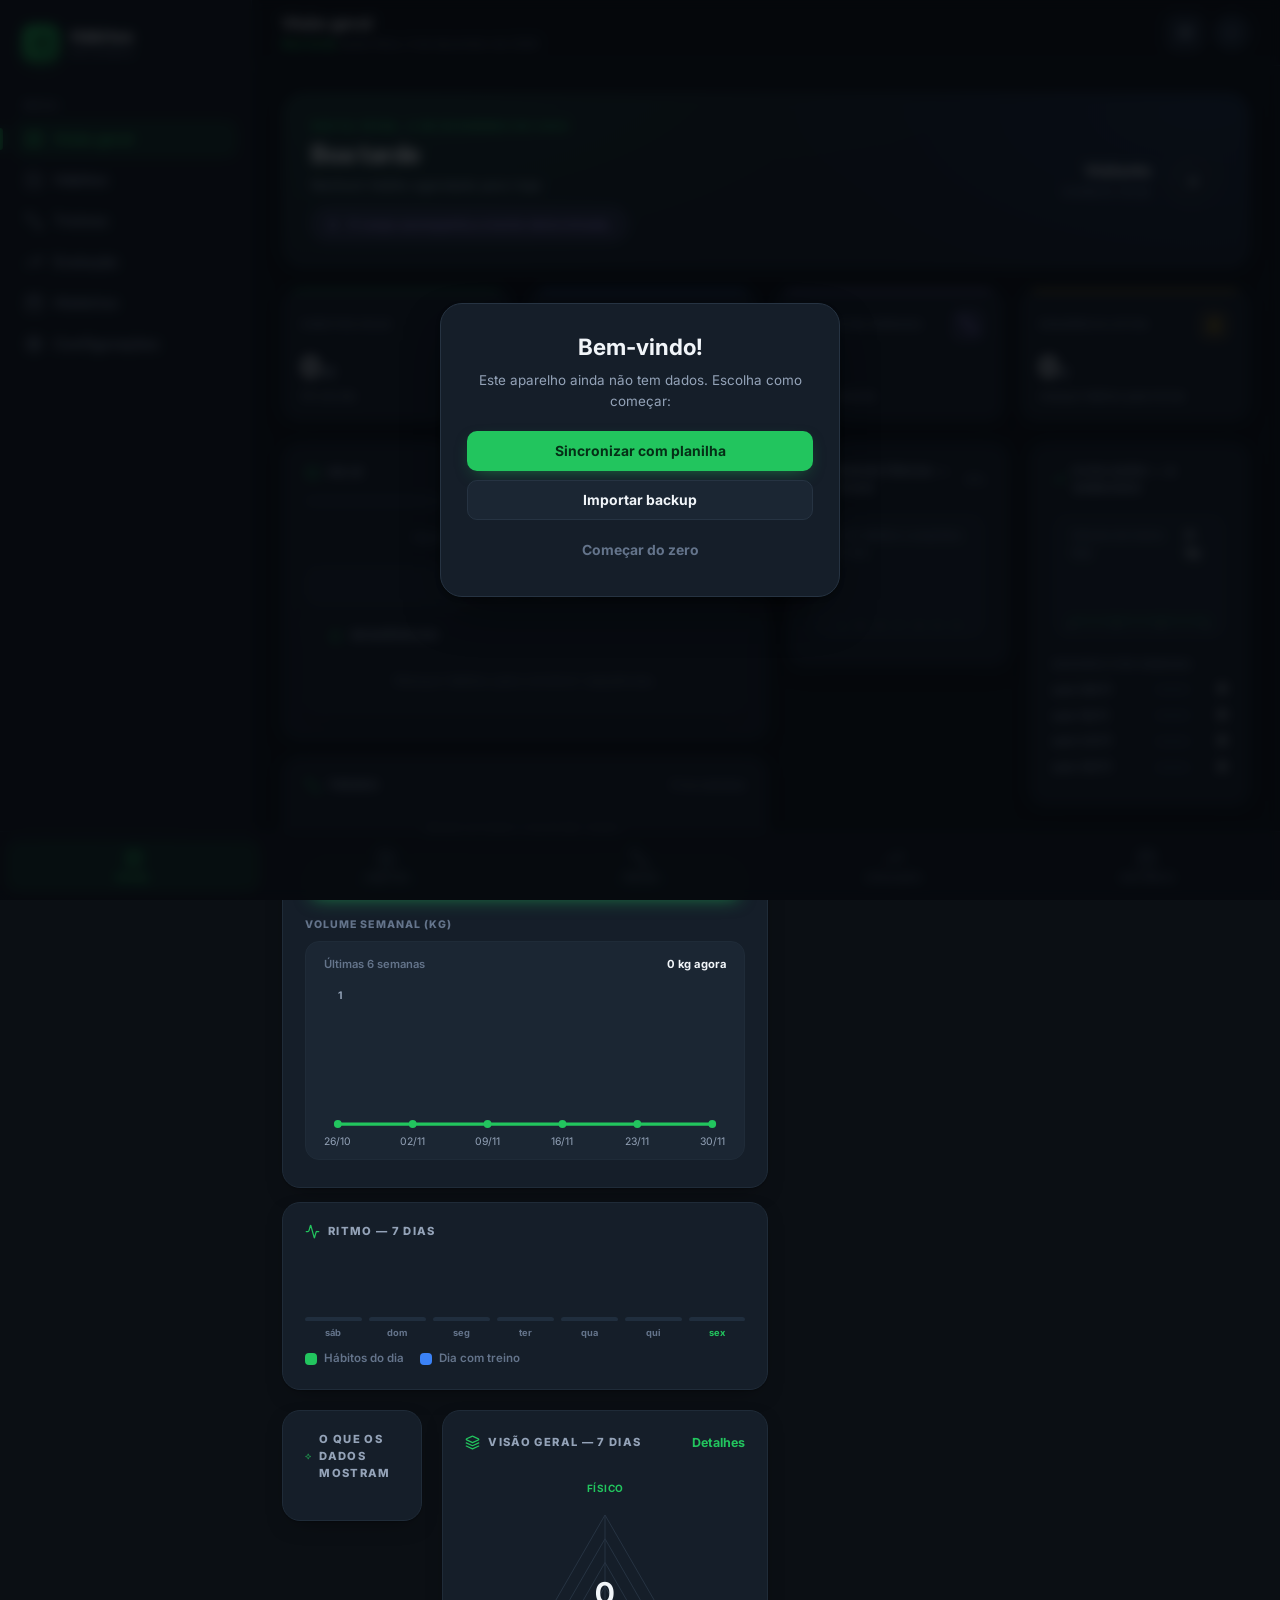
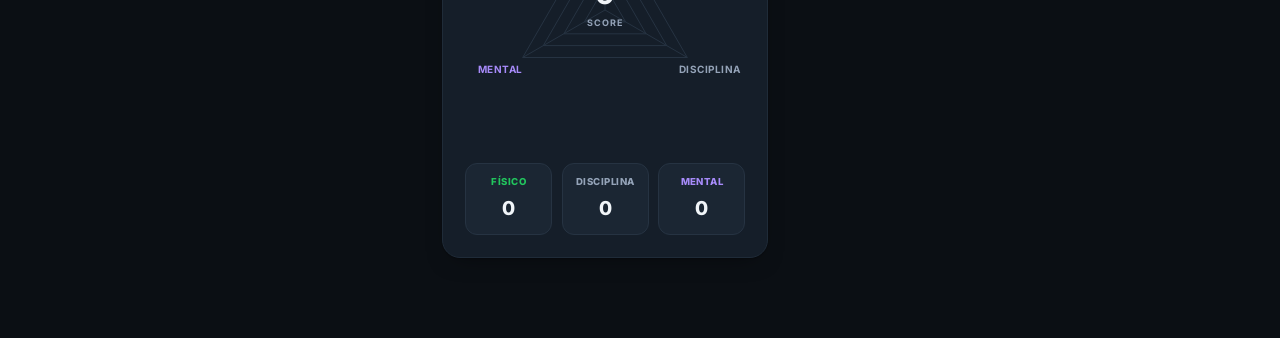
<file: habitos/index.html>
<!DOCTYPE html>
<html lang="pt-BR">
<head>
<meta charset="UTF-8">
<meta name="viewport" content="width=device-width, initial-scale=1.0, maximum-scale=1.0, user-scalable=no, viewport-fit=cover">
<title>Hábitos</title>
<meta name="apple-mobile-web-app-capable" content="yes">
<meta name="apple-mobile-web-app-status-bar-style" content="black-translucent">
<meta name="apple-mobile-web-app-title" content="Hábitos">
<meta name="mobile-web-app-capable" content="yes">
<meta name="theme-color" content="#0B0F14">
<link rel="apple-touch-icon" href="ícone-192.png">
<link rel="icon" href="ícone-192.png">
<link rel="manifest" href="manifesto.json">
<link rel="preconnect" href="https://fonts.googleapis.com">
<link rel="preconnect" href="https://fonts.gstatic.com" crossorigin>
<link href="https://fonts.googleapis.com/css2?family=Inter:wght@400;500;600;700&display=swap" rel="stylesheet">
<style>
/* ============================================================
   ESTUFAOS HÁBITOS — DESIGN SYSTEM "DARK PREMIUM"
   ============================================================ */
:root{
  --bg:#0B0F14;
  --sidebar:#101720;
  --card:#151E29;
  --card-2:#1B2633;
  --card-3:#223041;
  --border:#263342;
  --border-soft:#1F2B38;
  --text:#F1F5F9;
  --text-dim:#94A3B8;
  --text-faint:#64748B;
  --green:#22C55E;
  --green-2:#4ADE80;
  --green-soft:rgba(34,197,94,.14);
  --blue:#3B82F6;
  --blue-soft:rgba(59,130,246,.14);
  --purple:#A78BFA;
  --purple-soft:rgba(167,139,250,.14);
  --red:#F87171;
  --red-soft:rgba(248,113,113,.12);
  --amber:#FBBF24;
  --amber-soft:rgba(251,191,36,.12);
  --on-green:#052E16;
  --fisico:#22C55E;
  --disciplina:#94A3B8;
  --mental:#A78BFA;
  --intelecto:#FBBF24;
  --produtividade:#3B82F6;
  --financeiro:#FB923C;
  --r-xs:7px; --r-sm:10px; --r:14px; --r-lg:18px; --r-xl:22px;
  --sh:0 1px 2px rgba(0,0,0,.25), 0 8px 24px -12px rgba(0,0,0,.55);
  --sh-lg:0 2px 4px rgba(0,0,0,.3), 0 20px 48px -16px rgba(0,0,0,.65);
  --side-w:252px;
  --side-w-c:74px;
  --top-h:66px;
  --ease:cubic-bezier(.22,1,.36,1);
}
*{box-sizing:border-box;}
html{background:var(--bg);height:100%;overscroll-behavior-y:none;}
body{
  margin:0;background:var(--bg);color:var(--text);
  font-family:'Inter',system-ui,-apple-system,sans-serif;
  font-size:15px;line-height:1.5;-webkit-font-smoothing:antialiased;
  min-height:100%;overscroll-behavior-y:none;
  -webkit-user-select:none;user-select:none;-webkit-touch-callout:none;
}
input,select,textarea{-webkit-user-select:text;user-select:text;}
::selection{background:rgba(34,197,94,.3);}
::-webkit-scrollbar{width:10px;height:10px;}
::-webkit-scrollbar-track{background:transparent;}
::-webkit-scrollbar-thumb{background:#2A3949;border-radius:99px;border:2px solid var(--bg);}
::-webkit-scrollbar-thumb:hover{background:#38495e;}
:focus-visible{outline:2px solid var(--green);outline-offset:2px;}
h1,h2,h3,p{margin:0;}
button{font-family:inherit;}

/* ============ LAYOUT ============ */
.app{min-height:100vh;}
.main{min-width:0;transition:margin-left .28s var(--ease);}
.wrap{max-width:1240px;margin:0 auto;padding:26px 30px 60px;}

/* ============ SIDEBAR ============ */
.side-nav{
  display:none;position:fixed;left:0;top:0;bottom:0;width:var(--side-w);z-index:60;
  flex-direction:column;background:var(--sidebar);border-right:1px solid var(--border-soft);
  padding:20px 14px 16px;transition:width .28s var(--ease);overflow:hidden;
}
.brand{display:flex;align-items:center;gap:11px;padding:4px 8px 22px;flex-shrink:0;}
.brand-mark{
  width:38px;height:38px;border-radius:11px;flex-shrink:0;
  background:linear-gradient(135deg,#22C55E,#15803D);
  color:#052E16;display:flex;align-items:center;justify-content:center;
  font-weight:800;font-size:1.05rem;box-shadow:0 6px 16px -6px rgba(34,197,94,.55);
}
.brand-text{font-weight:800;font-size:1rem;letter-spacing:.01em;line-height:1.15;white-space:nowrap;}
.brand-text small{display:block;font-size:.62rem;font-weight:600;color:var(--text-faint);letter-spacing:.14em;text-transform:uppercase;margin-top:2px;}
.nav-group{display:flex;flex-direction:column;gap:3px;}
.nav-label{font-size:.62rem;font-weight:700;letter-spacing:.14em;text-transform:uppercase;color:var(--text-faint);padding:14px 10px 7px;white-space:nowrap;}
.side-nav button{
  display:flex;align-items:center;gap:11px;width:100%;text-align:left;
  background:transparent;border:none;color:var(--text-dim);
  padding:10px 11px;border-radius:var(--r-sm);font-size:.9rem;font-weight:600;
  cursor:pointer;white-space:nowrap;transition:background .16s,color .16s;position:relative;
}
.side-nav button:hover{background:var(--card-2);color:var(--text);}
.side-nav button.active{background:var(--green-soft);color:var(--green);}
.side-nav button.active::before{
  content:'';position:absolute;left:-14px;top:8px;bottom:8px;width:3px;
  background:var(--green);border-radius:0 3px 3px 0;
}
.side-nav .ic{flex-shrink:0;}
.side-foot{margin-top:auto;font-size:.66rem;color:var(--text-faint);padding:12px 10px 0;border-top:1px solid var(--border-soft);line-height:1.55;white-space:nowrap;overflow:hidden;}
.side-collapse{
  position:absolute;top:24px;right:-1px;transform:translateX(50%);
  width:22px;height:22px;border-radius:50%;border:1px solid var(--border);
  background:var(--card-2);color:var(--text-dim);font-size:.62rem;cursor:pointer;
  display:none;align-items:center;justify-content:center;z-index:61;padding:0;line-height:1;
}
.side-collapse:hover{color:var(--green);border-color:var(--green);}
@media(min-width:1000px){
  .side-nav{display:flex;}
  .side-collapse{display:flex;}
  .main{margin-left:var(--side-w);}
  body.side-collapsed .side-nav{width:var(--side-w-c);padding-left:10px;padding-right:10px;}
  body.side-collapsed .main{margin-left:var(--side-w-c);}
  body.side-collapsed .brand-text,
  body.side-collapsed .nav-label,
  body.side-collapsed .side-nav button span,
  body.side-collapsed .side-foot{opacity:0;visibility:hidden;}
  body.side-collapsed .side-nav button{justify-content:center;padding:11px 0;}
  body.side-collapsed .brand{justify-content:center;padding-left:0;padding-right:0;}
  body.side-collapsed .brand-mark{width:36px;height:36px;}
}

/* ============ TOPBAR ============ */
.topbar{
  position:sticky;top:0;z-index:40;height:var(--top-h);
  display:flex;align-items:center;justify-content:space-between;gap:16px;
  padding:0 30px;background:rgba(11,15,20,.86);backdrop-filter:blur(14px);
  -webkit-backdrop-filter:blur(14px);border-bottom:1px solid var(--border-soft);
}
.topbar-left{display:flex;align-items:center;gap:14px;min-width:0;}
.topbar-title{font-size:1.02rem;font-weight:700;letter-spacing:.01em;white-space:nowrap;overflow:hidden;text-overflow:ellipsis;}
.topbar-sub{font-size:.74rem;color:var(--text-faint);white-space:nowrap;overflow:hidden;text-overflow:ellipsis;}
.topbar-sub .g-accent{color:var(--green);font-weight:600;}
.topbar-right{display:flex;align-items:center;gap:10px;flex-shrink:0;}
.avatar{
  width:36px;height:36px;border-radius:50%;flex-shrink:0;cursor:pointer;
  background:linear-gradient(135deg,var(--card-3),var(--card-2));
  border:1px solid var(--border);color:var(--text);
  display:flex;align-items:center;justify-content:center;
  font-size:.8rem;font-weight:700;transition:border-color .16s,transform .16s;
}
.avatar:hover{border-color:var(--green);transform:scale(1.05);}
.avatar.lg{width:56px;height:56px;font-size:1.15rem;}
.brand-mobile{display:none;align-items:center;gap:9px;font-weight:800;font-size:.95rem;}
.brand-mobile .brand-mark{width:30px;height:30px;font-size:.85rem;border-radius:9px;}

/* ============ BOTTOM NAV (mobile) ============ */
.bottom-nav{
  display:flex;position:fixed;left:0;right:0;bottom:0;z-index:60;
  background:rgba(16,23,32,.97);backdrop-filter:blur(14px);
  border-top:1px solid var(--border-soft);
  padding:.5rem .4rem calc(.5rem + env(safe-area-inset-bottom));
}
.bottom-nav button{
  flex:1;background:none;border:none;color:var(--text-faint);
  padding:.4rem .1rem;border-radius:12px;font-size:.6rem;font-weight:700;
  letter-spacing:.03em;text-transform:uppercase;cursor:pointer;
  display:flex;flex-direction:column;align-items:center;gap:.3rem;
  transition:color .16s,background .16s;min-height:52px;justify-content:center;
}
.bottom-nav button .ic{width:19px;height:19px;}
.bottom-nav button.active{color:var(--green);background:var(--green-soft);}
@media(max-width:999px){
  .bottom-nav{display:flex;}
  .brand-mobile{display:flex;}
  .wrap{padding:20px 16px calc(86px + env(safe-area-inset-bottom));}
  .topbar{padding:0 16px;height:60px;}
}

/* ============ GRID ============ */
.grid-2{display:grid;grid-template-columns:1fr 1fr;gap:20px;align-items:start;}
.grid-3{display:grid;grid-template-columns:repeat(3,1fr);gap:18px;align-items:start;}
.grid-4{display:grid;grid-template-columns:repeat(4,1fr);gap:16px;align-items:start;}
.grid-23{display:grid;grid-template-columns:1.6fr 1fr;gap:20px;align-items:start;}
.grid-32{display:grid;grid-template-columns:1fr 1.6fr;gap:20px;align-items:start;}
.col{display:flex;flex-direction:column;gap:20px;min-width:0;}
.col-tight{gap:14px;}
@media(max-width:1180px){
  .grid-4{grid-template-columns:repeat(2,1fr);}
  .grid-23,.grid-32{grid-template-columns:1fr;}
}
@media(max-width:860px){
  .grid-2,.grid-3{grid-template-columns:1fr;}
}

/* ============ CARD ============ */
.card{
  background:var(--card);border:1px solid var(--border-soft);border-radius:var(--r-lg);
  padding:20px 22px 22px;margin-bottom:0;box-shadow:var(--sh);
  animation:fadeUp .4s var(--ease) both;
}
.card.pad-0{padding:0;overflow:hidden;}
.card.flat{box-shadow:none;background:var(--card-2);}
@keyframes fadeUp{from{opacity:0;transform:translateY(10px);}to{opacity:1;transform:none;}}
.card-head{display:flex;align-items:center;justify-content:space-between;gap:12px;margin-bottom:16px;}
.card-title{
  display:flex;align-items:center;gap:.5rem;font-size:.7rem;font-weight:800;
  letter-spacing:.12em;text-transform:uppercase;color:var(--text-dim);
}
.card-title .ic{color:var(--green);width:15px;height:15px;}
.card-title .ic.dim{color:var(--text-faint);}
.card-count{font-size:.76rem;color:var(--text-faint);font-weight:600;white-space:nowrap;}
.card-link{background:none;border:none;color:var(--green);font-size:.78rem;font-weight:700;cursor:pointer;padding:4px 0;}
.card-link:hover{text-decoration:underline;}
.section-head{display:flex;align-items:flex-end;justify-content:space-between;gap:14px;margin:6px 0 16px;flex-wrap:wrap;}
.section-head h2{font-size:1.35rem;font-weight:800;letter-spacing:-.01em;}
.section-head p{font-size:.82rem;color:var(--text-faint);margin-top:3px;}
.section-actions{display:flex;align-items:center;gap:10px;flex-wrap:wrap;}
.eyebrow{font-size:.64rem;font-weight:800;letter-spacing:.16em;text-transform:uppercase;color:var(--green);margin-bottom:6px;}

/* ============ BUTTONS ============ */
.btn{
  display:inline-flex;align-items:center;justify-content:center;gap:7px;
  height:40px;padding:0 18px;border-radius:var(--r-sm);border:1px solid transparent;
  font-size:.87rem;font-weight:700;cursor:pointer;white-space:nowrap;
  transition:background .16s,border-color .16s,color .16s,transform .12s,box-shadow .16s;
}
.btn:active{transform:scale(.97);}
.btn:disabled{opacity:.45;cursor:not-allowed;transform:none;}
.btn-primary{background:var(--green);color:var(--on-green);box-shadow:0 6px 18px -8px rgba(34,197,94,.6);}
.btn-primary:hover{background:var(--green-2);box-shadow:0 8px 22px -8px rgba(34,197,94,.7);}
.btn-ghost{background:var(--card-2);border-color:var(--border);color:var(--text);}
.btn-ghost:hover{border-color:var(--text-faint);background:var(--card-3);}
.btn-soft{background:var(--green-soft);border-color:rgba(34,197,94,.3);color:var(--green);}
.btn-soft:hover{background:rgba(34,197,94,.22);}
.btn-danger{background:transparent;border-color:rgba(248,113,113,.4);color:var(--red);}
.btn-danger:hover{background:var(--red-soft);border-color:var(--red);}
.btn-blue{background:var(--blue-soft);border-color:rgba(59,130,246,.35);color:#93C5FD;}
.btn-blue:hover{background:rgba(59,130,246,.24);}
.btn-lg{height:48px;padding:0 26px;font-size:.95rem;border-radius:12px;}
.btn-block{width:100%;}
.btn-icon{
  width:38px;height:38px;padding:0;border-radius:var(--r-sm);
  background:var(--card-2);border:1px solid var(--border);color:var(--text-dim);
  display:inline-flex;align-items:center;justify-content:center;cursor:pointer;
  transition:color .16s,border-color .16s,background .16s;
}
.btn-icon:hover{color:var(--text);border-color:var(--text-faint);}
.btn-icon.danger:hover{color:var(--red);border-color:var(--red);}
.btn-sm{height:32px;padding:0 13px;font-size:.78rem;border-radius:8px;}
.add-row{display:flex;gap:.6rem;margin-bottom:.75rem;flex-wrap:wrap;}
.add-row input[type=text],.add-row input[type=time],.add-row input[type=number]{
  flex:1;min-width:0;background:var(--card-2);border:1px solid var(--border);color:var(--text);
  padding:.68rem .9rem;border-radius:var(--r-sm);font-size:.9rem;font-family:inherit;
  transition:border-color .16s,box-shadow .16s;
}
.add-row input::placeholder{color:var(--text-faint);}
.add-row input:focus,.add-row select:focus{outline:none;border-color:var(--green);box-shadow:0 0 0 3px rgba(34,197,94,.15);}
.add-row select{
  background:var(--card-2);border:1px solid var(--border);color:var(--text);
  padding:.68rem .7rem;border-radius:var(--r-sm);font-size:.84rem;font-family:inherit;max-width:150px;
}
.add-row button{height:40px;}
.big-btn{
  width:100%;background:var(--green);color:var(--on-green);border:none;border-radius:14px;
  padding:1.05rem;font-size:1rem;font-weight:800;cursor:pointer;font-family:inherit;
  display:flex;align-items:center;justify-content:center;gap:9px;
  box-shadow:0 10px 28px -10px rgba(34,197,94,.65);
  transition:transform .12s,background .16s,box-shadow .16s;
}
.big-btn:hover{background:var(--green-2);}
.big-btn:active{transform:scale(.98);}

/* ============ FORMS / TOGGLES ============ */
.type-toggle{display:flex;gap:.45rem;margin-bottom:.75rem;flex-wrap:wrap;}
.type-toggle button{
  flex:1;min-width:64px;background:var(--card-2);border:1px solid var(--border);color:var(--text-dim);
  padding:.55rem .6rem;border-radius:var(--r-sm);font-size:.8rem;font-weight:600;cursor:pointer;
  transition:all .16s;
}
.type-toggle button:hover{color:var(--text);border-color:var(--text-faint);}
.type-toggle button.active{background:var(--green-soft);border-color:rgba(34,197,94,.45);color:var(--green);}
#day-pick button{padding:.55rem 0;font-size:.8rem;min-width:0;}
.modo-tip{font-size:.8rem;color:var(--text-dim);margin-top:.7rem;line-height:1.55;}
.extra-fields{display:flex;gap:.6rem;margin-bottom:.75rem;flex-wrap:wrap;}
.extra-fields input,.extra-fields select{
  background:var(--card-2);border:1px solid var(--border);color:var(--text);
  padding:.6rem .75rem;border-radius:var(--r-sm);font-size:.86rem;font-family:inherit;
}
.extra-fields input:focus,.extra-fields select:focus{outline:none;border-color:var(--green);}
.extra-fields input[type=time]{flex:1;min-width:110px;}
.extra-fields .qty-field{flex:1;min-width:120px;}
.extra-fields .qty-field input,.extra-fields .qty-field select{width:100%;}
.extra-fields select{width:100%;}
.field-label{font-size:.64rem;color:var(--text-faint);text-transform:uppercase;letter-spacing:.08em;font-weight:700;display:block;margin-bottom:.3rem;}
.hidden{display:none !important;}
.chips{display:flex;gap:.5rem;flex-wrap:wrap;margin-bottom:18px;}
.chip{
  background:var(--card-2);border:1px solid var(--border);color:var(--text-dim);
  padding:.44rem .95rem;border-radius:99px;font-size:.78rem;font-weight:600;cursor:pointer;
  transition:all .16s;display:inline-flex;align-items:center;gap:.4rem;
}
.chip:hover{color:var(--text);border-color:var(--text-faint);}
.chip.active{background:var(--green-soft);border-color:rgba(34,197,94,.45);color:var(--green);}
.chip .dot{width:7px;height:7px;border-radius:50%;background:currentColor;}
.period-toggle{display:flex;gap:.35rem;background:var(--card-2);padding:3px;border-radius:10px;border:1px solid var(--border);}
.period-toggle button{
  background:transparent;border:none;color:var(--text-dim);padding:.34rem .8rem;
  border-radius:8px;font-size:.74rem;font-weight:700;cursor:pointer;transition:all .16s;
}
.period-toggle button.active{background:var(--green);color:var(--on-green);}

/* ============ TASK ROWS / HABITS ============ */
.task-row{
  display:flex;align-items:center;gap:.75rem;padding:.72rem .7rem;border-radius:12px;
  cursor:pointer;transition:background .15s;border:1px solid transparent;
}
.task-row:hover{background:var(--card-2);border-color:var(--border-soft);}
.task-row.done{opacity:.62;}
.task-row.done:hover{opacity:.85;}
.checkbox{
  width:24px;height:24px;border-radius:8px;border:2px solid var(--text-faint);
  flex-shrink:0;display:flex;align-items:center;justify-content:center;
  transition:all .18s var(--ease);background:transparent;
}
.checkbox:hover{border-color:var(--green);}
.checkbox.done{background:var(--green);border-color:var(--green);box-shadow:0 4px 12px -4px rgba(34,197,94,.55);}
.checkbox.done i{color:var(--on-green);font-size:13px;font-style:normal;animation:pop .28s var(--ease);}
@keyframes pop{0%{transform:scale(.3);opacity:0;}70%{transform:scale(1.2);}100%{transform:scale(1);opacity:1;}}
.task-main{flex:1;min-width:0;}
.task-name{font-size:.92rem;font-weight:600;display:flex;align-items:center;gap:.4rem;flex-wrap:wrap;}
.task-row.done .task-name{color:var(--text-faint);text-decoration:line-through;text-decoration-color:var(--text-faint);}
.task-time{font-size:.7rem;color:var(--blue);font-weight:700;margin-top:2px;letter-spacing:.03em;}
.task-time.late{color:var(--red);}
.task-qty-bar{height:7px;background:var(--card-3);border-radius:99px;overflow:hidden;margin-top:.45rem;width:100%;}
.task-qty-fill{height:100%;background:linear-gradient(90deg,var(--blue),#60A5FA);border-radius:99px;transition:width .55s var(--ease);}
.task-qty-fill.g{background:linear-gradient(90deg,var(--green),var(--green-2));}
.task-qty-label{font-size:.7rem;color:var(--text-faint);margin-top:3px;font-weight:500;}
.task-dot{width:7px;height:7px;border-radius:50%;flex-shrink:0;}
.qty-plus{
  background:var(--card-3);border:1px solid var(--border);color:var(--blue);
  width:30px;height:30px;border-radius:50%;font-size:1rem;font-weight:700;cursor:pointer;
  flex-shrink:0;display:flex;align-items:center;justify-content:center;transition:all .15s;
}
.qty-plus:hover{background:var(--blue-soft);border-color:var(--blue);transform:scale(1.08);}
.row-actions{display:flex;gap:.2rem;flex-shrink:0;}
.del-x,.edit-x{
  background:none;border:none;color:var(--text-faint);cursor:pointer;font-size:.85rem;
  padding:.3rem .38rem;border-radius:7px;visibility:hidden;transition:all .15s;
  width:30px;height:30px;display:flex;align-items:center;justify-content:center;
}
.task-row:hover .del-x,.task-row:hover .edit-x{visibility:visible;}
.del-x:hover{color:var(--red);background:var(--red-soft);}
.edit-x:hover{color:var(--blue);background:var(--blue-soft);}
.more-toggle{text-align:center;color:var(--green);font-size:.8rem;font-weight:700;padding:.7rem 0 0;cursor:pointer;}
.more-toggle:hover{text-decoration:underline;}

/* ============ KPI / STATS ============ */
.kpi-grid{display:grid;grid-template-columns:repeat(3,1fr);gap:.6rem;}
.stat-card{
  background:var(--card);border:1px solid var(--border-soft);border-radius:var(--r-lg);
  padding:18px 18px 16px;box-shadow:var(--sh);position:relative;overflow:hidden;
  animation:fadeUp .4s var(--ease) both;
}
.stat-card::after{
  content:'';position:absolute;top:0;left:0;right:0;height:2px;
  background:var(--accent,var(--green));opacity:.75;
}
.stat-top{display:flex;align-items:center;justify-content:space-between;gap:8px;margin-bottom:10px;}
.stat-ic{
  width:34px;height:34px;border-radius:10px;display:flex;align-items:center;justify-content:center;
  background:var(--accent-soft,var(--green-soft));color:var(--accent,var(--green));flex-shrink:0;
}
.stat-ic .ic{width:17px;height:17px;}
.stat-label{font-size:.64rem;font-weight:800;letter-spacing:.1em;text-transform:uppercase;color:var(--text-faint);}
.stat-val{font-size:1.75rem;font-weight:800;letter-spacing:-.02em;line-height:1.1;color:var(--text);}
.stat-val small{font-size:.85rem;font-weight:700;color:var(--text-dim);margin-left:2px;}
.stat-sub{font-size:.72rem;color:var(--text-dim);margin-top:5px;display:flex;align-items:center;gap:5px;}
.stat-sub .up{color:var(--green);font-weight:700;}
.stat-sub .down{color:var(--red);font-weight:700;}
.kpi{background:var(--card-2);border:1px solid var(--border);border-radius:12px;padding:.7rem .5rem;text-align:center;}
.kpi .lbl{font-size:.6rem;text-transform:uppercase;letter-spacing:.05em;font-weight:700;color:var(--text-faint);margin-bottom:.25rem;}
.kpi .val{font-size:1.2rem;font-weight:800;}
.kpi .sub{font-size:.64rem;color:var(--text-dim);margin-top:.15rem;}

/* ============ RING ============ */
.ring{
  --p:0;--ring-c:var(--green);
  width:74px;height:74px;border-radius:50%;flex-shrink:0;position:relative;
  background:conic-gradient(var(--ring-c) calc(var(--p)*1%),var(--card-3) 0);
  display:flex;align-items:center;justify-content:center;
}
.ring::before{content:'';position:absolute;inset:7px;border-radius:50%;background:var(--card);}
.ring span{position:relative;font-size:.95rem;font-weight:800;letter-spacing:-.02em;}
.ring.sm{width:52px;height:52px;}
.ring.sm::before{inset:5px;}
.ring.sm span{font-size:.75rem;}
.ring.lg{width:96px;height:96px;}
.ring.lg::before{inset:9px;}
.ring.lg span{font-size:1.3rem;}
.ring.b{--ring-c:var(--blue);}
.ring.p{--ring-c:var(--purple);}

/* ============ BADGES ============ */
.badge{
  display:inline-flex;align-items:center;gap:.3rem;font-size:.66rem;font-weight:700;
  padding:.22rem .6rem;border-radius:99px;letter-spacing:.03em;white-space:nowrap;
}
.badge-green{background:var(--green-soft);color:var(--green);border:1px solid rgba(34,197,94,.3);}
.badge-blue{background:var(--blue-soft);color:#93C5FD;border:1px solid rgba(59,130,246,.3);}
.badge-purple{background:var(--purple-soft);color:var(--purple);border:1px solid rgba(167,139,250,.3);}
.badge-red{background:var(--red-soft);color:var(--red);border:1px solid rgba(248,113,113,.3);}
.badge-amber{background:var(--amber-soft);color:var(--amber);border:1px solid rgba(251,191,36,.3);}
.badge-dim{background:var(--card-3);color:var(--text-dim);border:1px solid var(--border);}
.streak-pill{
  display:inline-flex;align-items:center;gap:.28rem;
  background:var(--amber-soft);border:1px solid rgba(251,191,36,.35);color:var(--amber);
  font-size:.64rem;font-weight:800;padding:.16rem .55rem;border-radius:99px;letter-spacing:.02em;
}
.streak-pill .ic{width:11px;height:11px;}

/* ============ INSIGHTS ============ */
.insight-line{
  display:flex;gap:.7rem;padding:.68rem 0;border-bottom:1px solid var(--border-soft);
  font-size:.85rem;line-height:1.55;color:var(--text-dim);
}
.insight-line:last-child{border-bottom:none;}
.insight-line b{color:var(--text);font-weight:700;}
.insight-dot{width:7px;height:7px;border-radius:50%;flex-shrink:0;margin-top:.5rem;}
.empty-state{text-align:center;color:var(--text-dim);font-size:.88rem;padding:2rem 1rem;line-height:1.6;}
.empty-state .ic{width:34px;height:34px;color:var(--text-faint);margin-bottom:.6rem;}
.loading{color:var(--text-faint);text-align:center;padding:4rem 0;font-weight:600;}
.sec-empty{font-size:.8rem;color:var(--text-faint);text-align:center;padding:.7rem 0 .3rem;}

/* ============ HISTORY TABLE ============ */
.hist-scroll{overflow-x:auto;-webkit-overflow-scrolling:touch;}
table.hist{border-collapse:separate;border-spacing:0 3px;width:100%;min-width:340px;}
table.hist th{font-size:.6rem;color:var(--text-faint);font-weight:700;padding-bottom:.5rem;text-align:center;letter-spacing:.05em;}
table.hist th.today{color:var(--green);}
.hist-name{
  text-align:left !important;font-size:.8rem;font-weight:600;padding-right:.7rem !important;
  white-space:nowrap;max-width:130px;overflow:hidden;text-overflow:ellipsis;color:var(--text-dim);
}
.hist-cell-wrap{padding:2px;}
.hist-cell{
  width:24px;height:24px;border-radius:7px;background:var(--card-2);border:1px solid var(--border);
  cursor:pointer;margin:0 auto;transition:all .15s;
}
.hist-cell:hover{border-color:var(--text-faint);transform:scale(1.1);}
.hist-cell.done{background:var(--green);border-color:var(--green);box-shadow:0 3px 8px -3px rgba(34,197,94,.5);}
.hist-cell.reduz{background:var(--blue);border-color:var(--blue);}
.hist-cell.rec{background:rgba(251,191,36,.3);border-color:var(--amber);}
.hist-cell.off{background:transparent;border-style:dashed;opacity:.35;cursor:default;}
.hist-cell.off:hover{transform:none;border-color:var(--border);}
.hist-cell.future{opacity:.25;cursor:default;}
.hist-cell.future:hover{transform:none;border-color:var(--border);}
.hist-cell.treino{position:relative;}
.hist-cell.treino::after{
  content:'';position:absolute;top:-3px;right:-3px;width:8px;height:8px;border-radius:50%;
  background:var(--blue);border:2px solid var(--card);
}

/* ============ RADAR / SCORES ============ */
.radar-wrap{display:flex;justify-content:center;margin:.6rem 0 .8rem;}
.score-cards{display:grid;grid-template-columns:repeat(3,1fr);gap:.6rem;margin-top:.7rem;}
.score-cell{background:var(--card-2);border:1px solid var(--border);border-radius:12px;padding:.7rem .4rem;text-align:center;}
.score-cell .lbl{font-size:.6rem;text-transform:uppercase;letter-spacing:.05em;font-weight:800;margin-bottom:.25rem;}
.score-cell .val{font-size:1.2rem;font-weight:800;}

/* ============ EXEC ============ */
.exec-demo{font-size:3.2rem;text-align:center;margin:.3rem 0 .4rem;filter:drop-shadow(0 8px 16px rgba(0,0,0,.4));}
.rest-num{font-size:4.4rem;font-weight:800;text-align:center;margin:.5rem 0;letter-spacing:-.02em;font-variant-numeric:tabular-nums;}
.rest-num small{font-size:1.2rem;font-weight:700;color:var(--text-faint);}
.rest-flash{animation:flash .6s ease 3;}
@keyframes flash{50%{background:var(--green-soft);}}
.exec-head{display:flex;align-items:center;justify-content:space-between;gap:12px;margin-bottom:14px;}
.exec-step{font-size:.7rem;font-weight:800;letter-spacing:.1em;text-transform:uppercase;color:var(--green);}
.series-pills{display:flex;gap:7px;flex-wrap:wrap;margin:.8rem 0;}
.series-pill{
  width:38px;height:38px;border-radius:11px;display:flex;align-items:center;justify-content:center;
  font-size:.8rem;font-weight:800;background:var(--card-3);border:1.5px solid var(--border);
  color:var(--text-faint);transition:all .2s var(--ease);
}
.series-pill.done{background:var(--green);border-color:var(--green);color:var(--on-green);box-shadow:0 5px 14px -6px rgba(34,197,94,.6);}
.series-pill.now{border-color:var(--blue);color:var(--blue);background:var(--blue-soft);animation:blink 1.6s ease infinite;}
.series-pill.skip{opacity:.4;text-decoration:line-through;}
@keyframes blink{50%{box-shadow:0 0 0 4px rgba(59,130,246,.18);}}
.exec-grid{display:grid;grid-template-columns:1fr 1fr;gap:.7rem;margin:.9rem 0;}
.exec-grid .qty-field{background:var(--card-2);border:1px solid var(--border);border-radius:12px;padding:.7rem .8rem;}
.exec-grid .qty-field input{
  width:100%;background:transparent;border:none;color:var(--text);font-size:1.35rem;font-weight:800;
  padding:0;outline:none;font-variant-numeric:tabular-nums;
}
.exec-nav{display:flex;gap:.6rem;margin-top:.7rem;}
.exec-nav .btn{flex:1;}
.ex-status{display:flex;flex-direction:column;gap:.4rem;margin:.7rem 0;}
.ex-status-row{
  display:flex;align-items:center;gap:.65rem;padding:.5rem .65rem;border-radius:10px;
  background:var(--card-2);border:1px solid var(--border-soft);font-size:.8rem;
}
.ex-status-row .n{
  width:22px;height:22px;border-radius:7px;background:var(--card-3);flex-shrink:0;
  display:flex;align-items:center;justify-content:center;font-size:.66rem;font-weight:800;color:var(--text-faint);
}
.ex-status-row.cur{border-color:rgba(59,130,246,.45);background:var(--blue-soft);}
.ex-status-row.cur .n{background:var(--blue);color:#fff;}
.ex-status-row.ok .n{background:var(--green);color:var(--on-green);}
.ex-status-row .nm{flex:1;min-width:0;overflow:hidden;text-overflow:ellipsis;white-space:nowrap;font-weight:600;}
.ex-status-row .st{font-size:.68rem;font-weight:700;color:var(--text-faint);flex-shrink:0;}

/* ============ RPE ============ */
.rpe{display:flex;gap:.5rem;}
.rpe button{
  flex:1;background:var(--card-2);border:1px solid var(--border);color:var(--text-dim);
  border-radius:11px;padding:.75rem 0;font-size:.95rem;font-weight:800;cursor:pointer;
  transition:all .16s;
}
.rpe button:hover{border-color:var(--text-faint);color:var(--text);}
.rpe button.on{background:var(--green-soft);border-color:var(--green);color:var(--green);}

/* ============ CALENDAR ============ */
.cal-grid{display:grid;grid-template-columns:repeat(7,1fr);gap:5px;margin-top:.5rem;}
.cal-dow{font-size:.62rem;color:var(--text-faint);text-align:center;padding:.2rem 0;font-weight:700;letter-spacing:.06em;}
.cal-d{
  min-height:40px;border-radius:11px;background:var(--card-2);border:1px solid var(--border-soft);
  font-size:.76rem;display:flex;align-items:center;justify-content:center;color:var(--text-dim);
  cursor:pointer;transition:all .15s;position:relative;font-weight:600;
}
.cal-d:hover{border-color:var(--text-faint);color:var(--text);}
.cal-d.has{background:var(--green-soft);border-color:rgba(34,197,94,.4);color:var(--text);font-weight:800;}
.cal-d.treino{box-shadow:inset 0 -3px 0 var(--blue);}
.cal-d.ambos{background:linear-gradient(135deg,var(--green-soft),var(--blue-soft));border-color:rgba(34,197,94,.45);font-weight:800;}
.cal-d.sel{outline:2px solid var(--green);outline-offset:1px;}
.cal-d.out{opacity:.3;cursor:default;}
.cal-d.out:hover{border-color:var(--border-soft);color:var(--text-dim);}
.cal-legend{display:flex;gap:14px;flex-wrap:wrap;margin-top:.8rem;font-size:.7rem;color:var(--text-faint);font-weight:600;}
.cal-legend span{display:inline-flex;align-items:center;gap:.4rem;}
.cal-legend i{width:11px;height:11px;border-radius:4px;display:inline-block;}

/* ============ CHARTS ============ */
.chart-box{background:var(--card-2);border:1px solid var(--border-soft);border-radius:14px;padding:.85rem .7rem .45rem;margin:.4rem 0 .3rem;}
.chart-box svg{display:block;width:100%;height:auto;}
.chart-cap{display:flex;align-items:center;justify-content:space-between;gap:8px;font-size:.7rem;color:var(--text-faint);font-weight:600;padding:0 .4rem .5rem;}
.chart-cap b{color:var(--text);font-weight:700;}
.bar7{display:flex;align-items:flex-end;gap:7px;height:84px;margin:.6rem 0 .4rem;}
.bar7 .b{flex:1;display:flex;flex-direction:column;align-items:center;gap:.3rem;height:100%;justify-content:flex-end;}
.bar7 .b i{display:block;width:100%;border-radius:5px 5px 2px 2px;background:linear-gradient(180deg,var(--green),#15803D);min-height:4px;opacity:.9;transition:height .55s var(--ease);}
.bar7 .b.off i{background:var(--card-3);}
.bar7 .b.treino i{background:linear-gradient(180deg,var(--blue),#1D4ED8);}
.bar7 .b span{font-size:.58rem;color:var(--text-faint);font-weight:700;}
.bar7 .b.hoje span{color:var(--green);}
.rsec{
  font-size:.66rem;font-weight:800;text-transform:uppercase;letter-spacing:.1em;
  color:var(--text-faint);margin:1.1rem 0 .5rem;display:flex;align-items:center;justify-content:space-between;
}
.rrow{display:flex;align-items:center;gap:.6rem;font-size:.8rem;margin-bottom:.45rem;color:var(--text-dim);}
.rrow .rn{flex:0 0 92px;white-space:nowrap;overflow:hidden;text-overflow:ellipsis;font-weight:600;font-size:.76rem;}
.rrow .rbar{flex:1;height:9px;background:var(--card-3);border-radius:99px;overflow:hidden;}
.rrow .rbar i{display:block;height:100%;background:linear-gradient(90deg,var(--green),var(--green-2));border-radius:99px;transition:width .55s var(--ease);}
.rrow .rv{flex:0 0 26px;text-align:right;font-weight:800;font-size:.78rem;color:var(--text);}

/* ============ GOTO / PENDING ============ */
.goto-row{display:flex;gap:.6rem;margin-top:.9rem;}
.goto-row button{flex:1;height:40px;}
.pending-list .task-row{padding-left:.35rem;padding-right:.35rem;}

/* ============ MODAL / TOOLTIP ============ */
.modal-back{
  position:fixed;inset:0;background:rgba(4,7,11,.72);backdrop-filter:blur(6px);
  z-index:100;display:flex;align-items:center;justify-content:center;padding:1.2rem;
  animation:fadeIn .2s ease;
}
@keyframes fadeIn{from{opacity:0;}to{opacity:1;}}
.modal{
  background:var(--card);border:1px solid var(--border);border-radius:var(--r-xl);
  max-width:440px;width:100%;padding:1.6rem;box-shadow:var(--sh-lg);
  animation:modalIn .3s var(--ease);max-height:88vh;overflow-y:auto;
}
@keyframes modalIn{from{opacity:0;transform:translateY(18px) scale(.97);}to{opacity:1;transform:none;}}
.modal h3{font-size:1.05rem;font-weight:800;margin-bottom:.3rem;}
.modal p{font-size:.84rem;color:var(--text-dim);margin-bottom:1.1rem;line-height:1.55;}
.modal-actions{display:flex;gap:.6rem;margin-top:1.2rem;}
.modal-actions .btn{flex:1;}
[data-tip]{position:relative;}
[data-tip]:hover::after{
  content:attr(data-tip);position:absolute;bottom:calc(100% + 8px);left:50%;transform:translateX(-50%);
  background:#0A0E13;color:var(--text);font-size:.7rem;font-weight:600;padding:.4rem .7rem;
  border-radius:8px;white-space:nowrap;z-index:90;border:1px solid var(--border);
  box-shadow:var(--sh);pointer-events:none;
}

/* ============ SETUP OVERLAY ============ */
#setup-overlay .modal{max-width:400px;text-align:center;}
#setup-overlay h2{margin-bottom:.4rem;}
#setup-overlay p{margin-bottom:1.2rem;}

/* ============ HERO (dashboard) ============ */
.hero{
  background:
    radial-gradient(1000px 400px at 8% -20%,rgba(34,197,94,.14),transparent 60%),
    radial-gradient(800px 380px at 95% 10%,rgba(59,130,246,.12),transparent 55%),
    var(--card);
  border:1px solid var(--border-soft);border-radius:var(--r-xl);
  padding:26px 28px;display:flex;align-items:center;justify-content:space-between;gap:22px;
  box-shadow:var(--sh);margin-bottom:20px;animation:fadeUp .4s var(--ease) both;flex-wrap:wrap;
}
.hero-greet{font-size:1.55rem;font-weight:800;letter-spacing:-.02em;line-height:1.2;}
.hero-greet .hl{color:var(--green);}
.hero-date{font-size:.84rem;color:var(--text-dim);margin-top:5px;font-weight:500;}
.hero-phrase{
  display:inline-flex;align-items:center;gap:.5rem;margin-top:12px;font-size:.8rem;font-weight:600;
  color:var(--purple);background:var(--purple-soft);border:1px solid rgba(167,139,250,.3);
  padding:.42rem .9rem;border-radius:99px;
}
.hero-right{display:flex;align-items:center;gap:14px;}
.hero-user{text-align:right;}
.hero-user .nm{font-size:.95rem;font-weight:700;}
.hero-user .rl{font-size:.7rem;color:var(--text-faint);font-weight:600;letter-spacing:.06em;text-transform:uppercase;margin-top:2px;}

/* ============ CATEGORY SECTIONS (habits) ============ */
.cat-block{margin-bottom:22px;animation:fadeUp .4s var(--ease) both;}
.cat-head{
  display:flex;align-items:center;gap:.6rem;padding:.55rem .2rem .6rem;
  border-bottom:1px solid var(--border-soft);margin-bottom:.5rem;
}
.cat-head .cat-dot{width:10px;height:10px;border-radius:50%;flex-shrink:0;}
.cat-head .cat-nm{font-size:.72rem;font-weight:800;letter-spacing:.12em;text-transform:uppercase;color:var(--text-dim);}
.cat-head .cat-meta{margin-left:auto;font-size:.7rem;color:var(--text-faint);font-weight:700;display:flex;gap:10px;align-items:center;}
.cat-head .cat-pct{color:var(--green);}
.cat-body{background:var(--card);border:1px solid var(--border-soft);border-radius:16px;padding:8px 10px;box-shadow:var(--sh);}
.cat-body .task-row + .task-row{border-top:1px solid var(--border-soft);}
.cat-body .task-row:first-child{border-top:none;}

/* ============ FICHA CARDS (treino) ============ */
.ficha-grid{display:grid;grid-template-columns:repeat(2,1fr);gap:18px;}
@media(max-width:860px){.ficha-grid{grid-template-columns:1fr;}}
.ficha-card{
  background:var(--card);border:1px solid var(--border-soft);border-radius:var(--r-lg);
  padding:20px;box-shadow:var(--sh);position:relative;overflow:hidden;
  transition:border-color .2s,transform .2s,box-shadow .2s;animation:fadeUp .4s var(--ease) both;
}
.ficha-card:hover{border-color:var(--border);transform:translateY(-2px);box-shadow:var(--sh-lg);}
.ficha-card.reco{border-color:rgba(34,197,94,.45);background:linear-gradient(160deg,rgba(34,197,94,.07),var(--card) 45%);}
.ficha-card.reco::before{
  content:'';position:absolute;top:0;left:0;right:0;height:3px;
  background:linear-gradient(90deg,var(--green),var(--blue));
}
.ficha-top{display:flex;align-items:flex-start;justify-content:space-between;gap:10px;margin-bottom:8px;}
.ficha-nm{font-size:1.05rem;font-weight:800;letter-spacing:-.01em;line-height:1.3;}
.ficha-meta{display:flex;gap:.45rem;flex-wrap:wrap;margin:8px 0 12px;}
.ficha-stats{display:grid;grid-template-columns:repeat(3,1fr);gap:8px;margin-bottom:14px;}
.ficha-stat{background:var(--card-2);border:1px solid var(--border-soft);border-radius:10px;padding:.55rem .5rem;text-align:center;}
.ficha-stat .v{font-size:.95rem;font-weight:800;}
.ficha-stat .l{font-size:.58rem;color:var(--text-faint);font-weight:700;text-transform:uppercase;letter-spacing:.05em;margin-top:2px;}
.ficha-exs{font-size:.74rem;color:var(--text-faint);line-height:1.55;margin-bottom:14px;}
.ficha-actions{display:flex;gap:.5rem;align-items:center;}
.ficha-actions .btn{flex:1;}
.ficha-actions .btn-icon{flex-shrink:0;}

/* ============ EXECUTE HERO ============ */
.ex-hero{
  background:
    radial-gradient(600px 240px at 50% -30%,rgba(59,130,246,.16),transparent 65%),
    var(--card);
  border:1px solid var(--border-soft);border-radius:var(--r-xl);padding:24px;
  box-shadow:var(--sh);animation:fadeUp .35s var(--ease) both;
}
.ex-prog{display:flex;align-items:center;gap:14px;margin:14px 0 6px;}
.ex-prog .bar{flex:1;height:9px;background:var(--card-3);border-radius:99px;overflow:hidden;}
.ex-prog .bar i{display:block;height:100%;background:linear-gradient(90deg,var(--blue),var(--green));border-radius:99px;transition:width .55s var(--ease);}
.ex-prog .pct{font-size:.8rem;font-weight:800;color:var(--green);min-width:38px;text-align:right;}

/* ============ HISTORY SESSION ROW ============ */
.sess-row{
  background:var(--card);border:1px solid var(--border-soft);border-radius:14px;
  padding:14px 16px;margin-bottom:10px;cursor:pointer;transition:all .16s;
  animation:fadeUp .35s var(--ease) both;
}
.sess-row:hover{border-color:var(--border);background:var(--card-2);}
.sess-top{display:flex;align-items:center;gap:10px;}
.sess-dot{width:9px;height:9px;border-radius:50%;background:var(--green);flex-shrink:0;}
.sess-nm{font-size:.92rem;font-weight:700;flex:1;min-width:0;overflow:hidden;text-overflow:ellipsis;white-space:nowrap;}
.sess-when{font-size:.72rem;color:var(--text-faint);font-weight:600;white-space:nowrap;}
.sess-stats{display:flex;gap:12px;flex-wrap:wrap;margin-top:8px;font-size:.74rem;color:var(--text-dim);font-weight:600;}
.sess-stats b{color:var(--text);font-weight:700;}
.sess-detail{margin-top:12px;padding-top:12px;border-top:1px solid var(--border-soft);}
.delta{font-size:.72rem;font-weight:700;margin-top:6px;}
.delta.pos{color:var(--green);}
.delta.neg{color:var(--red);}

/* ============ LEGEND / MISC ============ */
.legend-row{display:flex;gap:16px;flex-wrap:wrap;font-size:.72rem;color:var(--text-faint);font-weight:600;margin-top:10px;}
.legend-row span{display:inline-flex;align-items:center;gap:.45rem;}
.legend-row i{width:12px;height:12px;border-radius:4px;display:inline-block;}
.divider{height:1px;background:var(--border-soft);margin:16px 0;}
.mt-0{margin-top:0;}
.mb-0{margin-bottom:0;}
.mt-1{margin-top:10px;}
.mt-2{margin-top:18px;}
.text-dim{color:var(--text-dim);}
.text-faint{color:var(--text-faint);}
.text-green{color:var(--green);}
.center{text-align:center;}
.w-row{display:flex;gap:8px;flex-wrap:wrap;align-items:center;}
.w-row .grow{flex:1;min-width:160px;}
.sync-row{display:flex;gap:.6rem;flex-wrap:wrap;}
.sync-row .btn{flex:1;min-width:120px;}
.msg{font-size:.76rem;color:var(--text-faint);margin-top:.55rem;min-height:1.1em;font-weight:600;}
.msg.ok{color:var(--green);}
.msg.err{color:var(--red);}
.form-grid{display:grid;grid-template-columns:1fr 1fr;gap:.7rem;}
@media(max-width:560px){.form-grid{grid-template-columns:1fr;}}
.name-card{
  display:flex;align-items:center;gap:16px;background:var(--card);border:1px solid var(--border-soft);
  border-radius:var(--r-lg);padding:20px 22px;box-shadow:var(--sh);margin-bottom:20px;
  animation:fadeUp .4s var(--ease) both;flex-wrap:wrap;
}
.name-card .info{flex:1;min-width:200px;}
.name-card .info .t{font-size:1.05rem;font-weight:800;}
.name-card .info .s{font-size:.78rem;color:var(--text-faint);margin-top:3px;}

</style>
</head>
<body>
<div class="app">
  <nav class="side-nav" id="side-nav">
    <div class="brand">
      <span class="brand-mark">H</span>
      <span class="brand-text">Hábitos<small>EstufaOS</small></span>
    </div>
    <span class="nav-label">Menu</span>
    <div class="nav-group">
      <button type="button" data-view="painel" class="active" data-tip="Visão geral">
        <svg class="ic" width="18" height="18" viewBox="0 0 24 24" fill="none" stroke="currentColor" stroke-width="2" stroke-linecap="round" stroke-linejoin="round"><rect width="7" height="9" x="3" y="3" rx="1"/><rect width="7" height="5" x="14" y="3" rx="1"/><rect width="7" height="9" x="14" y="12" rx="1"/><rect width="7" height="5" x="3" y="16" rx="1"/></svg>
        <span>Visão geral</span>
      </button>
      <button type="button" data-view="habitos" data-tip="Hábitos">
        <svg class="ic" width="18" height="18" viewBox="0 0 24 24" fill="none" stroke="currentColor" stroke-width="2" stroke-linecap="round" stroke-linejoin="round"><path d="M21 12v7a2 2 0 0 1-2 2H5a2 2 0 0 1-2-2V5a2 2 0 0 1 2-2h11"/><path d="m9 11 3 3L22 4"/></svg>
        <span>Hábitos</span>
      </button>
      <button type="button" data-view="treino" data-tip="Treinos">
        <svg class="ic" width="18" height="18" viewBox="0 0 24 24" fill="none" stroke="currentColor" stroke-width="2" stroke-linecap="round" stroke-linejoin="round"><path d="m6.5 6.5 11 11"/><path d="m21 21-1-1"/><path d="m3 3 1 1"/><path d="m18 22 4-4"/><path d="m2 6 4-4"/><path d="m3 10 7-7"/><path d="m14 21 7-7"/></svg>
        <span>Treinos</span>
      </button>
      <button type="button" data-view="evolucao" data-tip="Evolução">
        <svg class="ic" width="18" height="18" viewBox="0 0 24 24" fill="none" stroke="currentColor" stroke-width="2" stroke-linecap="round" stroke-linejoin="round"><polyline points="22 7 13.5 15.5 8.5 10.5 2 17"/><polyline points="16 7 22 7 22 13"/></svg>
        <span>Evolução</span>
      </button>
      <button type="button" data-view="historico" data-tip="Histórico">
        <svg class="ic" width="18" height="18" viewBox="0 0 24 24" fill="none" stroke="currentColor" stroke-width="2" stroke-linecap="round" stroke-linejoin="round"><path d="M8 2v4"/><path d="M16 2v4"/><rect width="18" height="18" x="3" y="4" rx="2"/><path d="M3 10h18"/></svg>
        <span>Histórico</span>
      </button>
      <button type="button" data-view="config" data-tip="Configurações">
        <svg class="ic" width="18" height="18" viewBox="0 0 24 24" fill="none" stroke="currentColor" stroke-width="2" stroke-linecap="round" stroke-linejoin="round"><path d="M12.22 2h-.44a2 2 0 0 0-2 2v.18a2 2 0 0 1-1 1.73l-.43.25a2 2 0 0 1-2 0l-.15-.08a2 2 0 0 0-2.73.73l-.22.38a2 2 0 0 0 .73 2.73l.15.1a2 2 0 0 1 1 1.72v.51a2 2 0 0 1-1 1.74l-.15.09a2 2 0 0 0-.73 2.73l.22.38a2 2 0 0 0 2.73.73l.15-.08a2 2 0 0 1 2 0l.43.25a2 2 0 0 1 1 1.73V20a2 2 0 0 0 2 2h.44a2 2 0 0 0 2-2v-.18a2 2 0 0 1 1-1.73l.43-.25a2 2 0 0 1 2 0l.15.08a2 2 0 0 0 2.73-.73l.22-.39a2 2 0 0 0-.73-2.73l-.15-.08a2 2 0 0 1-1-1.74v-.5a2 2 0 0 1 1-1.74l.15-.09a2 2 0 0 0 .73-2.73l-.22-.38a2 2 0 0 0-2.73-.73l-.15.08a2 2 0 0 1-2 0l-.43-.25a2 2 0 0 1-1-1.73V4a2 2 0 0 0-2-2z"/><circle cx="12" cy="12" r="3"/></svg>
        <span>Configurações</span>
      </button>
    </div>
    <div class="side-foot">Dados guardados neste aparelho.<br>Backup e sync em Configurações.</div>
    <button class="side-collapse" id="side-collapse" data-tip="Recolher menu" aria-label="Recolher menu">‹</button>
  </nav>
  <div class="main">
    <header class="topbar">
      <div class="topbar-left">
        <div class="brand-mobile" id="brand-mobile">
          <span class="brand-mark">H</span>
        </div>
        <div style="min-width:0">
          <div class="topbar-title" id="page-title">Visão geral</div>
          <div class="topbar-sub"><span class="g-accent" id="greeting">Bem-vindo</span> <span id="date-line"></span></div>
        </div>
      </div>
      <div class="topbar-right">
        <button class="btn-icon" data-view="config" data-tip="Configurações" aria-label="Configurações">
          <svg class="ic" width="17" height="17" viewBox="0 0 24 24" fill="none" stroke="currentColor" stroke-width="2" stroke-linecap="round" stroke-linejoin="round"><path d="M12.22 2h-.44a2 2 0 0 0-2 2v.18a2 2 0 0 1-1 1.73l-.43.25a2 2 0 0 1-2 0l-.15-.08a2 2 0 0 0-2.73.73l-.22.38a2 2 0 0 0 .73 2.73l.15.1a2 2 0 0 1 1 1.72v.51a2 2 0 0 1-1 1.74l-.15.09a2 2 0 0 0-.73 2.73l.22.38a2 2 0 0 0 2.73.73l.15-.08a2 2 0 0 1 2 0l.43.25a2 2 0 0 1 1 1.73V20a2 2 0 0 0 2 2h.44a2 2 0 0 0 2-2v-.18a2 2 0 0 1 1-1.73l.43-.25a2 2 0 0 1 2 0l.15.08a2 2 0 0 0 2.73-.73l.22-.39a2 2 0 0 0-.73-2.73l-.15-.08a2 2 0 0 1-1-1.74v-.5a2 2 0 0 1 1-1.74l.15-.09a2 2 0 0 0 .73-2.73l-.22-.38a2 2 0 0 0-2.73-.73l-.15.08a2 2 0 0 1-2 0l-.43-.25a2 2 0 0 1-1-1.73V4a2 2 0 0 0-2-2z"/><circle cx="12" cy="12" r="3"/></svg>
        </button>
        <div class="avatar" id="avatar" data-view="config" title="Configurações">•</div>
      </div>
    </header>
    <div class="wrap">
      <audio id="t-silence" loop preload="auto" style="display:none;"></audio>
      <div id="root"><div class="loading">Carregando…</div></div>
    </div>
  </div>
  <nav class="bottom-nav">
    <button type="button" data-view="painel" class="active">
      <svg class="ic" viewBox="0 0 24 24" fill="none" stroke="currentColor" stroke-width="2" stroke-linecap="round" stroke-linejoin="round"><rect width="7" height="9" x="3" y="3" rx="1"/><rect width="7" height="5" x="14" y="3" rx="1"/><rect width="7" height="9" x="14" y="12" rx="1"/><rect width="7" height="5" x="3" y="16" rx="1"/></svg>
      Painel
    </button>
    <button type="button" data-view="habitos">
      <svg class="ic" viewBox="0 0 24 24" fill="none" stroke="currentColor" stroke-width="2" stroke-linecap="round" stroke-linejoin="round"><path d="M21 12v7a2 2 0 0 1-2 2H5a2 2 0 0 1-2-2V5a2 2 0 0 1 2-2h11"/><path d="m9 11 3 3L22 4"/></svg>
      Hábitos
    </button>
    <button type="button" data-view="treino">
      <svg class="ic" viewBox="0 0 24 24" fill="none" stroke="currentColor" stroke-width="2" stroke-linecap="round" stroke-linejoin="round"><path d="m6.5 6.5 11 11"/><path d="m21 21-1-1"/><path d="m3 3 1 1"/><path d="m18 22 4-4"/><path d="m2 6 4-4"/><path d="m3 10 7-7"/><path d="m14 21 7-7"/></svg>
      Treino
    </button>
    <button type="button" data-view="evolucao">
      <svg class="ic" viewBox="0 0 24 24" fill="none" stroke="currentColor" stroke-width="2" stroke-linecap="round" stroke-linejoin="round"><polyline points="22 7 13.5 15.5 8.5 10.5 2 17"/><polyline points="16 7 22 7 22 13"/></svg>
      Evolução
    </button>
    <button type="button" data-view="historico">
      <svg class="ic" viewBox="0 0 24 24" fill="none" stroke="currentColor" stroke-width="2" stroke-linecap="round" stroke-linejoin="round"><path d="M8 2v4"/><path d="M16 2v4"/><rect width="18" height="18" x="3" y="4" rx="2"/><path d="M3 10h18"/></svg>
      Histórico
    </button>
  </nav>
</div>

<!-- Setup inicial (iPhone PWA / aparelho novo) -->
<div id="setup-overlay" style="display:none; position:fixed; inset:0; background:rgba(4,7,11,.8); backdrop-filter:blur(6px); z-index:100; align-items:center; justify-content:center; padding:1rem;">
  <div class="modal">
    <h2>Bem-vindo!</h2>
    <p>Este aparelho ainda não tem dados. Escolha como começar:</p>
    <button id="setup-sync-btn" class="btn btn-primary btn-block" style="margin-bottom:.6rem;">Sincronizar com planilha</button>
    <button id="setup-import-btn" class="btn btn-ghost btn-block" style="margin-bottom:.6rem;">Importar backup</button>
    <button id="setup-fresh-btn" class="btn btn-block" style="background:transparent;color:var(--text-faint);border:none;">Começar do zero</button>
    <div id="setup-sync-form" style="display:none; margin-top:.9rem; text-align:left;">
      <span class="field-label">Chave da sincronização</span>
      <div class="add-row" style="margin-bottom:.5rem;"><input type="text" id="setup-sync-chave" placeholder="Digite a chave"></div>
      <button id="setup-sync-go" class="btn btn-primary btn-block">Conectar</button>
      <p id="setup-sync-msg" class="msg center"></p>
    </div>
  </div>
</div>

<input type="file" id="setup-file" accept="application/json,.json" style="display:none;">
<script>

const STORAGE_KEY = 'habits-v3';
const DOW = ['dom','seg','ter','qua','qui','sex','sáb'];
const CATS = [
  {key:'fisico', label:'Físico', color:'var(--fisico)', angle:-90},
  {key:'disciplina', label:'Disciplina', color:'var(--disciplina)', angle:30},
  {key:'mental', label:'Mental', color:'var(--mental)', angle:150},
];
const CAT_HEX = {fisico:'#22C55E',disciplina:'#94A3B8',mental:'#A78BFA'};
let state = { habits: [], checkins: {} };
let view = 'painel';
try{
  const v0 = localStorage.getItem('habitos-aba');
  if(['painel','habitos','treino','evolucao','historico','config'].indexOf(v0)>-1) view = v0;
}catch(e){}
let periodDays = 7;
let showAllTasks = false;
let addType = 'check';
let selDays = [0,1,2,3,4,5,6];
let editingId = null;
let saving = false;

function todayISO(){ const d=new Date(); return fmt(d); }
function fmt(d){ return d.getFullYear()+'-'+String(d.getMonth()+1).padStart(2,'0')+'-'+String(d.getDate()).padStart(2,'0'); }
function isoFromOffset(o){ const d=new Date(); d.setDate(d.getDate()+o); return fmt(d); }
function dowIndex(iso){ return new Date(iso+'T00:00:00').getDay(); }
function dayNum(iso){ return parseInt(iso.split('-')[2],10); }
function esc(s){ return s.replace(/[&<>"']/g, c=>({'&':'&amp;','<':'&lt;','>':'&gt;','"':'&quot;',"'":'&#39;'}[c])); }
function nowHM(){ const d=new Date(); return String(d.getHours()).padStart(2,'0')+':'+String(d.getMinutes()).padStart(2,'0'); }

const SYNC_URL_PADRAO = 'https://script.google.com/macros/s/AKfycbygeKO4VLvP2QxyiQpICsZx43DhyvSlG6DkPBW5P7sQtMyRFiF8PDhqs65ec3bxi_ME/exec';
function mostrarSetupInicial(){
  const ov = document.getElementById('setup-overlay');
  if(!ov) return;
  ov.style.display = 'flex';
  document.getElementById('setup-sync-btn').addEventListener('click', ()=>{
    document.getElementById('setup-sync-form').style.display = 'block';
    document.getElementById('setup-sync-chave').focus();
  });
  document.getElementById('setup-sync-go').addEventListener('click', ()=>{
    const chave = document.getElementById('setup-sync-chave').value.trim();
    if(!chave){ document.getElementById('setup-sync-msg').textContent = 'Digite a chave.'; return; }
    try{
      localStorage.setItem('habitos-sync-url', SYNC_URL_PADRAO);
      localStorage.setItem('habitos-sync-chave', chave);
    }catch(e){}
    document.getElementById('setup-sync-msg').textContent = 'Conectado! Baixando dados...';
    baixarAgora().then(()=>{ iniciarAutoPull(); ov.style.display = 'none'; }).catch(()=>{
      document.getElementById('setup-sync-msg').textContent = 'Falha. Confira a chave e internet.';
    });
  });
  document.getElementById('setup-import-btn').addEventListener('click', ()=>{
    document.getElementById('setup-file').click();
  });
  document.getElementById('setup-file').addEventListener('change', ()=>{
    const f = document.getElementById('setup-file').files[0];
    if(!f) return;
    const r = new FileReader();
    r.onload = ()=>{
      try{
        const o = JSON.parse(r.result);
        if(!o || !o.dados) throw 0;
        Object.keys(o.dados).filter(k=>['habits-v3','habitos-aba','treino-v1','treino-v2','evolucao-v1'].includes(k)).forEach(k=>{
          try{ localStorage.setItem(k, o.dados[k]); }catch(e){}
        });
        ov.style.display = 'none';
        location.reload();
      }catch(e){ document.getElementById('setup-sync-msg').textContent = 'Arquivo inválido.'; }
    };
    r.readAsText(f);
  });
  document.getElementById('setup-fresh-btn').addEventListener('click', ()=>{
    ov.style.display = 'none';
    try{ localStorage.setItem('habitos-setup-ok', '1'); }catch(e){}
  });
}
async function load(){
  try{
    const raw = localStorage.getItem(STORAGE_KEY);
    if(raw){
      state = JSON.parse(raw);
      if(!state.habits) state.habits = [];
      if(!state.checkins) state.checkins = {};
      if(!state.modos) state.modos = {};
      const CAT_MAP = {intelecto:'mental', produtividade:'disciplina', financeiro:'disciplina'};
      state.habits.forEach(h=>{ if(CAT_MAP[h.category]) h.category = CAT_MAP[h.category]; });
    }
  }catch(e){ state = { habits: [], checkins: {}, modos: {} }; }
  setHeader();
  loadTreino2();
  bindNav();
  render();
  iniciarAutoPull();
  baixarSeNovo();
  // iPhone PWA: aparelho sem dados e sem sync configurado → mostra setup
  const temDados = !!(state.habits && state.habits.length) || !!(localStorage.getItem('treino-v2'));
  const temSync = !!syncCfg();
  if(!temDados && !temSync && !localStorage.getItem('habitos-setup-ok')){
    mostrarSetupInicial();
  }
}
document.addEventListener('visibilitychange', ()=>{
  if(document.hidden){ flushEnvioPendente(); }
  else { baixarSeNovo(); }
});
window.addEventListener('focus', ()=>{ baixarSeNovo(); });
const VIEWS = ['painel','habitos','treino','evolucao','historico','config'];
const VIEW_TITLES = {painel:'Visão geral', habitos:'Hábitos', treino:'Treinamento', evolucao:'Evolução', historico:'Histórico', config:'Configurações'};
const ICONS = {
  dash:'<rect width="7" height="9" x="3" y="3" rx="1"/><rect width="7" height="5" x="14" y="3" rx="1"/><rect width="7" height="9" x="14" y="12" rx="1"/><rect width="7" height="5" x="3" y="16" rx="1"/>',
  check:'<path d="M21 12v7a2 2 0 0 1-2 2H5a2 2 0 0 1-2-2V5a2 2 0 0 1 2-2h11"/><path d="m9 11 3 3L22 4"/>',
  dumbbell:'<path d="m6.5 6.5 11 11"/><path d="m21 21-1-1"/><path d="m3 3 1 1"/><path d="m18 22 4-4"/><path d="m2 6 4-4"/><path d="m3 10 7-7"/><path d="m14 21 7-7"/>',
  trend:'<polyline points="22 7 13.5 15.5 8.5 10.5 2 17"/><polyline points="16 7 22 7 22 13"/>',
  cal:'<path d="M8 2v4"/><path d="M16 2v4"/><rect width="18" height="18" x="3" y="4" rx="2"/><path d="M3 10h18"/>',
  gear:'<path d="M12.22 2h-.44a2 2 0 0 0-2 2v.18a2 2 0 0 1-1 1.73l-.43.25a2 2 0 0 1-2 0l-.15-.08a2 2 0 0 0-2.73.73l-.22.38a2 2 0 0 0 .73 2.73l.15.1a2 2 0 0 1 1 1.72v.51a2 2 0 0 1-1 1.74l-.15.09a2 2 0 0 0-.73 2.73l.22.38a2 2 0 0 0 2.73.73l.15-.08a2 2 0 0 1 2 0l.43.25a2 2 0 0 1 1 1.73V20a2 2 0 0 0 2 2h.44a2 2 0 0 0 2-2v-.18a2 2 0 0 1 1-1.73l.43-.25a2 2 0 0 1 2 0l.15.08a2 2 0 0 0 2.73-.73l.22-.39a2 2 0 0 0-.73-2.73l-.15-.08a2 2 0 0 1-1-1.74v-.5a2 2 0 0 1 1-1.74l.15-.09a2 2 0 0 0 .73-2.73l-.22-.38a2 2 0 0 0-2.73-.73l-.15.08a2 2 0 0 1-2 0l-.43-.25a2 2 0 0 1-1-1.73V4a2 2 0 0 0-2-2z"/><circle cx="12" cy="12" r="3"/>',
  flame:'<path d="M8.5 14.5A2.5 2.5 0 0 0 11 12c0-1.38-.5-2-1-3-1.072-2.143-.224-4.054 2-6 .5 2.5 2 4.9 4 6.5 2 1.6 3 3.5 3 5.5a7 7 0 1 1-14 0c0-1.153.433-2.294 1-3a2.5 2.5 0 0 0 2.5 2.5z"/>',
  play:'<polygon points="6 3 20 12 6 21 6 3"/>',
  plus:'<path d="M5 12h14"/><path d="M12 5v14"/>',
  x:'<path d="M18 6 6 18"/><path d="m6 6 12 12"/>',
  pencil:'<path d="M21.174 6.812a1 1 0 0 0-3.986-3.987L3.842 16.174a2 2 0 0 0-.5.83l-1.321 4.352a.5.5 0 0 0 .623.622l4.353-1.32a2 2 0 0 0 .83-.497z"/>',
  copy:'<rect width="14" height="14" x="8" y="8" rx="2" ry="2"/><path d="M4 16c-1.1 0-2-.9-2-2V4c0-1.1.9-2 2-2h10c1.1 0 2 .9 2 2"/>',
  trash:'<path d="M3 6h18"/><path d="M19 6v14c0 1-1 2-2 2H7c-1 0-2-1-2-2V6"/><path d="M8 6V4c0-1 1-2 2-2h4c1 0 2 1 2 2v2"/>',
  target:'<circle cx="12" cy="12" r="10"/><circle cx="12" cy="12" r="6"/><circle cx="12" cy="12" r="2"/>',
  bolt:'<path d="M13 2 3 14h9l-1 8 10-12h-9l1-8z"/>',
  clock:'<circle cx="12" cy="12" r="10"/><polyline points="12 6 12 12 16 14"/>',
  activity:'<path d="M22 12h-2.48a2 2 0 0 0-1.93 1.46l-2.35 8.36a.25.25 0 0 1-.48 0L9.24 2.18a.25.25 0 0 0-.48 0l-2.35 8.36A2 2 0 0 1 4.49 12H2"/>',
  scale:'<path d="m16 16 3-8 3 8c-.87.65-1.92 1-3 1s-2.13-.35-3-1Z"/><path d="m2 16 3-8 3 8c-.87.65-1.92 1-3 1s-2.13-.35-3-1Z"/><path d="M7 21h10"/><path d="M12 3v18"/><path d="M3 7h2c2 0 5-1 7-2 2 1 5 2 7 2h2"/>',
  trophy:'<path d="M6 9H4.5a2.5 2.5 0 0 1 0-5H6"/><path d="M18 9h1.5a2.5 2.5 0 0 0 0-5H18"/><path d="M4 22h16"/><path d="M10 14.66V17c0 .55-.47.98-.97 1.21C7.85 18.75 7 20.24 7 22"/><path d="M14 14.66V17c0 .55.47.98.97 1.21C16.15 18.75 17 20.24 17 22"/><path d="M18 2H6v7a6 6 0 0 0 12 0V2Z"/>',
  user:'<path d="M19 21v-2a4 4 0 0 0-4-4H9a4 4 0 0 0-4 4v2"/><circle cx="12" cy="7" r="4"/>',
  arrow:'<path d="M5 12h14"/><path d="m12 5 7 7-7 7"/>',
  chevL:'<path d="m15 18-6-6 6-6"/>',
  chevR:'<path d="m9 18 6-6-6-6"/>',
  pause:'<rect x="14" y="4" width="4" height="16" rx="1"/><rect x="6" y="4" width="4" height="16" rx="1"/>',
  skip:'<polygon points="5 4 15 12 5 20 5 4"/><line x1="19" x2="19" y1="5" y2="19"/>',
  undo:'<path d="M3 7v6h6"/><path d="M21 17a9 9 0 0 0-9-9 9 9 0 0 0-6 2.3L3 13"/>',
  flag:'<path d="M4 15s1-1 4-1 5 2 8 2 4-1 4-1V3s-1 1-4 1-5-2-8-2-4 1-4 1z"/><line x1="4" x2="4" y1="22" y2="15"/>',
  save:'<path d="M15.2 3a2 2 0 0 1 1.4.6l3.8 3.8a2 2 0 0 1 .6 1.4V19a2 2 0 0 1-2 2H5a2 2 0 0 1-2-2V5a2 2 0 0 1 2-2z"/><path d="M17 21v-7a1 1 0 0 0-1-1H8a1 1 0 0 0-1 1v7"/><path d="M7 3v4a1 1 0 0 0 1 1h7"/>',
  download:'<path d="M21 15v4a2 2 0 0 1-2 2H5a2 2 0 0 1-2-2v-4"/><polyline points="7 10 12 15 17 10"/><line x1="12" x2="12" y1="15" y2="3"/>',
  upload:'<path d="M21 15v4a2 2 0 0 1-2 2H5a2 2 0 0 1-2-2v-4"/><polyline points="17 8 12 3 7 8"/><line x1="12" x2="12" y1="3" y2="15"/>',
  cloud:'<path d="M17.5 19H9a7 7 0 1 1 6.71-9h1.79a4.5 4.5 0 1 1 0 9Z"/>',
  book:'<path d="M4 19.5v-15A2.5 2.5 0 0 1 6.5 2H20v20H6.5a2.5 2.5 0 0 1 0-5H20"/>',
  layers:'<path d="m12.83 2.18a2 2 0 0 0-1.66 0L2.6 6.08a1 1 0 0 0 0 1.83l8.58 3.91a2 2 0 0 0 1.66 0l8.58-3.9a1 1 0 0 0 0-1.83Z"/><path d="m22 17.65-9.17 4.16a2 2 0 0 1-1.66 0L2 17.65"/><path d="m22 12.65-9.17 4.16a2 2 0 0 1-1.66 0L2 12.65"/>',
  heart:'<path d="M19 14c1.49-1.46 3-3.21 3-5.5A5.5 5.5 0 0 0 16.5 3c-1.76 0-3 .5-4.5 2-1.5-1.5-2.74-2-4.5-2A5.5 5.5 0 0 0 2 8.5c0 2.3 1.5 4.05 3 5.5l7 7Z"/>',
  info:'<circle cx="12" cy="12" r="10"/><path d="M12 16v-4"/><path d="M12 8h.01"/>',
  spark:'<path d="M9.937 15.5A2 2 0 0 0 8.5 14.063l-6.135-1.582a.5.5 0 0 1 0-.962L8.5 9.936A2 2 0 0 0 9.937 8.5l1.582-6.135a.5.5 0 0 1 .963 0L14.063 8.5A2 2 0 0 0 15.5 9.937l6.135 1.581a.5.5 0 0 1 0 .964L15.5 14.063a2 2 0 0 0-1.437 1.437l-1.582 6.135a.5.5 0 0 1-.963 0z"/>',
  file:'<path d="M15 2H6a2 2 0 0 0-2 2v16a2 2 0 0 0 2 2h12a2 2 0 0 0 2-2V7Z"/><path d="M14 2v4a2 2 0 0 0 2 2h4"/>',
  search:'<circle cx="11" cy="11" r="8"/><path d="m21 21-4.3-4.3"/>',
  stop:'<rect width="16" height="16" x="4" y="4" rx="2"/>'
};
function ic(name, size){
  const s = size || 16;
  return '<svg class="ic" width="'+s+'" height="'+s+'" viewBox="0 0 24 24" fill="none" stroke="currentColor" stroke-width="2" stroke-linecap="round" stroke-linejoin="round">'+(ICONS[name]||'')+'</svg>';
}
function userName(){
  try{ return (localStorage.getItem('habitos-user')||'').trim(); }catch(e){ return ''; }
}
function userInitial(){
  const n = userName();
  return n ? n[0].toUpperCase() : '•';
}
const FRASES = [
  'Um passo por dia constrói resultados enormes.',
  'Constância vence intensidade no longo prazo.',
  'Seu futuro eu agradece pela disciplina de hoje.',
  'Pequenas vitórias todos os dias mudam tudo.',
  'Foco no processo, o resultado vem.',
  'Disciplina é escolher o que importa mais.',
  'Hoje conta. Aproveite cada hábito.',
  'Progresso, não perfeição.',
  'O corpo acompanha a mente determinada.',
  'Mais um dia de história construída.'
];
function fraseDoDia(){
  const d = new Date();
  const doy = Math.floor((d - new Date(d.getFullYear(),0,0)) / 86400000);
  return FRASES[doy % FRASES.length];
}
function saudacao(){
  const hh = new Date().getHours();
  return hh<12 ? 'Bom dia' : (hh<18 ? 'Boa tarde' : 'Boa noite');
}
function dataLonga(){
  const now = new Date();
  const wd = ['domingo','segunda-feira','terça-feira','quarta-feira','quinta-feira','sexta-feira','sábado'][now.getDay()];
  const meses = ['janeiro','fevereiro','março','abril','maio','junho','julho','agosto','setembro','outubro','novembro','dezembro'];
  return wd + ', ' + now.getDate() + ' de ' + meses[now.getMonth()] + ' de ' + now.getFullYear();
}
function bindNav(){
  document.querySelectorAll('[data-view]').forEach(btn=>{
    btn.addEventListener('click', ()=>irPara(btn.dataset.view));
  });
  try{
    if(localStorage.getItem('habitos-side')==='1') document.body.classList.add('side-collapsed');
  }catch(e){}
  const sc = document.getElementById('side-collapse');
  if(sc) sc.addEventListener('click', ()=>{
    const on = document.body.classList.toggle('side-collapsed');
    try{ localStorage.setItem('habitos-side', on ? '1' : '0'); }catch(e){}
  });
}
function irPara(v){
  if(VIEWS.indexOf(v) === -1) return;
  view = v;
  try{ localStorage.setItem('habitos-aba', view); }catch(e){}
  render();
  try{ window.scrollTo(0,0); }catch(e){}
}
function atualizarTopo(){
  const pt = document.getElementById('page-title');
  if(pt) pt.textContent = VIEW_TITLES[view] || 'Hábitos';
  const av = document.getElementById('avatar');
  if(av) av.textContent = userInitial();
  document.querySelectorAll('.side-nav [data-view], .bottom-nav [data-view]').forEach(b=>{
    b.classList.toggle('active', b.dataset.view === view);
  });
}
async function persist(){
  if(saving) return; saving = true;
  try{ localStorage.setItem(STORAGE_KEY, JSON.stringify(state)); tocarLocal(); }
  catch(e){ console.error('Falha ao salvar', e); }
  saving = false;
}

function setHeader(){
  const now = new Date();
  const wd = ['domingo','segunda-feira','terça-feira','quarta-feira','quinta-feira','sexta-feira','sábado'][now.getDay()];
  const meses = ['janeiro','fevereiro','março','abril','maio','junho','julho','agosto','setembro','outubro','novembro','dezembro'];
  document.getElementById('date-line').textContent = `${wd}, ${now.getDate()} de ${meses[now.getMonth()]} de ${now.getFullYear()}`;
  const hh = now.getHours();
  document.getElementById('greeting').textContent = hh<12 ? 'Bom dia' : (hh<18 ? 'Boa tarde' : 'Boa noite');
}

function addHabit(data){
  const id = 'h'+Date.now()+Math.floor(Math.random()*1000);
  const h = { id, name: data.name.trim(), category: data.category, type: data.type, createdAt: todayISO() };
  if(data.type==='time') h.time = data.time || '08:00';
  if(data.type==='quantity'){
    h.target = data.target || 1;
    h.unit = (data.unit || '').trim() || 'un';
    h.step = data.step || Math.max(1, Math.round(h.target/10));
  }
  if(data.days && data.days.length && data.days.length<7) h.days = [...data.days].sort((a,b)=>a-b);
  state.habits.push(h);
  persist(); render();
}
function updateHabit(id, data){
  const h = state.habits.find(x=>x.id===id);
  if(!h) return;
  h.name = data.name.trim();
  h.category = data.category;
  h.type = data.type;
  delete h.time; delete h.target; delete h.unit; delete h.step; delete h.days;
  if(data.type==='time') h.time = data.time || '08:00';
  if(data.type==='quantity'){
    h.target = data.target || 1;
    h.unit = (data.unit || '').trim() || 'un';
    h.step = data.step || Math.max(1, Math.round(h.target/10));
  }
  if(data.days && data.days.length && data.days.length<7) h.days = [...data.days].sort((a,b)=>a-b);
  persist(); render();
}
function isScheduled(h, iso){
  if(!h.days || h.days.length>=7) return true;
  return h.days.includes(dowIndex(iso));
}
// ===== MODO DO DIA: normal | corrido (versões reduzidas valem) | recuperacao (dia neutro) =====
function modoDe(iso){
  return (state.modos && state.modos[iso] && state.modos[iso].modo) || 'normal';
}
function motivoDe(iso){
  return (state.modos && state.modos[iso] && state.modos[iso].motivo) || '';
}
function setModo(iso, modo){
  if(!state.modos) state.modos = {};
  state.modos[iso] = { modo, motivo: motivoDe(iso) };
  persist(); render();
}
function setMotivo(iso, motivo){
  if(!state.modos) state.modos = {};
  state.modos[iso] = { modo: modoDe(iso), motivo };
  persist();
}
function diaNeutro(iso){
  return modoDe(iso)==='recuperacao';
}
function estadoDe(h, iso){
  if(h.type==='quantity') return isDoneOn(h, iso) ? 'done' : '';
  const v = state.checkins[iso] && state.checkins[iso][h.id];
  if(v==='R') return 'reduz';
  return v ? 'done' : '';
}
function toggleReduzida(habitId, iso){
  if(iso > todayISO()) return;
  if(!state.checkins[iso]) state.checkins[iso] = {};
  if(state.checkins[iso][habitId]==='R') delete state.checkins[iso][habitId];
  else state.checkins[iso][habitId] = 'R';
  persist(); render();
}
function startEdit(id){
  const h = state.habits.find(x=>x.id===id);
  if(!h) return;
  editingId = id;
  addType = h.type;
  selDays = (h.days && h.days.length) ? [...h.days] : [0,1,2,3,4,5,6];
  render();
  const card = document.querySelector('.wrap .card');
  if(card) card.scrollIntoView({behavior:'smooth', block:'start'});
  focusNameInput();
}
function deleteHabit(id){
  state.habits = state.habits.filter(h=>h.id!==id);
  for(const d in state.checkins){ delete state.checkins[d][id]; }
  persist(); render();
}
function toggleCheckin(habitId, iso){
  if(iso > todayISO()) return;
  const hh = state.habits.find(x=>x.id===habitId);
  if(hh && !isScheduled(hh, iso)) return;
  if(!state.checkins[iso]) state.checkins[iso] = {};
  if(state.checkins[iso][habitId]) delete state.checkins[iso][habitId];
  else state.checkins[iso][habitId] = true;
  persist(); render();
}
function addQty(habitId, iso, delta){
  if(iso > todayISO()) return;
  const hh = state.habits.find(x=>x.id===habitId);
  if(hh && !isScheduled(hh, iso)) return;
  if(!state.checkins[iso]) state.checkins[iso] = {};
  const cur = state.checkins[iso][habitId] || 0;
  const next = Math.max(0, cur + delta);
  if(next===0) delete state.checkins[iso][habitId];
  else state.checkins[iso][habitId] = next;
  persist(); render();
}
function setQty(h, iso){
  if(!isScheduled(h, iso)) return;
  const cur = (state.checkins[iso] && state.checkins[iso][h.id]) || 0;
  const val = prompt(`Quanto de ${h.unit} você já fez hoje (${h.name})?`, cur);
  if(val===null) return;
  const num = parseFloat(val.replace(',','.'));
  if(isNaN(num) || num<0) return;
  if(!state.checkins[iso]) state.checkins[iso] = {};
  if(num===0) delete state.checkins[iso][h.id];
  else state.checkins[iso][h.id] = num;
  persist(); render();
}

function habitDays(n){
  const days = [];
  for(let i=n-1;i>=0;i--) days.push(isoFromOffset(-i));
  return days;
}
function isDoneOn(h, iso){
  if(h.type==='quantity') return ((state.checkins[iso]&&state.checkins[iso][h.id])||0) >= h.target;
  return !!(state.checkins[iso] && state.checkins[iso][h.id]);
}
function qtyOn(h, iso){ return (state.checkins[iso] && state.checkins[iso][h.id]) || 0; }

function catCompletion(catKey, days){
  const habits = state.habits.filter(h=>h.category===catKey);
  if(habits.length===0) return 0;
  let done=0, total=0;
  for(const h of habits){
    for(const iso of days){
      if(!isScheduled(h, iso) || diaNeutro(iso)) continue;
      total++; if(isDoneOn(h, iso)) done++;
    }
  }
  return total ? Math.round((done/total)*100) : 0;
}
function habitStats(h, days){
  const base = days.filter(iso=>isScheduled(h,iso) && !diaNeutro(iso));
  const dd = base.length ? base : days.filter(iso=>isScheduled(h,iso));
  let done=0, running=0, currentStreak=0, bestStreak=0;
  for(const iso of dd){
    const ok = isDoneOn(h, iso);
    if(ok){ done++; running++; bestStreak=Math.max(bestStreak,running); } else running=0;
  }
  for(let i=dd.length-1;i>=0;i--){
    if(isDoneOn(h, dd[i])) currentStreak++; else break;
  }
  return { done, pct: dd.length?Math.round((done/dd.length)*100):0, currentStreak, bestStreak };
}

function radarSVG(scores){
  const cx=140, cy=140, maxR=95;
  const rings=[0.25,0.5,0.75,1];
  let svg = `<svg width="280" height="280" viewBox="0 0 280 280">`;
  for(const lvl of rings){
    let pts = CATS.map(c=>{
      const r = maxR*lvl; const rad = c.angle*Math.PI/180;
      return (cx+r*Math.cos(rad)).toFixed(1)+','+(cy+r*Math.sin(rad)).toFixed(1);
    }).join(' ');
    svg += `<polygon points="${pts}" fill="none" stroke="#263342" stroke-width="1"/>`;
  }
  for(const c of CATS){
    const rad = c.angle*Math.PI/180;
    const x = cx+maxR*Math.cos(rad), y = cy+maxR*Math.sin(rad);
    svg += `<line x1="${cx}" y1="${cy}" x2="${x.toFixed(1)}" y2="${y.toFixed(1)}" stroke="#263342" stroke-width="1"/>`;
  }
  let dataPts = CATS.map(c=>{
    const score = scores[c.key]||0;
    const r = Math.max(maxR*(score/100), score>0?6:0);
    const rad = c.angle*Math.PI/180;
    return (cx+r*Math.cos(rad)).toFixed(1)+','+(cy+r*Math.sin(rad)).toFixed(1);
  }).join(' ');
  svg += `<polygon points="${dataPts}" fill="rgba(34,197,94,.18)" stroke="#22C55E" stroke-width="2"/>`;
  for(const c of CATS){
    const rad = c.angle*Math.PI/180;
    const lx = cx+(maxR+26)*Math.cos(rad), ly = cy+(maxR+26)*Math.sin(rad);
    svg += `<text x="${lx.toFixed(1)}" y="${ly.toFixed(1)}" fill="${CAT_HEX[c.key]}" font-size="10" font-weight="700" font-family="Inter, sans-serif" text-anchor="middle" dominant-baseline="middle" letter-spacing="0.5">${c.label.toUpperCase()}</text>`;
  }
  const overall = Math.round(CATS.reduce((s,c)=>s+(scores[c.key]||0),0)/CATS.length);
  svg += `<text x="${cx}" y="${cy-6}" fill="#F1F5F9" font-size="30" font-weight="700" font-family="Inter, sans-serif" text-anchor="middle">${overall}</text>`;
  svg += `<text x="${cx}" y="${cy+16}" fill="#94A3B8" font-size="9" font-weight="700" font-family="Inter, sans-serif" text-anchor="middle" letter-spacing="1">SCORE</text>`;
  svg += `</svg>`;
  return svg;
}

function buildInsights(days){
  if(state.habits.length===0) return [];
  const lines = [];
  const stats = state.habits.map(h=>({h, s:habitStats(h, days)}));
  const sorted = [...stats].sort((a,b)=>b.s.pct-a.s.pct);
  if(sorted[0] && sorted[0].s.pct>=70){
    lines.push({c:'var(--green)', html:`<b>${esc(sorted[0].h.name)}</b> está indo bem — ${sorted[0].s.pct}% nos últimos ${days.length} dias.`});
  }
  const worst = sorted[sorted.length-1];
  if(worst && worst.s.pct<=40 && stats.length>1){
    lines.push({c:'var(--red)', html:`<b>${esc(worst.h.name)}</b> está com só ${worst.s.pct}% de conclusão. Pode ser hora de simplificar.`});
  }
  for(const {h,s} of stats){
    if(s.currentStreak>=3) lines.push({c:'var(--green)', html:`<b>${esc(h.name)}</b> está numa sequência de ${s.currentStreak} dias.`});
  }
  const dowNames=['domingos','segundas','terças','quartas','quintas','sextas','sábados'];
  const miss=[0,0,0,0,0,0,0], tot=[0,0,0,0,0,0,0];
  for(const {h} of stats){
    for(const iso of days){
      if(!isScheduled(h, iso) || diaNeutro(iso)) continue;
      const d = dowIndex(iso); tot[d]++;
      if(!isDoneOn(h, iso)) miss[d]++;
    }
  }
  let wi=-1, wr=0;
  for(let i=0;i<7;i++){ if(tot[i]<2) continue; const r=miss[i]/tot[i]; if(r>wr){wr=r;wi=i;} }
  if(wi>=0 && wr>=0.5) lines.push({c:'var(--red)', html:`Você falha mais aos <b>${dowNames[wi]}</b> — ${Math.round(wr*100)}% de falta.`});
  if(lines.length===0) lines.push({c:'var(--text-faint)', html:'Continue marcando os dias para ver padrões aqui.'});
  return lines;
}

function sortedTodayList(){
  const list = [...state.habits];
  list.sort((a,b)=>{
    const at = a.type==='time' ? a.time : '99:99';
    const bt = b.type==='time' ? b.time : '99:99';
    if(at!==bt) return at<bt?-1:1;
    return 0;
  });
  return list;
}

// ===== TREINO (fichas, execução guiada, cronômetro, histórico) =====
const TREINO2_KEY = 'treino-v2';
// Biblioteca própria: nome, grupo, equipamento, dificuldade, tipo padrão, demo e instrução.
const BIBLIOTECA = [
  {nome:'Supino reto com barra', grupo:'Peito', equip:'Peso livre', dif:'Intermediário', tipo:'reps', demo:'🏋️', inst:'Deite no banco, barra na linha do peito. Desça controlado até encostar e empurre sem travar o cotovelo.'},
  {nome:'Supino inclinado com halteres', grupo:'Peito', equip:'Peso livre', dif:'Intermediário', tipo:'reps', demo:'🏋️', inst:'Banco a 30-45°. Desça os halteres até a linha do peito e suba juntando sem bater.'},
  {nome:'Crucifixo', grupo:'Peito', equip:'Peso livre', dif:'Iniciante', tipo:'reps', demo:'🤲', inst:'Braços semiflexionados, abra até sentir alongar e feche sem encostar os halteres.'},
  {nome:'Flexão de braço', grupo:'Peito', equip:'Peso corporal', dif:'Iniciante', tipo:'reps', demo:'💪', inst:'Corpo reto da cabeça ao calcanhar. Desça o peito até perto do chão.'},
  {nome:'Puxada alta', grupo:'Costas', equip:'Máquina', dif:'Iniciante', tipo:'reps', demo:'🏋️', inst:'Puxe a barra até o peito, peito aberto, sem balançar o tronco.'},
  {nome:'Remada curvada', grupo:'Costas', equip:'Peso livre', dif:'Intermediário', tipo:'reps', demo:'🏋️', inst:'Tronco inclinado, coluna neutra. Puxe até o abdômen apertando as escápulas.'},
  {nome:'Remada unilateral', grupo:'Costas', equip:'Peso livre', dif:'Iniciante', tipo:'reps', demo:'💪', inst:'Apoie joelho e mão no banco. Puxe o halter até a cintura sem girar o tronco.'},
  {nome:'Barra fixa', grupo:'Costas', equip:'Peso corporal', dif:'Avançado', tipo:'reps', demo:'🧗', inst:'Pendure-se, puxe o queixo acima da barra sem impulso das pernas.'},
  {nome:'Agachamento livre', grupo:'Pernas', equip:'Peso livre', dif:'Intermediário', tipo:'reps', demo:'🦵', inst:'Pés na largura dos ombros, desça como se fosse sentar, joelhos na direção dos pés.'},
  {nome:'Leg press', grupo:'Pernas', equip:'Máquina', dif:'Iniciante', tipo:'reps', demo:'🦵', inst:'Costas coladas, desça até 90° sem tirar o quadril do banco.'},
  {nome:'Stiff', grupo:'Pernas', equip:'Peso livre', dif:'Intermediário', tipo:'reps', demo:'🦵', inst:'Pernas quase esticadas, desça a carga rente às pernas sentindo o posterior.'},
  {nome:'Cadeira extensora', grupo:'Pernas', equip:'Máquina', dif:'Iniciante', tipo:'reps', demo:'🦵', inst:'Ajuste o encosto, estenda até o topo segurando 1 segundo.'},
  {nome:'Panturrilha em pé', grupo:'Pernas', equip:'Máquina', dif:'Iniciante', tipo:'reps', demo:'🦶', inst:'Suba na ponta dos pés o máximo possível e desça alongando.'},
  {nome:'Desenvolvimento com halteres', grupo:'Ombros', equip:'Peso livre', dif:'Intermediário', tipo:'reps', demo:'🏋️', inst:'Sentado, halteres na altura dos ombros. Empurre para cima sem arquear a lombar.'},
  {nome:'Elevação lateral', grupo:'Ombros', equip:'Peso livre', dif:'Iniciante', tipo:'reps', demo:'🙆', inst:'Suba os braços até a altura dos ombros com cotovelos levemente flexíveis.'},
  {nome:'Rosca direta', grupo:'Braços', equip:'Peso livre', dif:'Iniciante', tipo:'reps', demo:'💪', inst:'Cotovelos fixos ao lado do corpo. Suba sem balançar.'},
  {nome:'Tríceps pulley', grupo:'Braços', equip:'Cabo', dif:'Iniciante', tipo:'reps', demo:'💪', inst:'Cotovelos grudados no corpo, estenda totalmente embaixo.'},
  {nome:'Tríceps testa', grupo:'Braços', equip:'Peso livre', dif:'Intermediário', tipo:'reps', demo:'💪', inst:'Deitado, desça a carga até perto da testa só dobrando o cotovelo.'},
  {nome:'Prancha', grupo:'Core', equip:'Peso corporal', dif:'Iniciante', tipo:'tempo', demo:'🧘', inst:'Apoie antebraços e pontas dos pés, corpo reto, respire sem soltar o abdômen.'},
  {nome:'Abdominal supra', grupo:'Core', equip:'Peso corporal', dif:'Iniciante', tipo:'reps', demo:'💪', inst:'Suba o tronco sem puxar o pescoço, contraindo o abdômen no topo.'},
  {nome:'Esteira', grupo:'Cardio', equip:'Cardio', dif:'Iniciante', tipo:'tempo', demo:'🏃', inst:'Comece andando, suba o ritmo aos poucos e feche com volta à calma.'},
  {nome:'Bicicleta', grupo:'Cardio', equip:'Cardio', dif:'Iniciante', tipo:'tempo', demo:'🚴', inst:'Ajuste o banco na altura do quadril e mantenha cadência constante.'},
  {nome:'Caminhada', grupo:'Cardio', equip:'Peso corporal', dif:'Iniciante', tipo:'distancia', demo:'🚶', inst:'Postura ereta, passos firmes, hidrate-se no caminho.'},
];
const GRUPOS_MUSC = ['Peito','Costas','Pernas','Ombros','Braços','Core','Cardio','Outro'];
const EQUIPS = ['Peso livre','Máquina','Cabo','Peso corporal','Cardio'];
const DIFS = ['Iniciante','Intermediário','Avançado'];
// treino2 = { fichas:[{id,nome,categoria,descricao,criadoEm,exercicios:[...]}], sessoes:[...], ativaId }
let treino2 = { fichas: [], sessoes: [], ativaId: null };
let tTela = 'home';
let tRascunho = null;
let tLibBusca = '', tLibGrupo = 'todos', tLibEquip = 'todos';
let tHistFicha = 'todas', tHistPeriodo = 30, tHistBusca = '', tHistDia = '';
let tTick = null;

function loadTreino2(){
  try{
    const raw = localStorage.getItem(TREINO2_KEY);
    if(raw){
      treino2 = JSON.parse(raw);
      if(!treino2.fichas) treino2.fichas = [];
      if(!treino2.sessoes) treino2.sessoes = [];
      // Página ficou fechada: descarta o intervalo offline do tempo ativo.
      const sa = treino2.sessoes.find(x=>x.id===treino2.ativaId);
      if(sa && (sa.status==='ativa'||sa.status==='pausada') && sa.segIni!=null){
        if(sa.status==='pausada'){ pararAtivo(sa); }
        else { sa.segIni = Date.now(); }
        try{ localStorage.setItem(TREINO2_KEY, JSON.stringify(treino2)); }catch(e){}
      }
    } else {
      migrarTreinoV1();
    }
  }catch(e){ treino2 = { fichas: [], sessoes: [], ativaId: null }; }
}
// Traz o treino simples antigo como 1 ficha + histórico, sem apagar nada.
function migrarTreinoV1(){
  try{
    const raw = localStorage.getItem('treino-v1');
    if(!raw) return;
    const v1 = JSON.parse(raw);
    const exs = v1.exercicios || [];
    if(!exs.length) return;
    const fid = 'f'+Date.now();
    treino2.fichas.push({
      id: fid, nome: 'Meu treino', categoria: 'Geral', descricao: 'Importado do treino anterior',
      criadoEm: todayISO(),
      exercicios: exs.map(e=>({ nome: e.nome, grupo: e.grupo||'Outro', equip: 'Peso livre', dif: 'Iniciante',
        tipo: 'reps', series: e.series||3, reps: e.reps||12, tempoSeg: 60, distanciaM: 400,
        descansoSeg: 60, carga: e.carga||0, obs: '', demo: '🏋️', inst: '' }))
    });
    Object.keys(v1.sessoes||{}).forEach(iso=>{
      const ses = v1.sessoes[iso] || {};
      const ids = Object.keys(ses);
      if(!ids.length) return;
      treino2.sessoes.push({
        id: 's'+iso.replace(/-/g,'')+Math.floor(Math.random()*100),
        fichaId: fid, fichaNome: 'Meu treino', inicio: iso+'T12:00:00', fim: iso+'T12:30:00',
        status: 'concluida', esforco: 0, energia: 0, obs: 'Importado do treino anterior',
        ativoMs: 0, segIni: null, descanso: null, exIdx: 0, serieIdx: 0,
        itens: ids.map(id=>{
          const ex = exs.find(x=>x.id===id);
          if(!ex) return null;
          const f = Math.min(ses[id].feitas||0, ex.series||3);
          const arr = [];
          for(let i=0;i<f;i++) arr.push({ n:i+1, feita:true, pulada:false, repsFeitas:ex.reps||12, tempoFeitoSeg:0, distFeitaM:0, carga:ex.carga||0, ts:iso+'T12:00:00' });
          return { nome: ex.nome, grupo: ex.grupo||'Outro', tipo: 'reps',
            meta: {series: ex.series||3, reps: ex.reps||12}, series: arr };
        }).filter(Boolean)
      });
    });
    saveTreino2();
  }catch(e){}
}
function saveTreino2(){
  try{ localStorage.setItem(TREINO2_KEY, JSON.stringify(treino2)); tocarLocal(); }
  catch(e){ console.error('Falha ao salvar treino', e); }
}
function fichaDe(id){ return treino2.fichas.find(f=>f.id===id); }
function sessaoAtiva(){
  if(!treino2.ativaId) return null;
  const s = treino2.sessoes.find(x=>x.id===treino2.ativaId);
  return (s && (s.status==='ativa' || s.status==='pausada')) ? s : null;
}
function fmtDur(ms){
  const s = Math.max(0, Math.floor(ms/1000));
  const h = Math.floor(s/3600), m = Math.floor((s%3600)/60), r = s%60;
  return (h? h+':' +String(m).padStart(2,'0') : m) + ':' + String(r).padStart(2,'0');
}
function fmtHora(ts){
  const d = new Date(ts);
  return String(d.getHours()).padStart(2,'0')+':'+String(d.getMinutes()).padStart(2,'0');
}
function volSessao(s){
  let v = 0;
  (s.itens||[]).forEach(it=>{ (it.series||[]).forEach(x=>{ if(x.feita && !x.pulada) v += (x.repsFeitas||0)*(x.carga||0); }); });
  return v;
}
function seriesFeitasSessao(s){
  let f = 0, t = 0;
  (s.itens||[]).forEach(it=>{ (it.series||[]).forEach(x=>{ t++; if(x.feita && !x.pulada) f++; }); });
  return {f, t};
}
// Relógio de tempo ativo: só conta enquanto segIni estiver ligado (pausas não contam).
function pararAtivo(s){ if(s.segIni!=null){ s.ativoMs = (s.ativoMs||0) + (Date.now()-s.segIni); s.segIni = null; } }
function andarAtivo(s){ if(s.status==='ativa' && s.segIni==null){ s.segIni = Date.now(); } }
function durAtiva(s){ return (s.ativoMs||0) + (s.segIni!=null ? (Date.now()-s.segIni) : 0); }
function bip(dur){
  try{
    const C = window.AudioContext || window.webkitAudioContext;
    if(!C) return;
    const c = new C(), o = c.createOscillator(), g = c.createGain();
    o.connect(g); g.connect(c.destination);
    o.type = 'sine'; o.frequency.value = 880;
    const t = c.currentTime, d = dur||0.6;
    g.gain.setValueAtTime(0.001, t);
    g.gain.exponentialRampToValueAtTime(0.4, t+0.03);
    [0, 0.25].forEach(k=>{ o.frequency.setValueAtTime(k?1174:880, t+k); });
    g.gain.exponentialRampToValueAtTime(0.001, t+d);
    o.start(t); o.stop(t+d+0.05);
    setTimeout(()=>{ try{ c.close(); }catch(e){} }, 900);
  }catch(e){}
  try{ if(navigator.vibrate) navigator.vibrate([200,100,200]); }catch(e){}
}
function irTreino(tela){
  tTela = tela;
  if(tTick){ clearInterval(tTick); tTick = null; }
  try{ msStop(); }catch(e){}
  render();
  try{ window.scrollTo(0,0); }catch(e){}
}
let tLibDif = 'todas';
function renderTreino(){
  const s = sessaoAtiva();
  if((tTela==='exec' || tTela==='resumo') && !s) tTela = 'home';
  if(tTela==='editar') return renderFichaEdit();
  if(tTela==='exec') return renderExec();
  if(tTela==='resumo') return renderResumo();
  if(tTela==='historico') return renderHistorico();
  return renderTreinoHome();
}
function semAtual(){
  const h = new Date(); h.setHours(0,0,0,0);
  const seg = new Date(h); seg.setDate(h.getDate()-((h.getDay()+6)%7));
  const dom = new Date(seg); dom.setDate(seg.getDate()+7);
  return { seg, dom };
}
function renderTreinoHome(){
  const root = document.getElementById('root');
  const s = sessaoAtiva();
  const conc = treino2.sessoes.filter(x=>x.status==='concluida')
    .sort((a,b)=>String(b.fim||b.inicio)<String(a.fim||a.inicio)?-1:1);
  const ult = conc[0];
  const { seg, dom } = semAtual();
  const sem = conc.filter(x=>{ const d = new Date(x.fim||x.inicio); return d>=seg && d<dom; });
  const volSem = sem.reduce((a,x)=>a+volSessao(x),0);
  let html = `<div class="section-head">
    <div><div class="eyebrow">Treino</div><h2>MEUS TREINOS</h2><p>Escolha uma ficha, inicie uma sessão ou acompanhe a semana.</p></div>
    <div class="section-actions">
      <button class="btn btn-primary" type="button" id="t-iniciar">${ic('play',15)} Iniciar treino</button>
      <button class="btn btn-ghost" type="button" id="t-nova">${ic('plus',15)} Novo treino</button>
    </div>
  </div>`;
  if(s){
    html += `<div class="card" style="margin-bottom:20px;border-color:rgba(34,197,94,.35);">
      <div class="card-head">
        <div class="card-title">${ic('activity')} SESSÃO EM ANDAMENTO</div>
        <div class="card-count">${fmtDur(durAtiva(s))}</div>
      </div>
      <div class="insight-line"><span class="insight-dot" style="background:var(--green)"></span>
        <span><b>${esc(s.fichaNome)}</b> · ${seriesFeitasSessao(s).f}/${seriesFeitasSessao(s).t} séries concluídas</span></div>
      <div class="goto-row">
        <button class="btn btn-primary" type="button" id="t-retomar">${ic('play',15)} Retomar</button>
        <button class="btn btn-danger" type="button" id="t-descartar">Descartar</button>
      </div>
    </div>`;
  }
  html += `<div class="grid-2" style="margin-bottom:20px;">
    <div class="card">
      <div class="card-head">
        <div class="card-title">${ic('calendar')} Esta semana</div>
        <div class="card-count">${sem.length} treino(s)</div>
      </div>
      <div class="grid-3" style="gap:12px;">
        <div class="score-cell"><div class="lbl">Sessões</div><div class="val">${sem.length}</div></div>
        <div class="score-cell"><div class="lbl">Volume</div><div class="val">${formatNum(Math.round(volSem))}<span style="font-size:.7rem"> kg</span></div></div>
        <div class="score-cell"><div class="lbl">Fichas</div><div class="val">${treino2.fichas.length}</div></div>
      </div>
      ${ult?`<div class="insight-line" style="margin-top:12px;"><span class="insight-dot" style="background:var(--green)"></span>
        <span>Último: <b>${esc(ult.fichaNome)}</b> · ${fmtDataCurta(ult.fim||ult.inicio)} · ${fmtDur(ult.ativoMs||0)} · ${formatNum(Math.round(volSessao(ult)))} kg</span></div>`
        :`<div class="sec-empty" style="margin-top:12px;">Nenhum treino concluído ainda.</div>`}
      <div class="goto-row" style="margin-top:12px;">
        <button class="btn btn-ghost" type="button" id="t-hist">${ic('clock',15)} Histórico</button>
      </div>
    </div>
    <div class="card">
      <div class="card-head"><div class="card-title">${ic('dumbbell')} Volume semanal (kg)</div></div>
      <div class="chart-box">${chartLinhaSVG(evolucaoSemanal(6).map(x=>Math.round(x.vol)), evolucaoSemanal(6).map(x=>x.lbl))}</div>
      <div id="t-pick"></div>
    </div>
  </div>`;
  if(!treino2.fichas.length){
    html += `<div class="card"><div class="empty-state">${ic('dumbbell',34)}<br>Crie sua primeira ficha para começar.</div></div>`;
  } else {
    html += `<div class="grid-2">`;
    treino2.fichas.forEach(f=>{
      html += `<div class="card">
        <div class="card-head">
          <div class="card-title">${ic('file')} ${esc(f.nome).toUpperCase()}</div>
          <div class="card-count">${f.exercicios.length} exercícios</div>
        </div>
        ${f.categoria?`<div class="task-qty-label" style="margin-bottom:.4rem;">${esc(f.categoria)}${f.descricao?' · '+esc(f.descricao):''}</div>`:''}
        <div class="task-qty-label">${f.exercicios.slice(0,3).map(e=>esc(e.nome)).join(' · ')}${f.exercicios.length>3?' …':''}</div>
        <div class="goto-row" style="margin-top:12px;">
          <button class="btn btn-primary btn-sm" type="button" data-tstart="${f.id}">${ic('play',13)} Iniciar</button>
          <button class="btn btn-ghost btn-sm" type="button" data-tedit="${f.id}">Editar</button>
          <button class="btn btn-ghost btn-sm" type="button" data-tdup="${f.id}" title="Duplicar">${ic('copy',13)}</button>
          <button class="btn btn-icon danger btn-sm" type="button" data-tdel="${f.id}" title="Excluir">${ic('x',13)}</button>
        </div>
      </div>`;
    });
    html += `</div>`;
  }
  root.innerHTML = html;
  const pick = (fid)=>{
    const s0 = sessaoAtiva();
    if(s0 && !confirm('Já existe sessão em andamento. Descartar e começar outra?')) return;
    if(s0) cancelarSessao(s0, true);
    iniciarSessao(fid);
  };
  document.getElementById('t-nova').addEventListener('click', ()=>{
      tRascunho = { id:null, nome:'', categoria:'Força', descricao:'', descansoTroca: 90, exercicios: [] };
    tExp = -1; tBiblio = false; irTreino('editar');
  });
  document.getElementById('t-hist').addEventListener('click', ()=>irTreino('historico'));
  document.getElementById('t-iniciar').addEventListener('click', ()=>{
    if(!treino2.fichas.length){ alert('Crie uma ficha primeiro.'); return; }
    if(treino2.fichas.length===1){ pick(treino2.fichas[0].id); return; }
    const box = document.getElementById('t-pick');
    box.innerHTML = `<div class="rsec" style="margin-top:.6rem;">Escolha a ficha</div>` + treino2.fichas.map(f=>
      `<button class="btn btn-ghost btn-block" data-pick="${f.id}" type="button" style="justify-content:flex-start;margin-bottom:.4rem;">${ic('play',13)} ${esc(f.nome)} <span style="color:var(--text-faint)">· ${f.exercicios.length} ex.</span></button>`
    ).join('');
    box.querySelectorAll('[data-pick]').forEach(b=>b.addEventListener('click', ()=>pick(b.dataset.pick)));
  });
  root.querySelectorAll('[data-tstart]').forEach(b=>b.addEventListener('click', ()=>pick(b.dataset.tstart)));
  root.querySelectorAll('[data-tedit]').forEach(b=>b.addEventListener('click', ()=>{
    const f = fichaDe(b.dataset.tedit);
    if(!f) return;
    tRascunho = JSON.parse(JSON.stringify(f));
    tExp = -1; tBiblio = false; irTreino('editar');
  }));
  root.querySelectorAll('[data-tdup]').forEach(b=>b.addEventListener('click', ()=>{
    const f = fichaDe(b.dataset.tdup);
    if(!f) return;
    const c = JSON.parse(JSON.stringify(f));
    c.id = 'f'+Date.now(); c.nome = f.nome + ' (cópia)';
    treino2.fichas.push(c); saveTreino2(); render();
  }));
  root.querySelectorAll('[data-tdel]').forEach(b=>b.addEventListener('click', ()=>{
    const f = fichaDe(b.dataset.tdel);
    if(!f || !confirm(`Excluir a ficha "${f.nome}"? (o histórico é mantido)`)) return;
    treino2.fichas = treino2.fichas.filter(x=>x.id!==f.id);
    saveTreino2(); render();
  }));
  const rt = document.getElementById('t-retomar');
  if(rt) rt.addEventListener('click', ()=>irTreino('exec'));
  const dc = document.getElementById('t-descartar');
  if(dc) dc.addEventListener('click', ()=>{
    const s0 = sessaoAtiva();
    if(s0 && confirm('Descartar a sessão em andamento?')) cancelarSessao(s0);
  });
}
function fmtDataCurta(ts){
  if(!ts) return '';
  const m = String(ts).match(/^(\d{4})-(\d{2})-(\d{2})/);
  return m ? m[3]+'/'+m[2] : ts;
}
function iniciarSessao(fid){
  const f = fichaDe(fid);
  if(!f || !f.exercicios.length){ alert('Ficha sem exercícios.'); return; }
  const s = {
    id: 's'+Date.now(), fichaId: f.id, fichaNome: f.nome,
    inicio: new Date().toISOString(), fim: '', status: 'ativa',
    esforco: 0, energia: 0, obs: '', ativoMs: 0, segIni: Date.now(),
    descansoTroca: (f.descansoTroca!=null ? f.descansoTroca : 90),
    descanso: null, exIdx: 0, serieIdx: 0,
    itens: f.exercicios.map(e=>({ nome: e.nome, grupo: e.grupo, tipo: e.tipo||'reps',
      demo: e.demo||'🏋️', inst: e.inst||'',
      meta: { series: e.series, reps: e.reps||0, tempoSeg: e.tempoSeg||0, distanciaM: e.distanciaM||0, carga: e.carga||0, descansoSeg: e.descansoSeg||0 },
      series: [] }))
  };
    treino2.sessoes.push(s);
    treino2.ativaId = s.id;
    saveTreino2();
    irTreino('exec');
}
// Treino salvo no resumo = hábito "treinar" feito no dia (cria se não existir).
function marcarTreinoFeito(){
  const hoje = todayISO();
  let h = state.habits.find(x=>/trein/i.test(x.name||''));
  if(!h){
    h = { id: 'h'+Date.now()+Math.floor(Math.random()*1000), name: 'Treinar', category: 'fisico', type: 'check', createdAt: hoje };
    state.habits.push(h);
  } else if(h.category !== 'fisico'){
    h.category = 'fisico';
  }
  if(!state.checkins[hoje]) state.checkins[hoje] = {};
  state.checkins[hoje][h.id] = true;
  persist();
}
function cancelarSessao(s, silencioso){
  pararAtivo(s);
  s.status = 'cancelada';
  s.descanso = null;
  if(treino2.ativaId===s.id) treino2.ativaId = null;
  saveTreino2();
  if(!silencioso) irTreino('home');
}
// ===== Editor de ficha + biblioteca =====
let tExp = -1, tBiblio = false;
const CATEGORIAS_TREINO = ['Força','Hipertrofia','Cardio','Mobilidade','Esporte','Outro'];
function metaTexto(e){
  if(e.tipo==='tempo') return `${e.series}x${e.tempoSeg}s`;
  if(e.tipo==='distancia') return `${e.series}x${e.distanciaM}m`;
  return `${e.series}x${e.reps}${e.carga?' · '+formatNum(e.carga)+'kg':''}`;
}
function renderFichaEdit(){
  const root = document.getElementById('root');
  const r = tRascunho;
  if(!r){ irTreino('home'); return; }
  if(tBiblio){ renderBiblioteca(); return; }
  let html = `<div class="card"><div class="card-head">
      <div class="card-title"><i>&#9679;</i>${r.id?'EDITAR FICHA':'NOVA FICHA'}</div></div>
    <div class="add-row"><input type="text" id="f-nome" placeholder="Nome (ex: Treino A – Peito)" value="${esc(r.nome||'')}"></div>
    <div class="add-row">
      <select id="f-cat">${CATEGORIAS_TREINO.map(c=>`<option ${r.categoria===c?'selected':''}>${c}</option>`).join('')}</select>
    </div>
    <div class="add-row"><input type="text" id="f-desc" placeholder="Descrição (opcional)" value="${esc(r.descricao||'')}"></div>
    <div class="extra-fields"><div class="qty-field"><span class="field-label">Descanso entre exercícios (s, 0 = sem)</span><input type="text" id="f-troca" inputmode="numeric" value="${r.descansoTroca!=null?r.descansoTroca:90}"></div></div>
  </div>`;
  html += `<div class="card"><div class="card-head">
      <div class="card-title"><i>&#9679;</i>EXERCÍCIOS</div>
      <div class="card-count">${r.exercicios.length}</div></div>
    <div id="f-list">`;
  r.exercicios.forEach((e,i)=>{
    const open = tExp===i;
    html += `<div class="task-row" data-fex="${i}">
      <span class="task-dot" style="background:var(--green)"></span>
      <div class="task-main"><span class="task-name">${esc(e.nome||'(sem nome)')}</span>
      <div class="task-qty-label">${esc(e.grupo||'')} · ${metaTexto(e)}${e.descansoSeg?' · descanso '+e.descansoSeg+'s':''}</div></div>
      <div class="row-actions">
        <button data-fup="${i}" title="Subir">▲</button>
        <button data-fdown="${i}" title="Descer">▼</button>
        <button data-fdup="${i}" title="Duplicar">⧉</button>
        <button data-fdel="${i}" title="Remover">✕</button>
      </div></div>`;
    if(open){
      html += `<div class="card" style="background:var(--card-2);margin:-.3rem 0 .6rem;">
        <div class="extra-fields">
          <div class="qty-field"><span class="field-label">Exercício</span><input type="text" data-campo="nome" data-i="${i}" value="${esc(e.nome||'')}"></div>
        </div>
        <div class="extra-fields">
          <div class="qty-field"><span class="field-label">Grupo</span><select data-campo="grupo" data-i="${i}">${GRUPOS_MUSC.map(g=>`<option ${e.grupo===g?'selected':''}>${g}</option>`).join('')}</select></div>
          <div class="qty-field"><span class="field-label">Tipo</span><select data-campo="tipo" data-i="${i}">
            <option value="reps" ${e.tipo==='reps'?'selected':''}>Repetições</option>
            <option value="tempo" ${e.tipo==='tempo'?'selected':''}>Tempo</option>
            <option value="distancia" ${e.tipo==='distancia'?'selected':''}>Distância</option>
          </select></div>
        </div>
        <div class="extra-fields">
          <div class="qty-field"><span class="field-label">Séries</span><input type="text" data-campo="series" data-i="${i}" inputmode="numeric" value="${e.series||''}"></div>
          ${e.tipo==='reps'?`<div class="qty-field"><span class="field-label">Reps</span><input type="text" data-campo="reps" data-i="${i}" inputmode="numeric" value="${e.reps||''}"></div>`:''}
          ${e.tipo==='tempo'?`<div class="qty-field"><span class="field-label">Seg por série</span><input type="text" data-campo="tempoSeg" data-i="${i}" inputmode="numeric" value="${e.tempoSeg||''}"></div>`:''}
          ${e.tipo==='distancia'?`<div class="qty-field"><span class="field-label">Metros p/ série</span><input type="text" data-campo="distanciaM" data-i="${i}" inputmode="numeric" value="${e.distanciaM||''}"></div>`:''}
          <div class="qty-field"><span class="field-label">Carga kg</span><input type="text" data-campo="carga" data-i="${i}" inputmode="decimal" value="${e.carga||''}"></div>
        </div>
        <div class="extra-fields">
          <div class="qty-field"><span class="field-label">Descanso (s)</span><input type="text" data-campo="descansoSeg" data-i="${i}" inputmode="numeric" value="${e.descansoSeg||''}"></div>
          <div class="qty-field"><span class="field-label">Obs</span><input type="text" data-campo="obs" data-i="${i}" value="${esc(e.obs||'')}"></div>
        </div>
      </div>`;
    }
  });
  html += `</div>
    <div class="add-row" style="margin-top:.6rem;"><button id="f-addlib" style="flex:1;" type="button">＋ Adicionar da biblioteca</button></div>
    <div class="add-row"><button id="f-addcustom" type="button" style="flex:1;background:var(--card-2);color:var(--text);border:1px solid var(--border);">Exercício personalizado</button></div>
  </div>`;
  html += `<div class="add-row"><button id="f-salvar" style="flex:1;">Salvar ficha</button></div>
  <div class="add-row"><button id="f-cancelar" type="button" style="flex:1;background:var(--card-2);color:var(--text-dim);border:1px solid var(--border);">Cancelar</button></div>`;
  root.innerHTML = html;
  root.querySelectorAll('[data-campo]').forEach(el=>{
    el.addEventListener('change', ()=>{
      const i = +el.dataset.i, c = el.dataset.campo;
      const ex = tRascunho.exercicios[i];
      if(!ex) return;
      if(['series','reps','tempoSeg','distanciaM','descansoSeg'].includes(c)) ex[c] = Math.max(0, parseInt(el.value,10)||0);
      else if(c==='carga') ex[c] = Math.max(0, parseFloat(String(el.value).replace(',','.'))||0);
      else ex[c] = el.value;
      if(c==='tipo') render();
    });
  });
  root.querySelectorAll('[data-fex]').forEach(el=>{
    el.addEventListener('click', e=>{
      if(e.target.closest('[data-fup]')||e.target.closest('[data-fdown]')||e.target.closest('[data-fdup]')||e.target.closest('[data-fdel]')) return;
      const i = +el.dataset.fex;
      tExp = (tExp===i) ? -1 : i;
      render();
    });
  });
  const mv = (i,d)=>{
    const j = i+d;
    if(j<0 || j>=tRascunho.exercicios.length) return;
    const a = tRascunho.exercicios;
    [a[i],a[j]] = [a[j],a[i]];
    tExp = j; render();
  };
  root.querySelectorAll('[data-fup]').forEach(b=>b.addEventListener('click', e=>{ e.stopPropagation(); mv(+b.dataset.fup,-1); }));
  root.querySelectorAll('[data-fdown]').forEach(b=>b.addEventListener('click', e=>{ e.stopPropagation(); mv(+b.dataset.fdown,1); }));
  root.querySelectorAll('[data-fdup]').forEach(b=>b.addEventListener('click', e=>{
    e.stopPropagation();
    const i = +b.dataset.fdup;
    const c = JSON.parse(JSON.stringify(tRascunho.exercicios[i]));
    c.nome = (c.nome||'Exercício') + ' (cópia)';
    tRascunho.exercicios.splice(i+1,0,c);
    render();
  }));
  root.querySelectorAll('[data-fdel]').forEach(b=>b.addEventListener('click', e=>{
    e.stopPropagation();
    tRascunho.exercicios.splice(+b.dataset.fdel,1);
    render();
  }));
  document.getElementById('f-addlib').addEventListener('click', ()=>{ tBiblio = true; tLibBusca=''; tLibGrupo='todos'; tLibEquip='todos'; tLibDif='todas'; render(); });
  document.getElementById('f-addcustom').addEventListener('click', ()=>{
    tRascunho.exercicios.push({ nome:'', grupo:'Outro', equip:'Peso livre', dif:'Iniciante', tipo:'reps', series:3, reps:12, tempoSeg:60, distanciaM:400, descansoSeg:60, carga:0, obs:'', demo:'🏋️', inst:'' });
    tExp = tRascunho.exercicios.length-1;
    render();
  });
  document.getElementById('f-cancelar').addEventListener('click', ()=>{ tRascunho = null; irTreino('home'); });
  document.getElementById('f-salvar').addEventListener('click', ()=>{
    r.nome = document.getElementById('f-nome').value.trim();
    r.categoria = document.getElementById('f-cat').value;
    r.descricao = document.getElementById('f-desc').value.trim();
    r.descansoTroca = Math.max(0, parseInt(document.getElementById('f-troca').value, 10)||0);
    if(!r.nome){ alert('Dê um nome para a ficha.'); return; }
    if(!r.exercicios.length){ alert('Adicione ao menos 1 exercício.'); return; }
    for(const e of r.exercicios){
      if(!e.nome.trim()){ alert('Há exercício sem nome.'); return; }
      if(!(e.series>=1)){ alert(`"${e.nome}": séries inválidas.`); return; }
      if(e.tipo==='reps' && !(e.reps>=1)){ alert(`"${e.nome}": repetições inválidas.`); return; }
      if(e.tipo==='tempo' && !(e.tempoSeg>=5)){ alert(`"${e.nome}": tempo mínimo 5s por série.`); return; }
      if(e.tipo==='distancia' && !(e.distanciaM>0)){ alert(`"${e.nome}": distância inválida.`); return; }
    }
    if(r.id){
      const f = fichaDe(r.id);
      if(f) Object.assign(f, JSON.parse(JSON.stringify(r)));
    } else {
      r.id = 'f'+Date.now();
      r.criadoEm = todayISO();
      treino2.fichas.push(JSON.parse(JSON.stringify(r)));
    }
    saveTreino2();
    tRascunho = null;
    irTreino('home');
  });
}
function renderBiblioteca(){
  const root = document.getElementById('root');
  const q = tLibBusca.trim().toLowerCase();
  const lista = BIBLIOTECA.filter(b=>{
    if(tLibGrupo!=='todos' && b.grupo!==tLibGrupo) return false;
    if(tLibEquip!=='todos' && b.equip!==tLibEquip) return false;
    if(tLibDif!=='todas' && b.dif!==tLibDif) return false;
    if(q && !(b.nome.toLowerCase().includes(q) || (b.inst||'').toLowerCase().includes(q))) return false;
    return true;
  });
  let html = `<div class="card"><div class="card-head">
      <div class="card-title"><i>&#9679;</i>BIBLIOTECA</div>
      <div class="card-count">${lista.length}</div></div>
    <div class="add-row"><input type="text" id="lib-busca" placeholder="Pesquisar exercício..." value="${esc(tLibBusca)}"></div>
    <div class="add-row"><select id="lib-grupo"><option value="todos">Todos os grupos</option>${GRUPOS_MUSC.map(g=>`<option ${tLibGrupo===g?'selected':''}>${g}</option>`).join('')}</select>
    <select id="lib-equip"><option value="todos">Equipamentos</option>${EQUIPS.map(g=>`<option ${tLibEquip===g?'selected':''}>${g}</option>`).join('')}</select></div>
    <div class="type-toggle"><button type="button" data-dif="todas" class="${tLibDif==='todas'?'active':''}">Todas</button>${DIFS.map(d=>`<button type="button" data-dif="${d}" class="${tLibDif===d?'active':''}">${d}</button>`).join('')}</div>
  </div>`;
  html += `<div class="card">`;
  if(!lista.length) html += `<div class="empty-state">Nada encontrado.</div>`;
  lista.forEach((b,i)=>{
    html += `<div class="task-row" style="cursor:default;">
      <span style="font-size:1.6rem;">${b.demo||'🏋️'}</span>
      <div class="task-main"><span class="task-name">${esc(b.nome)}</span>
      <div class="task-qty-label">${esc(b.grupo)} · ${esc(b.equip)} · ${esc(b.dif)}</div>
      ${b.inst?`<div class="task-qty-label">${esc(b.inst)}</div>`:''}</div>
      <button class="qty-plus" data-libadd="${BIBLIOTECA.indexOf(b)}">+</button>
    </div>`;
  });
  html += `</div><div class="add-row"><button id="lib-voltar" type="button" style="flex:1;background:var(--card-2);color:var(--text-dim);border:1px solid var(--border);">Voltar à ficha</button></div>`;
  root.innerHTML = html;
  const rb = document.getElementById('lib-busca');
  rb.addEventListener('input', ()=>{ tLibBusca = rb.value; render(); const n = document.getElementById('lib-busca'); n.focus(); n.setSelectionRange(n.value.length, n.value.length); });
  document.getElementById('lib-grupo').addEventListener('change', e=>{ tLibGrupo = e.target.value; render(); });
  document.getElementById('lib-equip').addEventListener('change', e=>{ tLibEquip = e.target.value; render(); });
  root.querySelectorAll('[data-dif]').forEach(b=>b.addEventListener('click', ()=>{ tLibDif = b.dataset.dif; render(); }));
  document.getElementById('lib-voltar').addEventListener('click', ()=>{ tBiblio = false; render(); });
  root.querySelectorAll('[data-libadd]').forEach(b=>b.addEventListener('click', ()=>{
    const src = BIBLIOTECA[+b.dataset.libadd];
    const c = JSON.parse(JSON.stringify(src));
    c.series = 3; c.reps = 12; c.tempoSeg = 60; c.distanciaM = 400; c.descansoSeg = 60; c.carga = 0; c.obs = '';
    tRascunho.exercicios.push(c);
    tBiblio = false;
    tExp = tRascunho.exercicios.length-1;
    render();
  }));
}

// ===== Execução guiada + cronômetro =====
function posAtual(s){
  for(let i=0;i<s.itens.length;i++){
    const it = s.itens[i];
    const total = it.meta.series;
    const feitas = it.series.filter(x=>x.feita||x.pulada).length;
    if(feitas < total) return { ex: i, sr: feitas };
  }
  return { ex: s.itens.length, sr: 0 };
}
function metaCurta(it){
  if(it.tipo==='tempo') return `${it.meta.series}x${it.meta.tempoSeg}s`;
  if(it.tipo==='distancia') return `${it.meta.series}x${it.meta.distanciaM}m`;
  return `${it.meta.series}x${it.meta.reps}${it.meta.carga?' · '+formatNum(it.meta.carga)+'kg':''}`;
}
function renderExec(){
  const root = document.getElementById('root');
  const s = sessaoAtiva();
  if(!s){ irTreino('home'); return; }
  const pos = posAtual(s);
  if(pos.ex >= s.itens.length){
    root.innerHTML = `<div class="card"><div class="card-head">
        <div class="card-title">${ic('trophy')} ${esc(s.fichaNome).toUpperCase()}</div></div>
      <div class="empty-state">${ic('check',34)}<br>Treino completo!</div>
      <button class="big-btn" id="ex-fim">Ver resumo</button></div>`;
    document.getElementById('ex-fim').addEventListener('click', ()=>irTreino('resumo'));
    return;
  }
  s.exIdx = pos.ex; s.serieIdx = pos.sr;
  if(s.status==='pausada'){
    root.innerHTML = `<div class="card"><div class="card-head">
        <div class="card-title">${ic('pause')} SESSÃO PAUSADA</div>
        <div class="card-count">${fmtDur(durAtiva(s))}</div></div>
      <div class="sec-empty">Descanse. O tempo pausado não conta.</div>
      <button class="big-btn" id="ex-ret">${ic('play',15)} Retomar</button>
      <div class="goto-row"><button class="btn btn-ghost btn-block" type="button" id="ex-enc2">Encerrar</button></div></div>`;
    document.getElementById('ex-ret').addEventListener('click', ()=>{
      s.status = 'ativa'; andarAtivo(s);
      if(s.descanso && s.descanso.pausado){ s.descanso.fimTs = Date.now()+s.descanso.restanteMs; s.descanso.pausado = false; }
      saveTreino2(); render();
    });
    document.getElementById('ex-enc2').addEventListener('click', encerrarSessao);
    return;
  }
  const it = s.itens[pos.ex];
  const tot = seriesFeitasSessao(s);
  if(s.descanso){
    const d = s.descanso;
    const rest = d.pausado ? d.restanteMs : Math.max(0, d.fimTs - Date.now());
    root.innerHTML = `<div class="card" id="rest-card"><div class="card-head">
        <div class="card-title">${ic('clock')} ${d.troca?'TROCA DE EXERCÍCIO':'DESCANSO'}</div>
        <div class="card-count">${d.troca?('próximo: '+esc(d.prox||'')):esc(it.nome)}</div></div>
      <div class="rest-num" id="t-rest-num">${Math.ceil(rest/1000)}s</div>
      <div class="task-qty-bar"><div class="task-qty-fill" id="t-rest-fill" style="width:100%;background:var(--green)"></div></div>
      <div class="task-qty-label" id="t-dur">Tempo ativo ${fmtDur(durAtiva(s))} · tela bloqueada também mostra</div>
      <div class="goto-row" style="margin-top:.8rem;">
        <button class="btn btn-ghost" type="button" id="t-rpause" style="flex:1;">${d.pausado?'Continuar':'Pausar'}</button>
        <button class="btn btn-ghost" type="button" id="t-r15" style="flex:1;">+15s</button>
        <button class="btn btn-ghost" type="button" id="t-r30" style="flex:1;">+30s</button>
      </div>
      <div class="add-row" style="margin-top:.4rem;">
        <input type="text" id="t-rcustom" inputmode="numeric" placeholder="Segundos (ex: 120)">
        <button class="btn btn-primary" type="button" id="t-rset" style="flex:0 0 auto;">Definir</button>
      </div>
      <button class="big-btn" id="t-rskip" style="margin-top:.6rem;">Pular descanso</button></div>`;
    document.getElementById('t-rpause').addEventListener('click', ()=>{
      if(d.pausado){ d.fimTs = Date.now()+d.restanteMs; d.pausado = false; andarAtivo(s); }
      else { d.restanteMs = Math.max(0, d.fimTs-Date.now()); d.pausado = true; pararAtivo(s); }
      saveTreino2(); render();
    });
    document.getElementById('t-r15').addEventListener('click', ()=>{ addDescanso(s, 15000); });
    document.getElementById('t-r30').addEventListener('click', ()=>{ addDescanso(s, 30000); });
    document.getElementById('t-rset').addEventListener('click', ()=>{
      const v = Math.max(5, parseInt(document.getElementById('t-rcustom').value, 10)||0);
      if(!v) return;
      if(d.pausado) d.restanteMs = v*1000;
      else d.fimTs = Date.now()+v*1000;
      d.durSeg = v;
      saveTreino2(); render();
    });
    document.getElementById('t-rskip').addEventListener('click', ()=>fimDescanso(s, true));
    msStart(s, d);
    ligarTick(s);
    return;
  }
  const feitoPadrao = it.tipo==='reps' ? (it.meta.reps||0) : (it.tipo==='tempo' ? (it.meta.tempoSeg||0) : (it.meta.distanciaM||0));
  const unFeito = it.tipo==='reps' ? 'reps' : (it.tipo==='tempo' ? 'seg' : 'm');
  root.innerHTML = `<div class="card"><div class="card-head">
      <div class="card-title">${ic('dumbbell')} EXERCÍCIO ${pos.ex+1}/${s.itens.length}</div>
      <div class="card-count" id="t-dur">${fmtDur(durAtiva(s))}</div></div>
    <div class="exec-demo">${exDemo(it)}</div>
    <h1 style="font-size:1.05rem;margin:.4rem 0 .1rem;">${esc(it.nome)}</h1>
    <div class="task-qty-label">${esc(it.grupo||'')} · Série ${pos.sr+1} de ${it.meta.series} · meta ${metaCurta(it)}</div>
    ${exInst(it)?`<div class="task-qty-label" style="margin-top:.4rem;">${esc(exInst(it))}</div>`:''}
    <div class="task-qty-bar"><div class="task-qty-fill" style="width:${tot.t?Math.round(tot.f/tot.t*100):0}%"></div></div>
    <div class="task-qty-label">Sessão: ${tot.f}/${tot.t} séries</div>
    <div class="extra-fields" style="margin-top:.8rem;">
      <div class="qty-field"><span class="field-label">Feito (${unFeito})</span><input type="text" id="ex-feito" inputmode="decimal" value="${feitoPadrao}"></div>
      <div class="qty-field"><span class="field-label">Carga (kg)</span><input type="text" id="ex-carga" inputmode="decimal" value="${it.meta.carga?String(it.meta.carga).replace('.',','):''}"></div>
    </div>
    <button class="big-btn" id="ex-ok">${ic('check',15)} Concluir série</button>
    <div class="goto-row" style="margin-top:.6rem;">
      <button class="btn btn-ghost" type="button" id="ex-pause" style="flex:1;">${ic('pause',13)} Pausar</button>
      <button class="btn btn-ghost" type="button" id="ex-skip" style="flex:1;">${ic('skip',13)} Pular ex.</button>
    </div>
    <div class="goto-row">
      <button class="btn btn-ghost" type="button" id="ex-fix" style="flex:1;">${ic('undo',13)} Corrigir última</button>
      <button class="btn btn-danger" type="button" id="ex-end" style="flex:1;">${ic('stop',13)} Encerrar</button>
    </div></div>`;
  document.getElementById('ex-ok').addEventListener('click', ()=>{
    const feito = Math.max(0, parseFloat(String(document.getElementById('ex-feito').value).replace(',','.'))||0);
    const carga = Math.max(0, parseFloat(String(document.getElementById('ex-carga').value).replace(',','.'))||0);
    concluirSerie(s, pos, feito, carga);
  });
    document.getElementById('ex-pause').addEventListener('click', ()=>{
      pararAtivo(s);
      if(s.descanso && !s.descanso.pausado){ s.descanso.restanteMs = Math.max(0, s.descanso.fimTs-Date.now()); s.descanso.pausado = true; }
      s.status = 'pausada'; saveTreino2(); render();
    });
  document.getElementById('ex-skip').addEventListener('click', ()=>{
    if(!confirm(`Pular "${it.nome}"? (séries restantes marcadas como puladas)`)) return;
    for(let k=pos.sr;k<it.meta.series;k++) it.series.push({ n:k+1, feita:false, pulada:true, repsFeitas:0, tempoFeitoSeg:0, distFeitaM:0, carga:0, ts:new Date().toISOString() });
    saveTreino2(); render();
  });
  document.getElementById('ex-fix').addEventListener('click', ()=>corrigirUltima(s));
  document.getElementById('ex-end').addEventListener('click', encerrarSessao);
  ligarTick(s);
}
function exDemo(it){ return it.demo || '🏋️'; }
function exInst(it){ return it.inst || ''; }
function concluirSerie(s, pos, feito, carga){
  const it = s.itens[pos.ex];
  if(!it) return;
  const reg = { n: pos.sr+1, feita: true, pulada: false, repsFeitas: 0, tempoFeitoSeg: 0, distFeitaM: 0, carga: carga||0, ts: new Date().toISOString() };
  if(it.tipo==='reps') reg.repsFeitas = feito;
  else if(it.tipo==='tempo') reg.tempoFeitoSeg = Math.round(feito);
  else reg.distFeitaM = feito;
  it.series.push(reg);
  const faltam = it.meta.series - it.series.filter(x=>x.feita||x.pulada).length;
  if(faltam > 0 && (it.meta.descansoSeg||0) > 0){
    s.serieIdx = pos.sr+1;
    s.descanso = { fimTs: Date.now()+(it.meta.descansoSeg*1000), durSeg: it.meta.descansoSeg, pausado: false, restanteMs: 0, troca: false, prox: '' };
  } else if(faltam <= 0 && pos.ex+1 < s.itens.length){
    // Troca de exercício: descanso configurável na ficha
    const troca = Math.max(0, s.descansoTroca!=null ? s.descansoTroca : 90);
    s.exIdx = pos.ex+1; s.serieIdx = 0;
    s.descanso = troca > 0
      ? { fimTs: Date.now()+(troca*1000), durSeg: troca, pausado: false, restanteMs: 0, troca: true, prox: s.itens[pos.ex+1].nome }
      : null;
  } else if(faltam <= 0){
    s.exIdx = pos.ex+1; s.serieIdx = 0;
  } else {
    s.serieIdx = pos.sr+1;
  }
  saveTreino2(); render();
}
function addDescanso(s, ms){
  const d = s.descanso;
  if(!d) return;
  if(d.pausado) d.restanteMs += ms;
  else d.fimTs += ms;
  d.durSeg += Math.round(ms/1000);
  saveTreino2(); render();
}
function fimDescanso(s, pulado){
  s.descanso = null;
  try{ msStop(); }catch(e){}
  saveTreino2();
  if(!pulado){
    bip(0.7);
    const card = document.getElementById('rest-card');
    if(card){ card.classList.add('rest-flash'); }
  }
  render();
}
// Timer na tela bloqueada (Media Session): mostra o descanso no Android/iOS
// sem precisar desbloquear. Requer o áudio silencioso tocando (loop).
let tSilURL = '', tMSOk = false, tMSec = -1;
function msSilence(){
  if(tSilURL) return tSilURL;
  const n = 4000, buf = new ArrayBuffer(44+n), v = new DataView(buf);
  const ws = (o,s)=>{ for(let i=0;i<s.length;i++) v.setUint8(o+i, s.charCodeAt(i)); };
  ws(0,'RIFF'); v.setUint32(4,36+n,true); ws(8,'WAVE'); ws(12,'fmt ');
  v.setUint32(16,16,true); v.setUint16(20,1,true); v.setUint16(22,1,true);
  v.setUint32(24,8000,true); v.setUint32(28,8000,true); v.setUint16(32,1,true); v.setUint16(34,8,true);
  ws(36,'data'); v.setUint32(40,n,true);
  for(let i=0;i<n;i++) v.setUint8(44+i,128);
  tSilURL = URL.createObjectURL(new Blob([buf],{type:'audio/wav'}));
  return tSilURL;
}
function msStart(s, d){
  try{
    if(!('mediaSession' in navigator)) return;
    const a = document.getElementById('t-silence');
    if(a){ if(!a.src) a.src = msSilence(); a.play().catch(()=>{}); }
    if(!tMSOk){
      tMSOk = true;
      try{ navigator.mediaSession.setActionHandler('play', ()=>{ const x=document.getElementById('t-rpause'); if(x) x.click(); }); }catch(e){}
      try{ navigator.mediaSession.setActionHandler('pause', ()=>{ const x=document.getElementById('t-rpause'); if(x) x.click(); }); }catch(e){}
      try{ navigator.mediaSession.setActionHandler('previoustrack', ()=>{ const x=document.getElementById('t-rskip'); if(x) x.click(); }); }catch(e){}
    }
    tMSec = -1;
    navigator.mediaSession.playbackState = 'playing';
    msTickSessao(s, d);
  }catch(e){}
}
function msTickSessao(s, d){
  try{
    if(!('mediaSession' in navigator) || !d) return;
    const total = Math.max(1, d.durSeg||0);
    const rest = d.pausado ? d.restanteMs : Math.max(0, d.fimTs-Date.now());
    const sec = Math.ceil(rest/1000);
    if(sec===tMSec) return;
    tMSec = sec;
    const el = Math.min(total, Math.max(0, total-Math.round(rest/1000)));
    try{ navigator.mediaSession.setPositionState({ duration: total, playbackRate: d.pausado?0:1, position: el }); }catch(e){}
    try{
      navigator.mediaSession.metadata = new MediaMetadata({
        title: 'Descanso ' + fmtDur(rest),
        artist: (d.troca ? 'Próximo: ' + (d.prox||'') : 'Treino') + ' · ' + (s.fichaNome||''),
        album: 'Treino'
      });
    }catch(e){}
    navigator.mediaSession.playbackState = d.pausado ? 'paused' : 'playing';
  }catch(e){}
}
function msStop(){
  try{
    const a = document.getElementById('t-silence');
    if(a) a.pause();
    if('mediaSession' in navigator) navigator.mediaSession.playbackState = 'none';
    tMSec = -1;
  }catch(e){}
}
function ligarTick(s){
  if(tTick) clearInterval(tTick);
  tTick = setInterval(()=>{
    if(!document.getElementById('t-dur')){ clearInterval(tTick); tTick = null; return; }
    document.getElementById('t-dur').textContent = 'Tempo ativo ' + fmtDur(durAtiva(s));
    const d = s.descanso;
    if(d && !d.pausado){
      const rest = d.fimTs - Date.now();
      const num = document.getElementById('t-rest-num');
      const fill = document.getElementById('t-rest-fill');
      if(num) num.textContent = Math.max(0, Math.ceil(rest/1000)) + 's';
      if(fill) fill.style.width = Math.max(0, Math.min(100, rest/(d.durSeg*1000)*100)) + '%';
      msTickSessao(s, d);
      if(rest <= 0) fimDescanso(s, false);
    } else if(d && d.pausado){
      const num = document.getElementById('t-rest-num');
      if(num) num.textContent = Math.ceil(d.restanteMs/1000) + 's ⏸';
      msTickSessao(s, d);
    }
  }, 250);
}
function corrigirUltima(s){
  for(let i=s.itens.length-1;i>=0;i--){
    const it = s.itens[i];
    for(let k=it.series.length-1;k>=0;k--){
      if(it.series[k].feita || it.series[k].pulada){
        it.series.splice(k,1);
        s.exIdx = i; s.serieIdx = k;
        s.descanso = null;
        saveTreino2(); render();
        return;
      }
    }
  }
  alert('Nada para corrigir.');
}
function encerrarSessao(){
  const s = sessaoAtiva();
  if(!s) return;
  const { f, t } = seriesFeitasSessao(s);
  if(f < t && !confirm(`Encerrar com ${t-f} série(s) pendente(s)?`)) return;
  if(s.status==='pausada'){ s.status = 'ativa'; }
  irTreino('resumo');
}
// ===== Finalização =====
let tRpe = 0, tEne = 0;
function renderResumo(){
  const root = document.getElementById('root');
  const s = sessaoAtiva();
  if(!s){ irTreino('home'); return; }
  tRpe = 0; tEne = 0;
  const { f, t } = seriesFeitasSessao(s);
  let puladas = 0;
  s.itens.forEach(it=>{ it.series.forEach(x=>{ if(x.pulada) puladas++; }); });
  const exOk = s.itens.filter(it=>it.series.some(x=>x.feita&&!x.pulada)).length;
  let html = `<div class="section-head">
    <div><div class="eyebrow">Conclusão</div><h2>RESUMO — ${esc(s.fichaNome).toUpperCase()}</h2><p>Avalie o esforço e salve a sessão.</p></div>
  </div>
  <div class="grid-2" style="margin-bottom:20px;">
    <div class="card">
      <div class="card-head"><div class="card-title">${ic('activity')} Resultado</div></div>
      <div class="grid-3" style="gap:12px;margin-bottom:12px;">
        <div class="score-cell"><div class="lbl">Tempo ativo</div><div class="val">${fmtDur(durAtiva(s))}</div></div>
        <div class="score-cell"><div class="lbl">Séries</div><div class="val">${f}/${t}</div></div>
        <div class="score-cell"><div class="lbl">Volume</div><div class="val">${formatNum(Math.round(volSessao(s)))}<span style="font-size:.7rem"> kg</span></div></div>
      </div>
      <div class="task-qty-label" style="margin-bottom:.6rem;">${exOk}/${s.itens.length} exercícios · ${puladas} série(s) pulada(s)</div>
      ${s.itens.map(it=>{
        const fd = it.series.filter(x=>x.feita&&!x.pulada).length;
        const pd = it.series.filter(x=>x.pulada).length;
        const st = fd>=it.meta.series ? '✔' : (fd>0 ? `${fd}/${it.meta.series}` : (pd?'pulou':'—'));
        return `<div class="insight-line"><span class="insight-dot" style="background:${fd>=it.meta.series?'var(--green)':'var(--text-faint)'}"></span>
          <span>${esc(it.nome)} <b>${st}</b></span></div>`;
      }).join('')}
    </div>
    <div class="card">
      <div class="card-head"><div class="card-title">${ic('heart')} COMO FOI?</div></div>
      <span class="field-label">Esforço (1 leve – 5 máximo)</span>
      <div class="rpe" id="t-rpe">${[1,2,3,4,5].map(n=>`<button type="button" data-v="${n}">${n}</button>`).join('')}</div>
      <span class="field-label" style="margin-top:.6rem;">Energia (1 esgotado – 5 cheio)</span>
      <div class="rpe" id="t-ene">${[1,2,3,4,5].map(n=>`<button type="button" data-v="${n}">${n}</button>`).join('')}</div>
      <div class="add-row" style="margin-top:.8rem;margin-bottom:0;"><input type="text" id="t-obs" placeholder="Observações (opcional)"></div>
    </div>
  </div>
  <div class="goto-row">
    <button class="btn btn-primary" type="button" id="t-save" style="flex:1;">${ic('save',15)} Salvar treino</button>
  </div>
  <div class="goto-row">
    <button class="btn btn-ghost" type="button" id="t-back" style="flex:1;">Voltar</button>
    <button class="btn btn-danger" type="button" id="t-drop" style="flex:1;">Descartar</button>
  </div>`;
  root.innerHTML = html;
  const marca = (boxId, set)=>{
    document.querySelectorAll('#'+boxId+' button').forEach(b=>{
      b.addEventListener('click', ()=>{
        set(+b.dataset.v);
        document.querySelectorAll('#'+boxId+' button').forEach(x=>x.classList.toggle('on', +x.dataset.v<=+b.dataset.v));
      });
    });
  };
  marca('t-rpe', v=>tRpe=v);
  marca('t-ene', v=>tEne=v);
  document.getElementById('t-back').addEventListener('click', ()=>irTreino('exec'));
  document.getElementById('t-drop').addEventListener('click', ()=>{
    if(confirm('Descartar esta sessão? (apaga os registros dela)')) cancelarSessao(s);
  });
  document.getElementById('t-save').addEventListener('click', ()=>{
    if(s.status==='pausada') s.status = 'ativa';
    pararAtivo(s);
    s.status = 'concluida';
    s.fim = new Date().toISOString();
    s.esforco = tRpe; s.energia = tEne;
    s.obs = document.getElementById('t-obs').value.trim();
    s.descanso = null;
    if(treino2.ativaId===s.id) treino2.ativaId = null;
    saveTreino2();
    marcarTreinoFeito();
    irTreino('home');
    setTimeout(()=>alert('Treino salvo! 💪'), 50);
  });
}
// ===== Histórico + calendário + evolução =====
let tHistExp = '';
function renderHistorico(){
  const root = document.getElementById('root');
  const conc = treino2.sessoes.filter(x=>x.status==='concluida')
    .sort((a,b)=>String(b.fim||b.inicio)<String(a.fim||a.inicio)?-1:1);
  const q = tHistBusca.trim().toLowerCase();
  const lim = new Date(); lim.setDate(lim.getDate()-tHistPeriodo+1);
  lim.setHours(0,0,0,0);
  let lista = conc.filter(s=>{
    if(tHistFicha!=='todas' && s.fichaId!==tHistFicha) return false;
    if(tHistDia && !String(s.inicio||'').startsWith(tHistDia)) return false;
    const d = new Date(s.fim||s.inicio);
    if(d < lim) return false;
    if(q && !(s.fichaNome||'').toLowerCase().includes(q) && !(s.itens||[]).some(it=>it.nome.toLowerCase().includes(q))) return false;
    return true;
  });
  const sems = evolucaoSemanal(4);
  const sems8 = evolucaoSemanal(8);
  const maxV = Math.max(1, ...sems.map(x=>x.vol));
  let html = `<div class="section-head">
    <div><div class="eyebrow">Treino</div><h2>HISTÓRICO</h2><p>Filtre sessões, veja o calendário e a evolução semanal.</p></div>
    <div class="section-actions">
      <div class="add-row" style="margin:0;">
        <select id="h-ficha"><option value="todas">Todas as fichas</option>${treino2.fichas.map(f=>`<option value="${f.id}" ${tHistFicha===f.id?'selected':''}>${esc(f.nome)}</option>`).join('')}</select>
        <select id="h-per"><option value="7" ${tHistPeriodo===7?'selected':''}>7 dias</option><option value="30" ${tHistPeriodo===30?'selected':''}>30 dias</option><option value="90" ${tHistPeriodo===90?'selected':''}>90 dias</option></select>
      </div>
    </div>
  </div>
  <div class="card" style="margin-bottom:20px;">
    <div class="card-head"><div class="card-title">${ic('search')} Filtro</div><div class="card-count">${lista.length}</div></div>
    <div class="add-row" style="margin-bottom:0;"><input type="text" id="h-busca" placeholder="Buscar exercício..." value="${esc(tHistBusca)}"></div>
  </div>
  <div class="grid-2" style="margin-bottom:20px;">
    <div class="card">
      <div class="card-head"><div class="card-title">${ic('calendar')} Calendário</div></div>
      ${calMes()}
    </div>
    <div class="card">
      <div class="card-head"><div class="card-title">${ic('activity')} Volume (kg) — 8 semanas</div></div>
      <div class="chart-box">${chartLinhaSVG(sems8.map(x=>Math.round(x.vol)), sems8.map(x=>x.lbl))}</div>
      <div class="rsec">Sessões concluídas — 8 semanas</div>
      <div class="chart-box">${chartBarrasSVG(sems8.map(x=>x.n), sems8.map(x=>x.lbl))}</div>
      <div class="rsec">Evolução semanal — volume (kg)</div>
      ${sems.map(x=>`<div class="rrow"><span class="rn">sem ${x.lbl}</span><span class="rbar"><i style="width:${Math.max(x.vol>0?8:0,Math.round(x.vol/maxV*100))}%"></i></span><span class="rv">${x.n}</span></div>`).join('')}
    </div>
  </div>`;
  if(!lista.length) html += `<div class="card"><div class="empty-state">${ic('clock',34)}<br>Nada por aqui neste filtro.</div></div>`;
  html += `<div class="col">`;
  lista.slice(0,30).forEach(s=>{
    const { f, t } = seriesFeitasSessao(s);
    const prev = conc.filter(x=>x.fichaId===s.fichaId && String(x.fim||x.inicio)<String(s.fim||s.inicio)).sort((a,b)=>String(b.fim||b.inicio)<String(a.fim||a.inicio)?-1:1)[0];
    let delta = '';
    if(prev){
      const dv = Math.round(volSessao(s)-volSessao(prev));
      const dt = Math.round(((s.ativoMs||0)-(prev.ativoMs||0))/60000);
      delta = ` · vs anterior: ${dv>=0?'+':''}${formatNum(dv)}kg, ${dt>=0?'+':''}${dt}min`;
      if(prev.esforco) delta += `, esforço ${prev.esforco}→${s.esforco||'–'}`;
    }
    const open = tHistExp===s.id;
    html += `<div class="card" style="margin-bottom:12px;"><div class="sess-row" data-hexp="${s.id}" style="cursor:pointer;padding:0;border:none;background:transparent;">
      <div class="sess-top">
        <span class="sess-dot" style="background:${open?'var(--blue)':'var(--green)'}"></span>
        <span class="sess-nm">${esc(s.fichaNome)}</span>
        <span class="sess-when">${fmtDataCurta(s.fim||s.inicio)}${s.fim?' · '+fmtHora(s.fim):''} · ${fmtDur(s.ativoMs||0)}</span>
      </div>
      <div class="sess-stats"><span><b>${f}/${t}</b> séries</span><span><b>${formatNum(Math.round(volSessao(s)))}</b> kg</span></div>
    </div>
    ${open?`<div class="task-qty-label" style="margin-top:.5rem;">${delta?esc(delta).replace(/^ · /,''):''}</div>` +
      s.itens.map(it=>{
        const fd = it.series.filter(x=>x.feita&&!x.pulada);
        return `<div class="insight-line"><span class="insight-dot" style="background:${fd.length>=it.meta.series?'var(--green)':'var(--text-faint)'}"></span>
          <span>${esc(it.nome)} — ${fd.map(x=>it.tipo==='reps'?x.repsFeitas:(it.tipo==='tempo'?x.tempoFeitoSeg+'s':x.distFeitaM+'m')).join(', ')}${it.series.some(x=>x.pulada)?' · pulou':''}</span></div>`;
      }).join('') +
      `${s.esforco?`<div class="task-qty-label">Esforço ${s.esforco}/5 · energia ${s.energia}/5${s.obs?' · '+esc(s.obs):''}</div>`:''}` : ''}
    </div>`;
  });
  html += `</div>
  <div class="goto-row"><button class="btn btn-ghost" type="button" id="h-voltar">${ic('arrow',15)} Voltar</button></div>`;
  root.innerHTML = html;
  document.getElementById('h-ficha').addEventListener('change', e=>{ tHistFicha = e.target.value; render(); });
  document.getElementById('h-per').addEventListener('change', e=>{ tHistPeriodo = +e.target.value; render(); });
  const hb = document.getElementById('h-busca');
  hb.addEventListener('input', ()=>{ tHistBusca = hb.value; render(); const n = document.getElementById('h-busca'); n.focus(); n.setSelectionRange(n.value.length, n.value.length); });
  root.querySelectorAll('[data-hexp]').forEach(el=>el.addEventListener('click', ()=>{
    tHistExp = (tHistExp===el.dataset.hexp) ? '' : el.dataset.hexp;
    render();
  }));
  root.querySelectorAll('[data-calday]').forEach(el=>el.addEventListener('click', ()=>{
    tHistDia = (tHistDia===el.dataset.calday) ? '' : el.dataset.calday;
    render();
  }));
  document.getElementById('h-voltar').addEventListener('click', ()=>irTreino('home'));
}
function calMes(){
  const h = new Date();
  const ano = h.getFullYear(), mes = h.getMonth();
  const diasNoMes = new Date(ano, mes+1, 0).getDate();
  const off = (new Date(ano, mes, 1).getDay()+6)%7;
  const comTreino = {};
  treino2.sessoes.filter(x=>x.status==='concluida').forEach(s=>{
    const m = String(s.inicio||'').match(/^(\d{4})-(\d{2})-(\d{2})/);
    if(m && +m[1]===ano && (+m[2]-1)===mes) comTreino[`${m[1]}-${m[2]}-${m[3]}`] = true;
  });
  const nomes = ['jan','fev','mar','abr','mai','jun','jul','ago','set','out','nov','dez'];
  let html = `<div class="rsec" style="text-transform:capitalize;">${nomes[mes]} ${ano}${tHistDia?' · <span style="color:var(--green)">'+tHistDia.slice(8)+'/'+tHistDia.slice(5,7)+' ✕</span>':''}</div><div class="cal-grid">`;
  ['S','T','Q','Q','S','S','D'].forEach(d=>{ html += `<div class="cal-dow">${d}</div>`; });
  for(let i=0;i<off;i++) html += `<div></div>`;
  for(let d=1;d<=diasNoMes;d++){
    const iso = ano+'-'+String(mes+1).padStart(2,'0')+'-'+String(d).padStart(2,'0');
    html += `<div class="cal-d${comTreino[iso]?' has':''}${tHistDia===iso?' sel':''}" data-calday="${iso}">${d}</div>`;
  }
  return html + `</div>`;
}
let _renderPending = false;
function render(){
  if(_renderPending) return;
  _renderPending = true;
  requestAnimationFrame(()=>{
    _renderPending = false;
    atualizarTopo();
    if(view==='treino'){ renderTreino(); return; }
    if(view==='painel'){ renderPainel(); return; }
    if(view==='evolucao'){ renderEvolucao(); return; }
    if(view==='historico'){ renderHistoricoGeral(); return; }
    if(view==='config'){ renderConfig(); return; }
    renderHabitos();
  });
}
// ===== PAINEL INTEGRADO (hábitos + treino, dados reais) =====
function streakAtual(h){
  let s = 0;
  for(let i=0;i<400;i++){
    const iso = isoFromOffset(-i);
    if(!isScheduled(h, iso) || diaNeutro(iso)) continue;
    if(isDoneOn(h, iso)){ s++; continue; }
    if(i===0) continue;
    break;
  }
  return s;
}
function resumoHoje(){
  const today = todayISO();
  const list = sortedTodayList().filter(h=>isScheduled(h, today));
  const done = list.filter(h=>isDoneOn(h, today)).length;
  return { today, list, done, pct: list.length ? Math.round(done/list.length*100) : 0 };
}
function habitPctDia(iso){
  const list = state.habits.filter(h=>isScheduled(h, iso));
  if(!list.length) return -1;
  const done = list.filter(h=>isDoneOn(h, iso)).length;
  return Math.round(done/list.length*100);
}
function evolucaoSemanal(n){
  const conc = treino2.sessoes.filter(x=>x.status==='concluida');
  const out = [];
  for(let i=n-1;i>=0;i--){
    const ref = new Date(); ref.setDate(ref.getDate()-i*7);
    const s0 = new Date(ref); s0.setDate(ref.getDate()-((ref.getDay()+6)%7)); s0.setHours(0,0,0,0);
    const s1 = new Date(s0); s1.setDate(s0.getDate()+7);
    const ss = conc.filter(x=>{ const d = new Date(x.fim||x.inicio); return d>=s0 && d<s1; });
    out.push({
      n: ss.length,
      vol: ss.reduce((a,x)=>a+volSessao(x),0),
      lbl: String(s0.getDate()).padStart(2,'0')+'/'+String(s0.getMonth()+1).padStart(2,'0')
    });
  }
  return out;
}
function chartLinhaSVG(vals, labels){
  const n = vals.length;
  if(!n) return '';
  const W=320, H=132, padX=16, padTop=12, padBot=22;
  const max = Math.max(1, ...vals);
  const x = i => n===1 ? W/2 : padX + i*(W-2*padX)/(n-1);
  const y = v => (H-padBot) - (v/max)*(H-padTop-padBot);
  const pts = vals.map((v,i)=>x(i).toFixed(1)+','+y(v).toFixed(1)).join(' ');
  const area = `${padX},${H-padBot} ${pts} ${x(n-1).toFixed(1)},${H-padBot}`;
  return `<svg viewBox="0 0 ${W} ${H}" role="img" aria-label="Gráfico de linha">
    <polygon points="${area}" fill="rgba(34,197,94,.15)"></polygon>
    <line x1="${padX}" y1="${H-padBot}" x2="${W-padX}" y2="${H-padBot}" stroke="#263342" stroke-width="1"></line>
    <polyline points="${pts}" fill="none" stroke="#22C55E" stroke-width="2.5" stroke-linecap="round" stroke-linejoin="round"></polyline>
    ${vals.map((v,i)=>`<circle cx="${x(i).toFixed(1)}" cy="${y(v).toFixed(1)}" r="3" fill="#22C55E"></circle>`).join('')}
    ${(labels||[]).map((l,i)=>`<text x="${x(i).toFixed(1)}" y="${H-6}" font-size="8" fill="#94A3B8" text-anchor="middle">${l}</text>`).join('')}
    <text x="${padX}" y="${padTop+2}" font-size="8" fill="#94A3B8" font-weight="700">${formatNum(Math.round(max))}</text>
  </svg>`;
}
function chartBarrasSVG(vals, labels){
  const n = vals.length;
  if(!n) return '';
  const W=320, H=132, padX=16, padTop=12, padBot=22;
  const max = Math.max(1, ...vals);
  const slot = (W-2*padX)/n;
  const bw = Math.min(26, slot*0.6);
  return `<svg viewBox="0 0 ${W} ${H}" role="img" aria-label="Gráfico de barras">
    <line x1="${padX}" y1="${H-padBot}" x2="${W-padX}" y2="${H-padBot}" stroke="#263342" stroke-width="1"></line>
    ${vals.map((v,i)=>{
      const h = Math.max(v>0?4:2, (v/max)*(H-padTop-padBot));
      const cx = padX + slot*i + slot/2;
      return `<rect x="${(cx-bw/2).toFixed(1)}" y="${(H-padBot-h).toFixed(1)}" width="${bw.toFixed(1)}" height="${h.toFixed(1)}" rx="4" fill="${v>0?'#22C55E':'#263342'}"></rect>`;
    }).join('')}
    ${(labels||[]).map((l,i)=>{
      const cx = padX + slot*i + slot/2;
      return `<text x="${cx.toFixed(1)}" y="${H-6}" font-size="8" fill="#94A3B8" text-anchor="middle">${l}</text>`;
    }).join('')}
    <text x="${padX}" y="${padTop+2}" font-size="8" fill="#94A3B8" font-weight="700">${formatNum(Math.round(max))}</text>
  </svg>`;
}
// ===== EVOLUÇÃO (peso/medidas — dado real do usuário, chave nova evolucao-v1) =====
const EVOL_KEY = 'evolucao-v1';
function evolStore(){
  try{
    const r = localStorage.getItem(EVOL_KEY);
    if(r){ const o = JSON.parse(r); return { pesos: o.pesos||{}, medidas: o.medidas||{} }; }
  }catch(e){}
  return { pesos:{}, medidas:{} };
}
function salvarEvol(o){
  try{ localStorage.setItem(EVOL_KEY, JSON.stringify(o)); tocarLocal(); }catch(e){}
}
function addPeso(iso, kg){
  const o = evolStore();
  const v = parseFloat(String(kg).replace(',','.'));
  if(!iso || !(v>0)) return false;
  o.pesos[iso] = Math.round(v*10)/10;
  salvarEvol(o);
  return true;
}
function addMedida(iso, campo, valor){
  const o = evolStore();
  const v = parseFloat(String(valor).replace(',','.'));
  if(!iso || !campo || !(v>0)) return false;
  if(!o.medidas[iso]) o.medidas[iso] = {};
  o.medidas[iso][campo] = Math.round(v*10)/10;
  salvarEvol(o);
  return true;
}
function pesosOrdenados(){
  const o = evolStore();
  return Object.keys(o.pesos).sort().map(k=>({ iso:k, kg:o.pesos[k] }));
}
function medidasRecentes(){
  const o = evolStore();
  const datas = Object.keys(o.medidas).sort();
  if(!datas.length) return null;
  return { iso: datas[datas.length-1], vals: o.medidas[datas[datas.length-1]] };
}
function cargaMaxSemana(n){
  const out = [];
  const conc = treino2.sessoes.filter(x=>x.status==='concluida');
  for(let i=n-1;i>=0;i--){
    const ref = new Date(); ref.setDate(ref.getDate()-i*7);
    const s0 = new Date(ref); s0.setDate(ref.getDate()-((ref.getDay()+6)%7)); s0.setHours(0,0,0,0);
    const s1 = new Date(s0); s1.setDate(s0.getDate()+7);
    let mx = 0;
    conc.forEach(s=>{
      const d = new Date(s.fim||s.inicio);
      if(d<s0 || d>=s1) return;
      (s.itens||[]).forEach(it=>{
        if(evolEx!=='todos' && it.nome!==evolEx) return;
        (it.series||[]).forEach(x=>{ if(x.feita && !x.pulada) mx = Math.max(mx, x.carga||0); });
      });
    });
    out.push({ lbl: String(s0.getDate()).padStart(2,'0')+'/'+String(s0.getMonth()+1).padStart(2,'0'), v: mx });
  }
  return out;
}
function consistenciaSemanal(n){
  const out = [];
  for(let i=n-1;i>=0;i--){
    const ref = new Date(); ref.setDate(ref.getDate()-i*7);
    const s0 = new Date(ref); s0.setDate(ref.getDate()-((ref.getDay()+6)%7)); s0.setHours(0,0,0,0);
    const s1 = new Date(s0); s1.setDate(s0.getDate()+7);
    let done=0, total=0;
    for(let d=new Date(s0); d<s1; d.setDate(d.getDate()+1)){
      const iso = fmt(d);
      if(iso > todayISO()) break;
      state.habits.forEach(h=>{
        if(!isScheduled(h, iso) || diaNeutro(iso)) return;
        total++; if(isDoneOn(h, iso)) done++;
      });
    }
    out.push({ lbl: String(s0.getDate()).padStart(2,'0')+'/'+String(s0.getMonth()+1).padStart(2,'0'), v: total? Math.round(done/total*100):0 });
  }
  return out;
}
function todosExercicios(){
  const set = {};
  treino2.sessoes.forEach(s=>(s.itens||[]).forEach(it=>{ if(it.nome) set[it.nome]=1; }));
  return Object.keys(set).sort();
}
let evolSemanas = 8;
let evolEx = 'todos';

// ===== PAINEL INTEGRADO (dashboard) =====
function renderPainel(){
  const root = document.getElementById('root');
  const { today, list, done, pct } = resumoHoje();
  const pend = list.filter(h=>!isDoneOn(h, today));
  const streaks = state.habits.map(h=>({h, s:streakAtual(h)})).filter(x=>x.s>0).sort((a,b)=>b.s-a.s);
  const melhorStreak = streaks[0] ? streaks[0].s : 0;
  const scores = {};
  for(const c of CATS) scores[c.key] = catCompletion(c.key, habitDays(7));
  const scoreGeral = Math.round(CATS.reduce((s,c)=>s+(scores[c.key]||0),0)/CATS.length);
  const ativa = sessaoAtiva();
  const conc = treino2.sessoes.filter(x=>x.status==='concluida')
    .sort((a,b)=>String(b.fim||b.inicio)<String(a.fim||a.inicio)?-1:1);
  const ult = conc[0];
  const { seg, dom } = semAtual();
  const sem = conc.filter(x=>{ const d = new Date(x.fim||x.inicio); return d>=seg && d<dom; });
  const volSem = sem.reduce((a,x)=>a+volSessao(x),0);
  const sems4 = evolucaoSemanal(4);
  const sems6 = evolucaoSemanal(6);
  const insights = buildInsights(habitDays(7));
  const dias7 = habitDays(7);
  const nome = userName();
  const maxV4 = Math.max(1, ...sems4.map(x=>x.vol));
  const proxima = !ativa && !sem.length && treino2.fichas.length ? treino2.fichas[0] : null;

  let html = '';
  // HERO
  html += `<section class="hero">
    <div class="hero-left">
      <div class="eyebrow">${dataLonga()}</div>
      <h2 class="hero-greet">${saudacao()}<span class="hl">${nome?', '+esc(nome):''}</span></h2>
      <p class="hero-date">${list.length ? done+' de '+list.length+' hábitos de hoje concluídos' : 'Nenhum hábito agendado para hoje'}${sem.length ? ' · '+sem.length+' treino(s) na semana' : ''}</p>
      <div class="hero-phrase">${ic('spark',14)} ${fraseDoDia()}</div>
    </div>
    <div class="hero-right">
      <div class="hero-user">
        <div class="nm">${esc(nome || 'Visitante')}</div>
        <div class="rl">${melhorStreak>0 ? 'Sequência de '+melhorStreak+' dias' : 'Comece hoje'}</div>
      </div>
      <div class="avatar lg">${userInitial()}</div>
    </div>
  </section>`;
  // KPIs
  html += `<div class="grid-4" style="margin-bottom:20px;">
    <div class="stat-card" style="--accent:var(--green);--accent-soft:var(--green-soft);animation-delay:.03s">
      <div class="stat-top"><span class="stat-label">Hábitos hoje</span><span class="stat-ic">${ic('check')}</span></div>
      <div class="stat-val">${done}<small>/${list.length}</small></div>
      <div class="stat-sub">${pct>=100?'<span class="up">Dia completo</span>':pct+'% do dia'}</div>
    </div>
    <div class="stat-card" style="--accent:var(--blue);--accent-soft:var(--blue-soft);animation-delay:.08s">
      <div class="stat-top"><span class="stat-label">Consistência 7d</span><span class="stat-ic">${ic('target')}</span></div>
      <div class="stat-val">${scoreGeral}<small>%</small></div>
      <div class="stat-sub">score médio das categorias</div>
    </div>
    <div class="stat-card" style="--accent:var(--purple);--accent-soft:var(--purple-soft);animation-delay:.13s">
      <div class="stat-top"><span class="stat-label">Treinos na semana</span><span class="stat-ic">${ic('dumbbell')}</span></div>
      <div class="stat-val">${sem.length}</div>
      <div class="stat-sub">${formatNum(Math.round(volSem))} kg de volume</div>
    </div>
    <div class="stat-card" style="--accent:var(--amber);--accent-soft:var(--amber-soft);animation-delay:.18s">
      <div class="stat-top"><span class="stat-label">Sequência ativa</span><span class="stat-ic">${ic('flame')}</span></div>
      <div class="stat-val">${melhorStreak}<small>d</small></div>
      <div class="stat-sub">${streaks[0] ? esc(streaks[0].h.name) : 'marque hábitos para iniciar'}</div>
    </div>
  </div>`;
  // ROW 2: atividade diária + treino
  html += `<div class="grid-2" style="margin-bottom:20px;">
    <div class="col col-tight">
      <div class="card">
        <div class="card-head">
          <div class="card-title">${ic('check')} HOJE</div>
          <div class="card-count">${done}/${list.length}</div>
        </div>
        <div class="task-qty-bar" style="height:8px;"><div class="task-qty-fill g" style="width:${pct}%;"></div></div>
        <div class="pending-list" style="margin-top:.7rem;">`;
  if(!list.length){
    html += `<div class="sec-empty">Nenhum hábito agendado para hoje.</div>`;
  } else if(!pend.length){
    html += `<div class="sec-empty">Tudo concluído por hoje. Bom trabalho.</div>`;
  } else {
    pend.slice(0,5).forEach(h=>{
      const colorHex = CAT_HEX[h.category] || CAT_HEX.disciplina;
      if(h.type==='quantity'){
        const amt = qtyOn(h, today);
        const p = Math.min(100, Math.round((amt/h.target)*100));
        html += `<div class="task-row" data-qtyname="${h.id}">
          <span class="task-dot" style="background:${colorHex}"></span>
          <div class="task-main"><span class="task-name">${esc(h.name)}</span>
          <div class="task-qty-bar"><div class="task-qty-fill" style="width:${p}%;"></div></div>
          <div class="task-qty-label">${formatNum(amt)}/${formatNum(h.target)} ${esc(h.unit)}</div></div>
          <button class="qty-plus" data-qtyplus="${h.id}">+</button>
        </div>`;
      } else {
        html += `<div class="task-row" data-toggle="${h.id}">
          <div class="checkbox"></div>
          <div class="task-main"><span class="task-name">${esc(h.name)}</span>
          ${h.type==='time'?`<div class="task-time">${esc(h.time||'')}</div>`:''}</div>
          <span class="task-dot" style="background:${colorHex}"></span>
        </div>`;
      }
    });
    if(pend.length>5) html += `<div class="more-toggle" id="painel-more">+${pend.length-5} pendentes — ver todos</div>`;
  }
  html += `<div class="goto-row"><button class="btn btn-ghost" type="button" data-goto="habitos">${ic('arrow',15)} Abrir Hábitos</button></div>
      </div>
      <div class="card">
        <div class="card-head"><div class="card-title">${ic('flame')} SEQUÊNCIAS</div></div>`;
  if(streaks.length){
    html += streaks.slice(0,4).map((x,i)=>`<div class="insight-line"><span class="insight-dot" style="background:${i===0?'var(--amber)':i===1?'var(--green)':'var(--blue)'}"></span><span><b>${esc(x.h.name)}</b> — ${x.s} dia(s) em sequência</span></div>`).join('');
  } else {
    html += `<div class="sec-empty">Marque hábitos para construir sequências.</div>`;
  }
  html += `</div>
    </div>
    <div class="col col-tight">
      <div class="card">
        <div class="card-head">
          <div class="card-title">${ic('dumbbell')} TREINO</div>
          <div class="card-count">${sem.length} na semana</div>
        </div>`;
  if(ativa){
    html += `<div class="insight-line"><span class="insight-dot" style="background:var(--blue)"></span>
        <span><b>${esc(ativa.fichaNome)}</b> em andamento · ${fmtDur(durAtiva(ativa))} · ${seriesFeitasSessao(ativa).f}/${seriesFeitasSessao(ativa).t} séries</span></div>
      <div class="goto-row">
        <button class="btn btn-primary" type="button" id="painel-retomar">${ic('play',15)} Retomar sessão</button>
        <button class="btn btn-danger" type="button" id="painel-descartar">Descartar</button>
      </div>`;
  } else {
    if(ult){
      html += `<div class="insight-line"><span class="insight-dot" style="background:var(--green)"></span>
        <span>Último: <b>${esc(ult.fichaNome)}</b> · ${fmtDataCurta(ult.fim||ult.inicio)} · ${fmtDur(ult.ativoMs||0)} · ${formatNum(Math.round(volSessao(ult)))} kg</span></div>`;
    } else {
      html += `<div class="sec-empty">Nenhum treino concluído ainda.</div>`;
    }
    if(proxima){
      html += `<div class="insight-line"><span class="insight-dot" style="background:var(--purple)"></span>
        <span>Sugestão de hoje: <b>${esc(proxima.nome)}</b> · ${proxima.exercicios.length} exercícios</span></div>`;
    }
    html += `<div class="goto-row">
      <button class="btn btn-primary btn-block" type="button" data-goto="treino">${ic('play',15)} ${treino2.fichas.length?'Abrir Treino':'Criar primeiro treino'}</button>
    </div>`;
  }
  html += `<div class="rsec">Volume semanal (kg)</div>
        <div class="chart-box"><div class="chart-cap"><span>Últimas 6 semanas</span><b>${formatNum(Math.round(volSem))} kg agora</b></div>${chartLinhaSVG(sems6.map(x=>Math.round(x.vol)), sems6.map(x=>x.lbl))}</div>
      </div>
      <div class="card">
        <div class="card-head"><div class="card-title">${ic('activity')} Ritmo — 7 dias</div></div>
        <div class="bar7">`;
  dias7.forEach(iso=>{
    const p = habitPctDia(iso);
    const temTreino = conc.some(x=>String(x.fim||x.inicio).startsWith(iso));
    const h = p<0?0:p;
    const cls = (temTreino?'b treino':(p<0?'b off':'b')) + (iso===today?' hoje':'');
    html += `<div class="${cls}" title="${iso}: ${p<0?'sem hábitos':p+'%'}${temTreino?' · treino':''}"><i style="height:${Math.max(4,h)}%"></i><span>${DOW[dowIndex(iso)].slice(0,3)}</span></div>`;
  });
  html += `</div><div class="legend-row"><span><i style="background:var(--green)"></i> Hábitos do dia</span><span><i style="background:var(--blue)"></i> Dia com treino</span></div>
      </div>
    </div>
  </div>`;
  // EVOLUÇÃO (gráficos)
  html += `<div class="grid-2" style="margin-bottom:20px;">
    <div class="card">
      <div class="card-head"><div class="card-title">${ic('target')} Consistência — 7 dias</div><div class="card-count">${scoreGeral}%</div></div>
      <div class="chart-box"><div class="chart-cap"><span>% de hábitos cumpridos por dia</span></div>${chartBarrasSVG(dias7.map(iso=>{ const p=habitPctDia(iso); return p<0?0:p; }), dias7.map(iso=>DOW[dowIndex(iso)].slice(0,3)))}</div>
    </div>
    <div class="card">
      <div class="card-head"><div class="card-title">${ic('trend')} Evolução — 4 semanas</div></div>
      <div class="chart-box"><div class="chart-cap"><span>Volume de treino (kg)</span><b>${formatNum(Math.round(sems4[3]?sems4[3].vol:0))} kg</b></div>${chartLinhaSVG(sems4.map(x=>Math.round(x.vol)), sems4.map(x=>x.lbl))}</div>
      <div class="rsec">Sessões por semana</div>
      ${sems4.map(x=>`<div class="rrow"><span class="rn">sem ${x.lbl}</span><span class="rbar"><i style="width:${Math.max(x.n>0?8:0,Math.round(x.n/Math.max(1,...sems4.map(y=>y.n))*100))}%"></i></span><span class="rv">${x.n}</span></div>`).join('')}
    </div>
  </div>`;
  // INSIGHTS + RADAR
  html += `<div class="grid-2">
    <div class="card">
      <div class="card-head"><div class="card-title">${ic('spark')} O que os dados mostram</div></div>
      ${insights.map(l=>`<div class="insight-line"><span class="insight-dot" style="background:${l.c}"></span><span>${l.html}</span></div>`).join('')}
    </div>
    <div class="card">
      <div class="card-head"><div class="card-title">${ic('layers')} Visão geral — 7 dias</div>
        <button class="card-link" type="button" data-goto="habitos">Detalhes</button></div>
      <div class="radar-wrap">${radarSVG(scores)}</div>
      <div class="score-cards">
        ${CATS.map(c=>`<div class="score-cell"><div class="lbl" style="color:${CAT_HEX[c.key]}">${c.label}</div><div class="val">${scores[c.key]}</div></div>`).join('')}
      </div>
    </div>
  </div>`;

  root.innerHTML = html;
  root.querySelectorAll('[data-goto]').forEach(b=>b.addEventListener('click', ()=>irPara(b.dataset.goto)));
  const pm = document.getElementById('painel-more');
  if(pm) pm.addEventListener('click', ()=>irPara('habitos'));
  root.querySelectorAll('[data-toggle]').forEach(el=>{
    el.addEventListener('click', e=>{
      if(e.target.closest('[data-del]')) return;
      toggleCheckin(el.dataset.toggle, today);
    });
  });
  root.querySelectorAll('[data-qtyplus]').forEach(btn=>{
    btn.addEventListener('click', e=>{
      e.stopPropagation();
      const h = state.habits.find(x=>x.id===btn.dataset.qtyplus);
      if(h) addQty(h.id, today, h.step);
    });
  });
  root.querySelectorAll('[data-qtyname]').forEach(el=>{
    el.addEventListener('click', e=>{
      if(e.target.closest('[data-qtyplus]')) return;
      const h = state.habits.find(x=>x.id===el.dataset.qtyname);
      if(h) setQty(h, today);
    });
  });
  const pr = document.getElementById('painel-retomar');
  if(pr) pr.addEventListener('click', ()=>{ irPara('treino'); irTreino('exec'); });
  const pd = document.getElementById('painel-descartar');
  if(pd) pd.addEventListener('click', ()=>{
    const s0 = sessaoAtiva();
    if(s0 && confirm('Descartar a sessão em andamento?')) cancelarSessao(s0);
  });
}

// ===== EVOLUÇÃO FÍSICA (página) =====
function renderEvolucao(){
  const root = document.getElementById('root');
  const pesos = pesosOrdenados();
  const ultPeso = pesos.length ? pesos[pesos.length-1] : null;
  const priPeso = pesos.length ? pesos[0] : null;
  const deltaPeso = (ultPeso && priPeso && pesos.length>1) ? Math.round((ultPeso.kg - priPeso.kg)*10)/10 : null;
  const med = medidasRecentes();
  const sems = evolucaoSemanal(evolSemanas);
  const cargas = cargaMaxSemana(evolSemanas);
  const consist = consistenciaSemanal(evolSemanas);
  const maxC = Math.max(1, ...cargas.map(x=>x.v));
  const conc = treino2.sessoes.filter(x=>x.status==='concluida');
  const totalSess = conc.length;
  const freqMed = sems.length ? (conc.filter(x=>{ const d=new Date(x.fim||x.inicio); return d >= new Date(Date.now()-evolSemanas*7*86400000); }).length / evolSemanas) : 0;
  const exs = todosExercicios();

  let html = `<div class="section-head">
    <div><div class="eyebrow">Acompanhamento</div><h2>Evolução física</h2><p>Peso, medidas, cargas e frequência — com seus dados reais.</p></div>
    <div class="section-actions">
      <div class="period-toggle">
        <button data-evol-sem="4" class="${evolSemanas===4?'active':''}">4 sem</button>
        <button data-evol-sem="8" class="${evolSemanas===8?'active':''}">8 sem</button>
        <button data-evol-sem="12" class="${evolSemanas===12?'active':''}">12 sem</button>
      </div>
    </div>
  </div>`;
  // KPIs
  html += `<div class="grid-4" style="margin-bottom:20px;">
    <div class="stat-card" style="--accent:var(--blue);--accent-soft:var(--blue-soft)">
      <div class="stat-top"><span class="stat-label">Peso atual</span><span class="stat-ic">${ic('scale')}</span></div>
      <div class="stat-val">${ultPeso ? formatNum(ultPeso.kg)+'<small>kg</small>' : '—'}</div>
      <div class="stat-sub">${deltaPeso!==null ? (deltaPeso>=0?'<span class="up">+':'<span class="down">')+formatNum(deltaPeso)+' kg desde o início</span>' : (ultPeso ? 'registrado em '+fmtDataCurta(ultPeso.iso) : 'sem registro')}</div>
    </div>
    <div class="stat-card" style="--accent:var(--green);--accent-soft:var(--green-soft)">
      <div class="stat-top"><span class="stat-label">Sessões totais</span><span class="stat-ic">${ic('dumbbell')}</span></div>
      <div class="stat-val">${totalSess}</div>
      <div class="stat-sub">histórico completo</div>
    </div>
    <div class="stat-card" style="--accent:var(--purple);--accent-soft:var(--purple-soft)">
      <div class="stat-top"><span class="stat-label">Frequência</span><span class="stat-ic">${ic('activity')}</span></div>
      <div class="stat-val">${(Math.round(freqMed*10)/10)}<small>/sem</small></div>
      <div class="stat-sub">média em ${evolSemanas} semanas</div>
    </div>
    <div class="stat-card" style="--accent:var(--amber);--accent-soft:var(--amber-soft)">
      <div class="stat-top"><span class="stat-label">Carga máxima</span><span class="stat-ic">${ic('trophy')}</span></div>
      <div class="stat-val">${Math.max(0,...cargas.map(x=>x.v))}<small>kg</small></div>
      <div class="stat-sub">${evolEx==='todos'?'todos os exercícios':esc(evolEx)}</div>
    </div>
  </div>`;
  // Peso + medidas
  html += `<div class="grid-2" style="margin-bottom:20px;">
    <div class="card">
      <div class="card-head"><div class="card-title">${ic('scale')} Peso corporal</div>
        <div class="card-count">${pesos.length} registro(s)</div></div>`;
  if(pesos.length>=2){
    html += `<div class="chart-box"><div class="chart-cap"><span>Evolução (kg)</span><b>${formatNum(ultPeso.kg)} kg</b></div>${chartLinhaSVG(pesos.map(p=>p.kg), pesos.map(p=>fmtDataCurta(p.iso)))}</div>`;
  } else if(pesos.length===1){
    html += `<div class="sec-empty">Primeiro registro: ${formatNum(pesos[0].kg)} kg — registre mais um para ver o gráfico.</div>`;
  } else {
    html += `<div class="empty-state">${ic('scale',34)}<br>Nenhum peso registrado ainda.</div>`;
  }
  html += `<div class="add-row mt-1" style="margin-bottom:0;">
      <input type="text" id="evol-peso" inputmode="decimal" placeholder="Peso hoje (kg, ex: 78,5)">
      <button class="btn btn-primary" type="button" id="evol-peso-save">${ic('plus',15)} Registrar</button>
    </div>
    <div class="msg" id="evol-peso-msg"></div>
    </div>
    <div class="card">
      <div class="card-head"><div class="card-title">${ic('heart')} Medidas</div>
        ${med?`<div class="card-count">${fmtDataCurta(med.iso)}</div>`:''}</div>`;
  if(med){
    html += `<div class="score-cards" style="grid-template-columns:repeat(2,1fr);">` +
      Object.keys(med.vals).map(k=>`<div class="score-cell"><div class="lbl">${esc(k)}</div><div class="val">${formatNum(med.vals[k])}<span style="font-size:.7rem"> cm</span></div></div>`).join('') +
      `</div>`;
  } else {
    html += `<div class="sec-empty">Sem medidas registradas.</div>`;
  }
  html += `<div class="form-grid mt-1" style="margin-bottom:0;">
      <div class="qty-field"><span class="field-label">Cintura (cm)</span><input type="text" id="evol-cintura" inputmode="decimal" placeholder="80" style="width:100%;background:var(--card-2);border:1px solid var(--border);color:var(--text);padding:.6rem .75rem;border-radius:10px;"></div>
      <div class="qty-field"><span class="field-label">Quadril (cm)</span><input type="text" id="evol-quadril" inputmode="decimal" placeholder="100" style="width:100%;background:var(--card-2);border:1px solid var(--border);color:var(--text);padding:.6rem .75rem;border-radius:10px;"></div>
    </div>
    <div class="add-row mt-1" style="margin-bottom:0;">
      <button class="btn btn-ghost btn-block" type="button" id="evol-med-save">${ic('save',15)} Salvar medidas de hoje</button>
    </div>
    <div class="msg" id="evol-med-msg"></div>
    </div>
  </div>`;
  // Cargas + frequência/consistência
  html += `<div class="grid-2" style="margin-bottom:20px;">
    <div class="card">
      <div class="card-head"><div class="card-title">${ic('trophy')} Evolução de cargas</div>
        <select id="evol-ex" style="background:var(--card-2);border:1px solid var(--border);color:var(--text);padding:.45rem .6rem;border-radius:9px;font-size:.78rem;max-width:190px;">
          <option value="todos" ${evolEx==='todos'?'selected':''}>Todos os exercícios</option>
          ${exs.map(e=>`<option value="${esc(e)}" ${evolEx===e?'selected':''}>${esc(e)}</option>`).join('')}
        </select></div>`;
  const temCarga = cargas.some(x=>x.v>0);
  if(temCarga){
    html += `<div class="chart-box"><div class="chart-cap"><span>Carga máxima por semana (kg)</span><b>${Math.max(...cargas.map(x=>x.v))} kg</b></div>${chartBarrasSVG(cargas.map(x=>x.v), cargas.map(x=>x.lbl))}</div>`;
    html += cargas.slice().reverse().map(x=>`<div class="rrow"><span class="rn">sem ${x.lbl}</span><span class="rbar"><i style="width:${Math.max(x.v>0?8:0,Math.round(x.v/maxC*100))}%"></i></span><span class="rv">${x.v}</span></div>`).join('');
  } else {
    html += `<div class="empty-state">${ic('trophy',34)}<br>Séries com carga ainda não registradas neste período.</div>`;
  }
  html += `</div>
    <div class="card">
      <div class="card-head"><div class="card-title">${ic('target')} Consistência dos hábitos</div>
        <div class="card-count">${consist.length?consist[consist.length-1].v:0}% agora</div></div>
      <div class="chart-box"><div class="chart-cap"><span>% de conclusão semanal</span></div>${chartBarrasSVG(consist.map(x=>x.v), consist.map(x=>x.lbl))}</div>
      <div class="rsec">Frequência de treinos</div>
      ${sems.map(x=>`<div class="rrow"><span class="rn">sem ${x.lbl}</span><span class="rbar"><i style="width:${Math.max(x.n>0?8:0,Math.round(x.n/Math.max(1,...sems.map(y=>y.n))*100))}%"></i></span><span class="rv">${x.n}</span></div>`).join('')}
    </div>
  </div>`;

  root.innerHTML = html;
  root.querySelectorAll('[data-evol-sem]').forEach(b=>b.addEventListener('click', ()=>{
    evolSemanas = parseInt(b.dataset.evolSem,10)||8;
    render();
  }));
  const exSel = document.getElementById('evol-ex');
  if(exSel) exSel.addEventListener('change', ()=>{ evolEx = exSel.value; render(); });
  const ps = document.getElementById('evol-peso-save');
  if(ps) ps.addEventListener('click', ()=>{
    const el = document.getElementById('evol-peso');
    const msg = document.getElementById('evol-peso-msg');
    const okAdd = addPeso(todayISO(), (el&&el.value)||'');
    if(msg){ msg.textContent = okAdd ? 'Peso registrado.' : 'Informe um peso válido.'; msg.className = 'msg ' + (okAdd?'ok':'err'); }
    if(okAdd) render();
  });
  const ms = document.getElementById('evol-med-save');
  if(ms) ms.addEventListener('click', ()=>{
    const c = document.getElementById('evol-cintura');
    const q = document.getElementById('evol-quadril');
    const msg = document.getElementById('evol-med-msg');
    let n = 0;
    if(c && c.value) n += addMedida(todayISO(),'cintura',c.value)?1:0;
    if(q && q.value) n += addMedida(todayISO(),'quadril',q.value)?1:0;
    if(msg){ msg.textContent = n ? 'Medidas salvas.' : 'Preencha ao menos um campo.'; msg.className = 'msg ' + (n?'ok':'err'); }
    if(n) render();
  });
}

// ===== HISTÓRICO GERAL (página) =====
let histGFiltro = 30, histGTipo = 'tudo', histGBusca = '', histGDia = '', histGExp = '';
function renderHistoricoGeral(){
  const root = document.getElementById('root');
  const hoje = todayISO();
  const lim = new Date(); lim.setDate(lim.getDate()-histGFiltro+1); lim.setHours(0,0,0,0);
  const conc = treino2.sessoes.filter(x=>x.status==='concluida')
    .sort((a,b)=>String(b.fim||b.inicio)<String(a.fim||a.inicio)?-1:1);
  const q = histGBusca.trim().toLowerCase();
  const sessoes = conc.filter(s=>{
    const d = new Date(s.fim||s.inicio);
    if(d < lim) return false;
    if(histGDia && !String(s.inicio||'').startsWith(histGDia)) return false;
    if(q && !(s.fichaNome||'').toLowerCase().includes(q) && !(s.itens||[]).some(it=>it.nome.toLowerCase().includes(q))) return false;
    return true;
  });
  // dias com treino no mês atual + dias com hábitos concluídos
  const now = new Date();
  const ano = now.getFullYear(), mes = now.getMonth();
  const treinoDias = {}, habDias = {};
  conc.forEach(s=>{
    const m = String(s.inicio||'').match(/^(\d{4})-(\d{2})-(\d{2})/);
    if(m && +m[1]===ano && (+m[2]-1)===mes) treinoDias[`${m[1]}-${m[2]}-${m[3]}`] = true;
  });
  Object.keys(state.checkins||{}).forEach(iso=>{
    const m = iso.match(/^(\d{4})-(\d{2})-(\d{2})/);
    if(m && +m[1]===ano && (+m[2]-1)===mes){
      const feitos = state.habits.filter(h=>isDoneOn(h, iso)).length;
      if(feitos>0) habDias[iso] = true;
    }
  });
  const totalPeriodo = sessoes.length;
  const volPeriodo = sessoes.reduce((a,x)=>a+volSessao(x),0);
  const tempoPeriodo = Math.round(sessoes.reduce((a,x)=>a+(x.ativoMs||0),0)/60000);
  const diasAtivos = new Set(sessoes.map(s=>String(s.fim||s.inicio).slice(0,10))).size;
  const streaks = state.habits.map(h=>streakAtual(h));
  const melhor = streaks.length?Math.max(...streaks):0;

  let html = `<div class="section-head">
    <div><div class="eyebrow">Registro</div><h2>Histórico</h2><p>Sessões de treino e dias de hábitos em um só lugar.</p></div>
    <div class="section-actions">
      <div class="period-toggle">
        <button data-hg-per="7" class="${histGFiltro===7?'active':''}">7 dias</button>
        <button data-hg-per="30" class="${histGFiltro===30?'active':''}">30 dias</button>
        <button data-hg-per="90" class="${histGFiltro===90?'active':''}">90 dias</button>
      </div>
    </div>
  </div>`;
  // Estatísticas
  html += `<div class="grid-4" style="margin-bottom:20px;">
    <div class="stat-card" style="--accent:var(--green);--accent-soft:var(--green-soft)">
      <div class="stat-top"><span class="stat-label">Sessões</span><span class="stat-ic">${ic('dumbbell')}</span></div>
      <div class="stat-val">${totalPeriodo}</div><div class="stat-sub">no período</div>
    </div>
    <div class="stat-card" style="--accent:var(--blue);--accent-soft:var(--blue-soft)">
      <div class="stat-top"><span class="stat-label">Volume</span><span class="stat-ic">${ic('activity')}</span></div>
      <div class="stat-val">${formatNum(Math.round(volPeriodo))}<small>kg</small></div><div class="stat-sub">total levantado</div>
    </div>
    <div class="stat-card" style="--accent:var(--purple);--accent-soft:var(--purple-soft)">
      <div class="stat-top"><span class="stat-label">Dias ativos</span><span class="stat-ic">${ic('cal')}</span></div>
      <div class="stat-val">${diasAtivos}</div><div class="stat-sub">com treino · ${tempoPeriodo} min</div>
    </div>
    <div class="stat-card" style="--accent:var(--amber);--accent-soft:var(--amber-soft)">
      <div class="stat-top"><span class="stat-label">Melhor sequência</span><span class="stat-ic">${ic('flame')}</span></div>
      <div class="stat-val">${melhor}<small>d</small></div><div class="stat-sub">de hábitos</div>
    </div>
  </div>`;
  html += `<div class="grid-23" style="margin-bottom:20px;">
    <div class="col">
      <div class="card">
        <div class="card-head"><div class="card-title">${ic('cal')} Calendário — ${['jan','fev','mar','abr','mai','jun','jul','ago','set','out','nov','dez'][mes]} ${ano}</div>
          ${histGDia?`<button class="card-link" type="button" id="hg-clear">${histGDia.slice(8)+'/'+histGDia.slice(5,7)} ✕</button>`:''}</div>
        <div class="cal-grid">`;
  ['S','T','Q','Q','S','S','D'].forEach(d=>{ html += `<div class="cal-dow">${d}</div>`; });
  const off = (new Date(ano, mes, 1).getDay()+6)%7;
  for(let i=0;i<off;i++) html += `<div></div>`;
  const diasNoMes = new Date(ano, mes+1, 0).getDate();
  for(let d=1;d<=diasNoMes;d++){
    const iso = ano+'-'+String(mes+1).padStart(2,'0')+'-'+String(d).padStart(2,'0');
    const t = treinoDias[iso], hb = habDias[iso];
    const cls = [ 'cal-d', t&&hb?'ambos':(t?'treino':(hb?'has':'')), histGDia===iso?'sel':'', iso>hoje?'out':'' ].filter(Boolean).join(' ');
    const tit = (t?'treino ':'')+(hb?'hábitos':'');
    html += `<div class="${cls}" data-hg-day="${iso}" title="${tit.trim()}">${d}</div>`;
  }
  html += `</div>
        <div class="legend-row">
          <span><i style="background:var(--green-soft);border:1px solid rgba(34,197,94,.5)"></i> Hábitos concluídos</span>
          <span><i style="background:var(--blue);box-shadow:inset 0 -3px 0 #1D4ED8"></i> Treino realizado</span>
          <span><i style="background:linear-gradient(135deg,rgba(34,197,94,.35),rgba(59,130,246,.35))"></i> Ambos</span>
        </div>
      </div>
      <div class="card">
        <div class="card-head"><div class="card-title">${ic('spark')} Estatísticas do período</div></div>
        <div class="insight-line"><span class="insight-dot" style="background:var(--green)"></span><span><b>${totalPeriodo}</b> sessões concluídas em ${histGFiltro} dias</span></div>
        <div class="insight-line"><span class="insight-dot" style="background:var(--blue)"></span><span>Volume total de <b>${formatNum(Math.round(volPeriodo))} kg</b> em <b>${tempoPeriodo} min</b> ativos</span></div>
        <div class="insight-line"><span class="insight-dot" style="background:var(--purple)"></span><span>Média de <b>${totalPeriodo?formatNum(Math.round(volPeriodo/totalPeriodo)):0} kg</b> por sessão</span></div>
        <div class="insight-line"><span class="insight-dot" style="background:var(--amber)"></span><span>Melhor sequência de hábitos: <b>${melhor} dias</b></span></div>
      </div>
    </div>
    <div class="col">
      <div class="card">
        <div class="card-head"><div class="card-title">${ic('clock')} Sessões</div><div class="card-count">${sessoes.length}</div></div>
        <div class="add-row"><input type="text" id="hg-busca" placeholder="Buscar ficha ou exercício..." value="${esc(histGBusca)}"></div>`;
  if(!sessoes.length){
    html += `<div class="empty-state">${ic('cal',34)}<br>Nenhuma sessão neste filtro.</div>`;
  }
  sessoes.slice(0,40).forEach(s=>{
    const { f, t } = seriesFeitasSessao(s);
    const prev = conc.filter(x=>x.fichaId===s.fichaId && String(x.fim||x.inicio)<String(s.fim||s.inicio)).sort((a,b)=>String(b.fim||b.inicio)<String(a.fim||a.inicio)?-1:1)[0];
    let delta = '';
    if(prev){
      const dv = Math.round(volSessao(s)-volSessao(prev));
      const dt = Math.round(((s.ativoMs||0)-(prev.ativoMs||0))/60000);
      delta = `<div class="delta ${dv>=0?'pos':'neg'}">vs anterior: ${dv>=0?'+':''}${formatNum(dv)} kg · ${dt>=0?'+':''}${dt} min</div>`;
    }
    const open = histGExp===s.id;
    html += `<div class="sess-row" data-hg-exp="${s.id}">
      <div class="sess-top">
        <span class="sess-dot" style="background:${open?'var(--blue)':'var(--green)'}"></span>
        <span class="sess-nm">${esc(s.fichaNome)}</span>
        <span class="sess-when">${fmtDataCurta(s.fim||s.inicio)} · ${fmtHora(s.fim||s.inicio)}</span>
      </div>
      <div class="sess-stats">
        <span>${ic('clock',12)} <b>${fmtDur(s.ativoMs||0)}</b></span>
        <span>${ic('check',12)} <b>${f}/${t}</b> séries</span>
        <span>${ic('activity',12)} <b>${formatNum(Math.round(volSessao(s)))}</b> kg</span>
        ${s.esforco?`<span>${ic('bolt',12)} esforço <b>${s.esforco}/5</b></span>`:''}
      </div>
      ${open?`<div class="sess-detail">
        ${delta}
        ${s.itens.map(it=>{
          const fd = it.series.filter(x=>x.feita&&!x.pulada);
          return `<div class="insight-line" style="padding:.4rem 0;"><span class="insight-dot" style="background:${fd.length>=it.meta.series?'var(--green)':'var(--text-faint)'}"></span>
            <span>${esc(it.nome)} — ${fd.map(x=>it.tipo==='reps'?x.repsFeitas:(it.tipo==='tempo'?x.tempoFeitoSeg+'s':x.distFeitaM+'m')).join(', ')||'—'}${it.series.some(x=>x.pulada)?' · pulou':''}</span></div>`;
        }).join('')}
        ${s.esforco?`<div class="task-qty-label">Esforço ${s.esforco}/5 · energia ${s.energia||'–'}/5${s.obs?' · '+esc(s.obs):''}</div>`:''}
      </div>`:''}
    </div>`;
  });
  html += `</div>
    </div>
  </div>`;

  root.innerHTML = html;
  root.querySelectorAll('[data-hg-per]').forEach(b=>b.addEventListener('click', ()=>{ histGFiltro = parseInt(b.dataset.hgPer,10)||30; render(); }));
  root.querySelectorAll('[data-hg-day]').forEach(el=>el.addEventListener('click', ()=>{
    histGDia = (histGDia===el.dataset.hgDay) ? '' : el.dataset.hgDay;
    render();
  }));
  root.querySelectorAll('[data-hg-exp]').forEach(el=>el.addEventListener('click', ()=>{
    histGExp = (histGExp===el.dataset.hgExp) ? '' : el.dataset.hgExp;
    render();
  }));
  const cl = document.getElementById('hg-clear');
  if(cl) cl.addEventListener('click', ()=>{ histGDia=''; render(); });
  const hb = document.getElementById('hg-busca');
  if(hb) hb.addEventListener('input', ()=>{
    histGBusca = hb.value; render();
    const n = document.getElementById('hg-busca');
    if(n){ n.focus(); n.setSelectionRange(n.value.length, n.value.length); }
  });
}

// ===== CONFIGURAÇÕES =====
function zerarHabitos(){
  state.habits = [];
  state.checkins = {};
  state.modos = {};
  try{ localStorage.setItem(STORAGE_KEY, JSON.stringify(state)); }catch(e){}
}
function renderConfig(){
  const root = document.getElementById('root');
  const nome = userName();
  let html = `<div class="section-head">
    <div><div class="eyebrow">Preferências</div><h2>Configurações</h2><p>Perfil, backup, sincronização e informações do app.</p></div>
  </div>`;
  html += `<div class="grid-2" style="margin-bottom:20px;">
    <div class="card">
      <div class="card-head"><div class="card-title">${ic('user')} Perfil</div></div>
      <div class="name-card" style="margin-bottom:14px;box-shadow:none;border:none;padding:0;background:transparent;">
        <div class="avatar lg">${userInitial()}</div>
        <div class="info"><div class="t">${esc(nome || 'Sem nome')}</div><div class="s">Usado na saudação do painel</div></div>
      </div>
      <div class="add-row" style="margin-bottom:.5rem;">
        <input type="text" id="cfg-nome" placeholder="Seu nome" value="${esc(nome)}">
        <button class="btn btn-primary" type="button" id="cfg-nome-save">Salvar</button>
      </div>
      <div class="msg" id="cfg-nome-msg"></div>
    </div>
    <div class="card">
      <div class="card-head"><div class="card-title">${ic('info')} Sobre</div></div>
      <div class="insight-line"><span class="insight-dot" style="background:var(--green)"></span><span><b>EstufaOS Hábitos</b> — hábitos, treinos e evolução.</span></div>
      <div class="insight-line"><span class="insight-dot" style="background:var(--blue)"></span><span>Dados guardados <b>neste aparelho</b> (LocalStorage) + backup opcional.</span></div>
      <div class="insight-line"><span class="insight-dot" style="background:var(--purple)"></span><span>Sincronização Google Apps Script <b>opcional</b>.</span></div>
      <div class="insight-line"><span class="insight-dot" style="background:var(--amber)"></span><span>Cache offline ativo (Service Worker).</span></div>
    </div>
  </div>`;
  html += `<div class="card">
    <div class="card-head"><div class="card-title">${ic('download')} BACKUP</div></div>
    <p class="text-dim" style="font-size:.85rem;margin-bottom:1rem;">Leve os dados entre celular e PC: exporte de um e importe no outro. Inclui hábitos, treinos, fichas, histórico e evolução.</p>
    <div class="sync-row">
      <button class="btn btn-primary" type="button" id="bk-exp">${ic('download',15)} Exportar</button>
      <button class="btn btn-ghost" type="button" id="bk-imp">${ic('upload',15)} Importar</button>
    </div>
    <input type="file" id="bk-file" accept="application/json,.json" style="display:none;">
    <div class="msg" id="bk-msg"></div>
    <div class="divider"></div>
    <div class="card-title" style="margin-bottom:.8rem;">${ic('cloud')} Sincronização automática</div>
    <div class="add-row"><input type="text" id="sync-url" placeholder="URL do Apps Script (/exec)" value=""></div>
    <div class="add-row"><input type="text" id="sync-chave" placeholder="Chave (igual a do script)" value=""></div>
    <div class="sync-row">
      <button class="btn btn-soft" type="button" id="sync-salvar">Salvar</button>
      <button class="btn btn-ghost" type="button" id="sync-env">Enviar agora</button>
      <button class="btn btn-ghost" type="button" id="sync-get">Baixar agora</button>
    </div>
    <div class="msg" id="sync-msg"></div>
  </div>`;
  html += `<div class="card" style="border-color:rgba(248,113,113,.35);">
    <div class="card-head"><div class="card-title" style="color:var(--red);">${ic('trash')} Zerar hábitos</div></div>
    <p class="text-dim" style="font-size:.85rem;margin-bottom:1rem;">Apaga todos os hábitos, checkins e modos do dia — do início até hoje. <b>Não toca</b> em fichas de treino, histórico de sessões nem evolução (peso/medidas).</p>
    <div class="goto-row" style="margin-top:0;">
      <button class="btn btn-danger" type="button" id="cfg-zera-hab" style="flex:0 0 auto;">${ic('trash',15)} Zerar hábitos agora</button>
    </div>
    <div class="msg" id="cfg-zera-msg"></div>
  </div>`;
  root.innerHTML = html;
  bindBackup();
  const ns = document.getElementById('cfg-nome-save');
  if(ns) ns.addEventListener('click', ()=>{
    const el = document.getElementById('cfg-nome');
    const msg = document.getElementById('cfg-nome-msg');
    const v = (el&&el.value||'').trim();
    try{ localStorage.setItem('habitos-user', v); }catch(e){}
    if(msg){ msg.textContent = v ? 'Nome salvo.' : 'Nome removido.'; msg.className = 'msg ok'; }
    atualizarTopo();
    const av = document.getElementById('avatar');
    if(av) av.textContent = userInitial();
  });
  const zh = document.getElementById('cfg-zera-hab');
  if(zh) zh.addEventListener('click', ()=>{
    if(!confirm('Zerar TODOS os hábitos, checkins e modos? Fichas e treinos serão mantidos.')) return;
    zerarHabitos();
    const msg = document.getElementById('cfg-zera-msg');
    if(msg){ msg.textContent = 'Hábitos zerados. Fichas e treinos mantidos.'; msg.className = 'msg ok'; }
    render();
  });
}
let habCat = 'todos';
function renderHabitos(){
  const root = document.getElementById('root');
  const days = habitDays(periodDays);
  const today = todayISO();
  const nowStr = nowHM();
  const modoHoje = modoDe(today);

  const editingHabit = editingId ? state.habits.find(h=>h.id===editingId) : null;
  const efName = editingHabit ? esc(editingHabit.name) : '';
  const efTime = (editingHabit && editingHabit.time) ? editingHabit.time : '08:00';
  const efTarget = (editingHabit && editingHabit.target!=null) ? editingHabit.target : '';
  const efUnit = editingHabit ? esc(editingHabit.unit||'') : '';
  const efStep = (editingHabit && editingHabit.step!=null) ? editingHabit.step : '';

  const addFormHtml = `
    <div class="add-row">
      <input type="text" id="new-habit-input" placeholder="Novo hábito" value="${efName}">
      <select id="new-habit-cat">${CATS.map(c=>`<option value="${c.key}" ${editingHabit && editingHabit.category===c.key?'selected':''}>${c.label}</option>`).join('')}</select>
    </div>
    <div class="type-toggle">
      <button type="button" data-type="check" class="${addType==='check'?'active':''}">Tarefa</button>
      <button type="button" data-type="time" class="${addType==='time'?'active':''}">Horário</button>
      <button type="button" data-type="quantity" class="${addType==='quantity'?'active':''}">Meta</button>
    </div>
    <span class="field-label">Dias da semana</span>
    <div class="type-toggle" id="day-pick">
      ${['D','S','T','Q','Q','S','S'].map((l,i)=>`<button type="button" data-day="${i}" title="${['domingo','segunda','terça','quarta','quinta','sexta','sábado'][i]}" class="${selDays.includes(i)?'active':''}">${l}</button>`).join('')}
    </div>
    <div class="extra-fields ${addType==='time'?'':'hidden'}" id="time-fields">
      <div class="qty-field"><span class="field-label">Horário</span><input type="time" id="new-habit-time" value="${efTime}"></div>
    </div>
    <div class="extra-fields ${addType==='quantity'?'':'hidden'}" id="qty-fields">
      <div class="qty-field"><span class="field-label">Meta diária</span><input type="text" id="new-habit-target" placeholder="3" inputmode="decimal" value="${efTarget}"></div>
      <div class="qty-field"><span class="field-label">Unidade</span><input type="text" id="new-habit-unit" placeholder="L, ml, copos..." value="${efUnit}"></div>
      <div class="qty-field"><span class="field-label">Cada toque +</span><input type="text" id="new-habit-step" placeholder="0.5" inputmode="decimal" value="${efStep}"></div>
    </div>
    <div class="add-row" style="margin-bottom:0;gap:.5rem;">
      <button id="add-habit-btn" class="btn btn-primary" style="flex:1;">${editingHabit ? 'Salvar alterações' : 'Adicionar hábito'}</button>
      ${editingHabit ? `<button id="cancel-edit-btn" class="btn btn-ghost" type="button">Cancelar</button>` : ''}
    </div>`;

  if(state.habits.length===0){
    root.innerHTML = `<div class="section-head">
      <div><div class="eyebrow">Rotina</div><h2>Hábitos</h2><p>Acompanhe tarefas, horários e metas diárias.</p></div>
    </div>
    <div class="card">${addFormHtml}<div class="empty-state">${ic('check',34)}<br>Adicione seu primeiro hábito para começar a acompanhar seus dias.</div></div>`;
    bindAdd(); return;
  }

  const todosHoje = sortedTodayList();
  const descansoHoje = todosHoje.filter(h=>!isScheduled(h, today));
  const list = todosHoje.filter(h=>isScheduled(h, today));
  const listF = habCat==='todos' ? list : list.filter(h=>h.category===habCat);
  const shownTasks = showAllTasks ? listF : listF.slice(0,4);
  const doneToday = list.filter(h=>isDoneOn(h, today)).length;
  let melhorStreak = 0, melhorStreakNome = '';
  state.habits.forEach(h=>{ const st = streakAtual(h); if(st>melhorStreak){ melhorStreak = st; melhorStreakNome = h.name; } });

  const scores = {};
  for(const c of CATS) scores[c.key] = catCompletion(c.key, days);

  const DICAS_MODO = {
    normal: 'Tente cumprir o plano. Treino quando abrir uma janela.',
    corrido: 'Versões reduzidas valem — use o ½ nos hábitos e um treino curto se der.',
    recuperacao: 'Sem cobrança hoje. Registre o motivo e adie o que der.'
  };

  let html = `<div class="section-head">
    <div>
      <div class="eyebrow">Rotina diária</div>
      <h2>Hábitos</h2>
      <p>${doneToday} de ${list.length} concluídos hoje · ${state.habits.length} hábito(s) no total.</p>
    </div>
    <div class="section-actions">
      ${melhorStreak>1?`<span class="streak-pill">${ic('flame',11)} ${melhorStreak} dias${melhorStreakNome?' · '+esc(melhorStreakNome):''}</span>`:''}
      <div class="period-toggle">
        <button data-days="7" class="${periodDays===7?'active':''}">7d</button>
        <button data-days="14" class="${periodDays===14?'active':''}">14d</button>
        <button data-days="30" class="${periodDays===30?'active':''}">30d</button>
      </div>
    </div>
  </div>`;

  html += `<div class="chips">
    <button type="button" class="chip ${habCat==='todos'?'active':''}" data-cat="todos">Todos</button>
    ${CATS.map(c=>`<button type="button" class="chip ${habCat===c.key?'active':''}" data-cat="${c.key}"><span class="dot" style="color:${CAT_HEX[c.key]}"></span>${c.label}</button>`).join('')}
  </div>`;

  html += `<div class="grid-23" style="margin-bottom:20px;">
    <div class="col col-tight">
      <div class="card">
        <div class="card-head"><div class="card-title">${ic('bolt')} MODO DE HOJE</div></div>
        <div class="type-toggle" id="modo-pick">
          <button type="button" data-modo="normal" class="${modoHoje==='normal'?'active':''}">Normal</button>
          <button type="button" data-modo="corrido" class="${modoHoje==='corrido'?'active':''}">Corrido</button>
          <button type="button" data-modo="recuperacao" class="${modoHoje==='recuperacao'?'active':''}">Recuperação</button>
        </div>
        <div class="add-row" style="margin-bottom:0;">
          <input type="text" id="modo-motivo" placeholder="Motivo (ex: plantio o dia todo, doente...)" value="${esc(motivoDe(today))}">
        </div>
        <div class="modo-tip">${DICAS_MODO[modoHoje]}</div>
      </div>
      <div class="card">
        <div class="card-head"><div class="card-title">${ic('plus')} ${editingHabit?'EDITAR HÁBITO':'NOVO HÁBITO'}</div></div>
        ${addFormHtml}
      </div>
      <div class="card">
        <div class="card-head">
          <div class="card-title">${ic('check')} RESUMO DO DIA</div>
          <div class="card-count">${doneToday}/${list.length}</div>
        </div>
        ${descansoHoje.length?`<div class="task-qty-label" style="margin:-.4rem 0 .8rem;">Folga hoje: ${descansoHoje.map(h=>esc(h.name)).join(', ')}</div>`:''}`;

  if(!listF.length){
    html += `<div class="sec-empty">Nenhum hábito nesta categoria hoje.</div>`;
  }
  for(const h of shownTasks){
    const colorHex = CAT_HEX[h.category] || CAT_HEX.disciplina;
    const done = isDoneOn(h, today);
    const st = streakAtual(h);
    const stPill = st>1 ? `<span class="streak-pill">${st} dias</span>` : '';

    if(h.type==='quantity'){
      const amt = qtyOn(h, today);
      const pct = Math.min(100, Math.round((amt/h.target)*100));
      html += `<div class="task-row" data-qtyname="${h.id}">
        <span class="task-dot" style="background:${colorHex}"></span>
        <div class="task-main">
          <span class="task-name" style="${done?'color:var(--green)':''}">${esc(h.name)}${stPill}</span>
          <div class="task-qty-bar"><div class="task-qty-fill ${done?'g':''}" style="width:${pct}%;"></div></div>
          <div class="task-qty-label">${formatNum(amt)}/${formatNum(h.target)} ${esc(h.unit)}</div>
        </div>
        <button class="qty-plus" data-qtyplus="${h.id}">+</button>
        <div class="row-actions">
          <button class="edit-x" data-edit="${h.id}">${ic('pencil',13)}</button>
          <button class="del-x" data-del="${h.id}">${ic('x',13)}</button>
        </div>
      </div>`;
    } else {
      const isTime = h.type==='time';
      const red = estadoDe(h, today)==='reduz';
      const late = isTime && !done && h.time < nowStr;
      html += `<div class="task-row ${done?'done':''}" data-toggle="${h.id}">
        <div class="checkbox ${done?'done':''}">${done?'<i>&#10003;</i>':''}</div>
        <div class="task-main">
          <span class="task-name">${esc(h.name)}${stPill}</span>
          ${red?`<div class="task-time">versão reduzida</div>`:''}
          ${(!red&&isTime)?`<div class="task-time ${late?'late':''}">${h.time}${late?' · atrasado':''}</div>`:''}
        </div>
        ${modoHoje==='corrido'?`<button class="qty-plus" data-reduz="${h.id}" title="Versão reduzida" style="font-size:.7rem;">½</button>`:''}
        <span class="task-dot" style="background:${colorHex}"></span>
        <div class="row-actions">
          <button class="edit-x" data-edit="${h.id}">${ic('pencil',13)}</button>
          <button class="del-x" data-del="${h.id}">${ic('x',13)}</button>
        </div>
      </div>`;
    }
  }
  if(listF.length>4){
    html += `<div class="more-toggle" id="more-toggle">${showAllTasks ? 'mostrar menos' : `+${listF.length-4} tarefas`}</div>`;
  }
  html += `</div>
    </div>
    <div class="col col-tight">
      <div class="card">
        <div class="card-head">
          <div class="card-title">${ic('layers')} VISÃO GERAL</div>
          <div class="card-count">${scores && Math.round(CATS.reduce((s,c)=>s+(scores[c.key]||0),0)/CATS.length)}% médio</div>
        </div>
        <div class="radar-wrap">${radarSVG(scores)}</div>
        <div class="score-cards">
          ${CATS.map(c=>`<div class="score-cell"><div class="lbl" style="color:${CAT_HEX[c.key]}">${c.label}</div><div class="val">${scores[c.key]}</div></div>`).join('')}
        </div>
      </div>
      <div class="card">
        <div class="card-head"><div class="card-title">${ic('spark')} O QUE OS DADOS MOSTRAM</div></div>
        ${buildInsights(days).map(l=>`<div class="insight-line"><span class="insight-dot" style="background:${l.c}"></span><span>${l.html}</span></div>`).join('')}
      </div>
    </div>
  </div>`;

  html += `<div class="card">
    <div class="card-head"><div class="card-title">${ic('cal')} HISTÓRICO — ÚLTIMOS ${periodDays} DIAS</div></div>
    <div class="hist-scroll"><table class="hist"><thead><tr>
      <th class="hist-name"></th>
      ${days.map(iso=>`<th class="${iso===today?'today':''}">${DOW[dowIndex(iso)]}<br>${dayNum(iso)}</th>`).join('')}
    </tr></thead><tbody>
    ${state.habits.map(h=>`<tr>
      <td class="hist-name">${esc(h.name)}</td>
      ${days.map(iso=>{
        const est = estadoDe(h, iso);
        const future = iso>today;
        const folga = !isScheduled(h, iso);
        const rec = !future && modoDe(iso)==='recuperacao';
        const cls = est==='done' ? 'done' : (est==='reduz' ? 'reduz' : (rec ? 'rec' : ((!est&&!future&&folga) ? 'off' : '')));
        return `<td class="hist-cell-wrap"><div class="hist-cell ${cls}" data-habit="${h.id}" data-date="${iso}"></div></td>`;
      }).join('')}
    </tr>`).join('')}
    </tbody></table></div>
  </div>`;

  root.innerHTML = html;
  bindAdd();
  root.querySelectorAll('[data-toggle]').forEach(el=>{
    el.addEventListener('click', e=>{
      if(e.target.closest('[data-del]')) return;
      toggleCheckin(el.dataset.toggle, today);
    });
  });
  root.querySelectorAll('[data-qtyplus]').forEach(btn=>{
    btn.addEventListener('click', e=>{
      e.stopPropagation();
      const h = state.habits.find(x=>x.id===btn.dataset.qtyplus);
      if(h) addQty(h.id, today, h.step);
    });
  });
  root.querySelectorAll('[data-qtyname]').forEach(el=>{
    el.addEventListener('click', e=>{
      if(e.target.closest('[data-qtyplus]') || e.target.closest('[data-del]')) return;
      const h = state.habits.find(x=>x.id===el.dataset.qtyname);
      if(h) setQty(h, today);
    });
  });
  root.querySelectorAll('[data-del]').forEach(btn=>{
    btn.addEventListener('click', e=>{
      e.stopPropagation();
      if(confirm('Remover este hábito e todo o histórico dele?')) deleteHabit(btn.dataset.del);
    });
  });
  root.querySelectorAll('[data-edit]').forEach(btn=>{
    btn.addEventListener('click', e=>{
      e.stopPropagation();
      startEdit(btn.dataset.edit);
    });
  });
  const moreToggle = document.getElementById('more-toggle');
  if(moreToggle) moreToggle.addEventListener('click', ()=>{ showAllTasks = !showAllTasks; render(); });
  root.querySelectorAll('.period-toggle button').forEach(btn=>{
    btn.addEventListener('click', ()=>{ periodDays = parseInt(btn.dataset.days,10); render(); });
  });
  root.querySelectorAll('[data-cat]').forEach(btn=>{
    btn.addEventListener('click', ()=>{ habCat = btn.dataset.cat; render(); });
  });
  root.querySelectorAll('.hist-cell:not(.future):not(.off)').forEach(cell=>{
    cell.addEventListener('click', ()=>{
      const h = state.habits.find(x=>x.id===cell.dataset.habit);
      if(h && h.type==='quantity') setQty(h, cell.dataset.date);
      else toggleCheckin(cell.dataset.habit, cell.dataset.date);
    });
  });
  root.querySelectorAll('#modo-pick button').forEach(btn=>{
    btn.addEventListener('click', ()=>setModo(today, btn.dataset.modo));
  });
  const motivoEl = document.getElementById('modo-motivo');
  if(motivoEl) motivoEl.addEventListener('change', ()=>setMotivo(today, motivoEl.value.trim()));
  root.querySelectorAll('[data-reduz]').forEach(btn=>{
    btn.addEventListener('click', e=>{ e.stopPropagation(); toggleReduzida(btn.dataset.reduz, today); });
  });
}
function formatNum(n){
  return (Math.round(n*100)/100).toString().replace('.', ',');
}
function focusNameInput(){
  const el = document.getElementById('new-habit-input');
  if(el) el.focus();
}

function bkMsg(t){ const el = document.getElementById('bk-msg'); if(el) el.textContent = t; }
function bindBackup(){
  const ex = document.getElementById('bk-exp');
  if(!ex) return;
  ex.addEventListener('click', ()=>{
    try{
      const dados = {};
      ['habits-v3','habitos-aba','treino-v1','treino-v2','evolucao-v1'].forEach(k=>{
        const v = localStorage.getItem(k);
        if(v!=null) dados[k] = v;
      });
      if(!Object.keys(dados).length){ bkMsg('Nada para exportar.'); return; }
      const blob = new Blob([JSON.stringify({ app:'habitos', v:1, quando:new Date().toISOString(), dados })], { type:'application/json' });
      const a = document.createElement('a');
      a.href = URL.createObjectURL(blob);
      a.download = 'habitos-backup-'+todayISO()+'.json';
      document.body.appendChild(a);
      a.click();
      setTimeout(()=>{ URL.revokeObjectURL(a.href); a.remove(); }, 5000);
      bkMsg('Backup baixado. Guarde o arquivo.');
    }catch(e){ bkMsg('Falha ao exportar.'); }
  });
  const im = document.getElementById('bk-imp');
  const fi = document.getElementById('bk-file');
  if(im && fi){
    im.addEventListener('click', ()=>fi.click());
    fi.addEventListener('change', ()=>{
      const f = fi.files[0];
      if(!f) return;
      const r = new FileReader();
      r.onload = ()=>{
        try{
          const o = JSON.parse(r.result);
          if(!o || !o.dados || typeof o.dados!=='object') throw 0;
          const chaves = Object.keys(o.dados).filter(k=>['habits-v3','habitos-aba','treino-v1','treino-v2','evolucao-v1'].includes(k));
          if(!chaves.length) throw 0;
          if(!confirm('Substituir os dados deste aparelho pelos do backup?')){ fi.value=''; return; }
          chaves.forEach(k=>{ try{ localStorage.setItem(k, o.dados[k]); }catch(e){} });
          location.reload();
        }catch(e){ bkMsg('Arquivo inválido.'); fi.value=''; }
      };
      r.readAsText(f);
    });
  }
  const su = document.getElementById('sync-url');
  const sk = document.getElementById('sync-chave');
  if(su && sk){
    try{
      su.value = localStorage.getItem('habitos-sync-url')||'';
      sk.value = localStorage.getItem('habitos-sync-chave')||'';
      const sem = localStorage.getItem('habitos-sync-em');
      if(sem) syncMsg('Última sync: ' + fmtHoraCurta(sem) + '.');
    }catch(e){}
    document.getElementById('sync-salvar').addEventListener('click', ()=>{
      let u = su.value.trim();
      const k = sk.value.trim();
      if(k && !u) u = SYNC_URL_PADRAO;
      try{
        localStorage.setItem('habitos-sync-url', u);
        localStorage.setItem('habitos-sync-chave', k);
        su.value = u;
      }catch(e){}
      syncMsg(k ? 'Configuração salva. Sincronizando...' : 'Chave vazia.');
      if(k){ iniciarAutoPull(); baixarSeNovo(); enviarAgora(true); }
    });
    document.getElementById('sync-env').addEventListener('click', ()=>enviarAgora(false));
    document.getElementById('sync-get').addEventListener('click', baixarAgora);
  }
}
function syncCfg(){
  try{
    const url = (localStorage.getItem('habitos-sync-url')||'').trim().replace(/\/+$/,'');
    const chave = (localStorage.getItem('habitos-sync-chave')||'').trim();
    if(!url || !chave) return null;
    return { url, chave };
  }catch(e){ return null; }
}
function syncMsg(t){ const el = document.getElementById('sync-msg'); if(el) el.textContent = t; }
function fmtHoraCurta(iso){
  const d = new Date(iso);
  if(isNaN(d)) return iso;
  return String(d.getDate()).padStart(2,'0')+'/'+String(d.getMonth()+1).padStart(2,'0')+' '+String(d.getHours()).padStart(2,'0')+':'+String(d.getMinutes()).padStart(2,'0');
}
function tocarLocal(){
  try{ localStorage.setItem('habitos-local-em', new Date().toISOString()); }catch(e){}
  agendaEnvio();
}
let tSyncT = null;
function agendaEnvio(){
  if(!syncCfg()) return;
  if(tSyncT) clearTimeout(tSyncT);
  tSyncT = setTimeout(()=>{ tSyncT = null; enviarAgora(true); }, 3000);
}
function flushEnvioPendente(){
  if(tSyncT){ clearTimeout(tSyncT); tSyncT = null; enviarAgora(true); }
}
let tAutoPull = null;
function iniciarAutoPull(){
  if(!syncCfg()) return;
  if(tAutoPull) clearInterval(tAutoPull);
  tAutoPull = setInterval(()=>{ baixarSeNovo(); }, 45000);
}
async function fetchTimeout(url, opts, ms){
  const ctrl = new AbortController();
  const id = setTimeout(()=>{ try{ ctrl.abort(); }catch(e){} }, ms||20000);
  try{ return await fetch(url, Object.assign({}, opts||{}, { signal: ctrl.signal })); }
  finally{ clearTimeout(id); }
}
async function enviarAgora(sil){
  const c = syncCfg();
  if(!c){ if(!sil) syncMsg('Configure URL e chave.'); return; }
  try{
    if(!sil) syncMsg('Enviando...');
    const dados = {};
    ['habits-v3','habitos-aba','treino-v1','treino-v2','evolucao-v1'].forEach(k=>{
      const v = localStorage.getItem(k);
      if(v!=null) dados[k] = v;
    });
    const r = await fetchTimeout(c.url, { method:'POST', body: JSON.stringify({ chave: c.chave, dados: JSON.stringify(dados) }) });
    const j = await r.json();
    if(!j.ok) throw new Error(j.error||'falha');
    const em = String(j.atualizadoEm || new Date().toISOString());
    try{
      localStorage.setItem('habitos-sync-em', em);
      localStorage.setItem('habitos-local-em', em);
    }catch(e){}
    syncMsg('Sincronizado ' + fmtHoraCurta(em) + '.');
  }catch(e){ if(!sil) syncMsg('Falha no envio. Confira internet, URL e chave.'); }
}
function aplicarRemoto(j){
  const o = JSON.parse(j.dados);
  Object.keys(o).filter(k=>['habits-v3','habitos-aba','treino-v1','treino-v2','evolucao-v1'].includes(k)).forEach(k=>{
    try{ localStorage.setItem(k, o[k]); }catch(e){}
  });
  const em = String(j.atualizadoEm||'');
  try{ localStorage.setItem('habitos-sync-em', em); localStorage.setItem('habitos-local-em', em); }catch(e){}
  location.reload();
}
async function baixarSeNovo(){
  const c = syncCfg();
  if(!c) return;
  try{
    const r = await fetchTimeout(c.url + '?chave=' + encodeURIComponent(c.chave));
    const j = await r.json();
    if(!j.ok || !j.dados) return;
    const rem = String(j.atualizadoEm||'');
    const sem = localStorage.getItem('habitos-sync-em')||'';
    const lem = localStorage.getItem('habitos-local-em')||'';
    if(rem && rem > sem){
      if(lem && lem > sem){
        if(confirm('O outro aparelho tem dados mais novos, mas aqui também tem alterações. Baixar do outro aparelho (o daqui será substituído)?')) aplicarRemoto(j);
      } else aplicarRemoto(j);
    }
  }catch(e){}
}
async function baixarAgora(){
  const c = syncCfg();
  if(!c){ syncMsg('Configure URL e chave.'); return; }
  syncMsg('Baixando...');
  try{
    const r = await fetchTimeout(c.url + '?chave=' + encodeURIComponent(c.chave));
    const j = await r.json();
    if(!j.ok || !j.dados) throw new Error('vazio');
    const sem = localStorage.getItem('habitos-sync-em')||'';
    const lem = localStorage.getItem('habitos-local-em')||'';
    if(lem && sem && lem > sem && !confirm('Há alterações neste aparelho. Baixar do outro aparelho e substituir?')){ syncMsg('Cancelado.'); return; }
    aplicarRemoto(j);
  }catch(e){ syncMsg('Falha ao baixar. Confira internet, URL e chave.'); }
}
function bindAdd(){
  const btn = document.getElementById('add-habit-btn');
  const input = document.getElementById('new-habit-input');
  const sel = document.getElementById('new-habit-cat');
  const cancelEditBtn = document.getElementById('cancel-edit-btn');
  if(cancelEditBtn) cancelEditBtn.addEventListener('click', ()=>{ editingId = null; selDays = [0,1,2,3,4,5,6]; render(); });
  document.querySelectorAll('.type-toggle button').forEach(b=>{
    if(b.dataset.day!==undefined || b.dataset.modo!==undefined) return;
    if(!b.dataset.type) return;
    b.addEventListener('click', ()=>{ addType = b.dataset.type; render(); focusNameInput(); });
  });
  document.querySelectorAll('#day-pick button').forEach(b=>{
    b.addEventListener('click', ()=>{
      const d = parseInt(b.dataset.day, 10);
      if(selDays.includes(d)){ if(selDays.length>1) selDays = selDays.filter(x=>x!==d); }
      else selDays.push(d);
      render();
    });
  });
  if(!btn) return;
  const submit = ()=>{
    const name = input.value.trim();
    if(!name) return;
    if(!selDays.length) selDays = [0,1,2,3,4,5,6];
    const data = { name, category: sel.value, type: addType, days: [...selDays] };
    selDays = [0,1,2,3,4,5,6];
    if(addType==='time'){
      const t = document.getElementById('new-habit-time');
      data.time = t ? t.value : '08:00';
    }
    if(addType==='quantity'){
      const tEl = document.getElementById('new-habit-target');
      const uEl = document.getElementById('new-habit-unit');
      const sEl = document.getElementById('new-habit-step');
      data.target = parseFloat((tEl.value||'').replace(',','.')) || 1;
      data.unit = uEl.value || 'un';
      data.step = parseFloat((sEl.value||'').replace(',','.')) || Math.max(1, Math.round(data.target/10));
    }
    if(editingId){
      updateHabit(editingId, data);
      editingId = null;
    } else {
      addHabit(data);
    }
    input.value='';
    const tEl=document.getElementById('new-habit-target'), uEl=document.getElementById('new-habit-unit'), sEl=document.getElementById('new-habit-step');
    if(tEl) tEl.value=''; if(uEl) uEl.value=''; if(sEl) sEl.value='';
  };
  btn.addEventListener('click', submit);
  input.addEventListener('keydown', e=>{ if(e.key==='Enter') submit(); });
}

load();

if('serviceWorker' in navigator){
  window.addEventListener('load', ()=>{
    navigator.serviceWorker.register('sw.js').catch(e=>console.error('SW falhou', e));
  });
}
</script>
</body>
</html>
</file>
